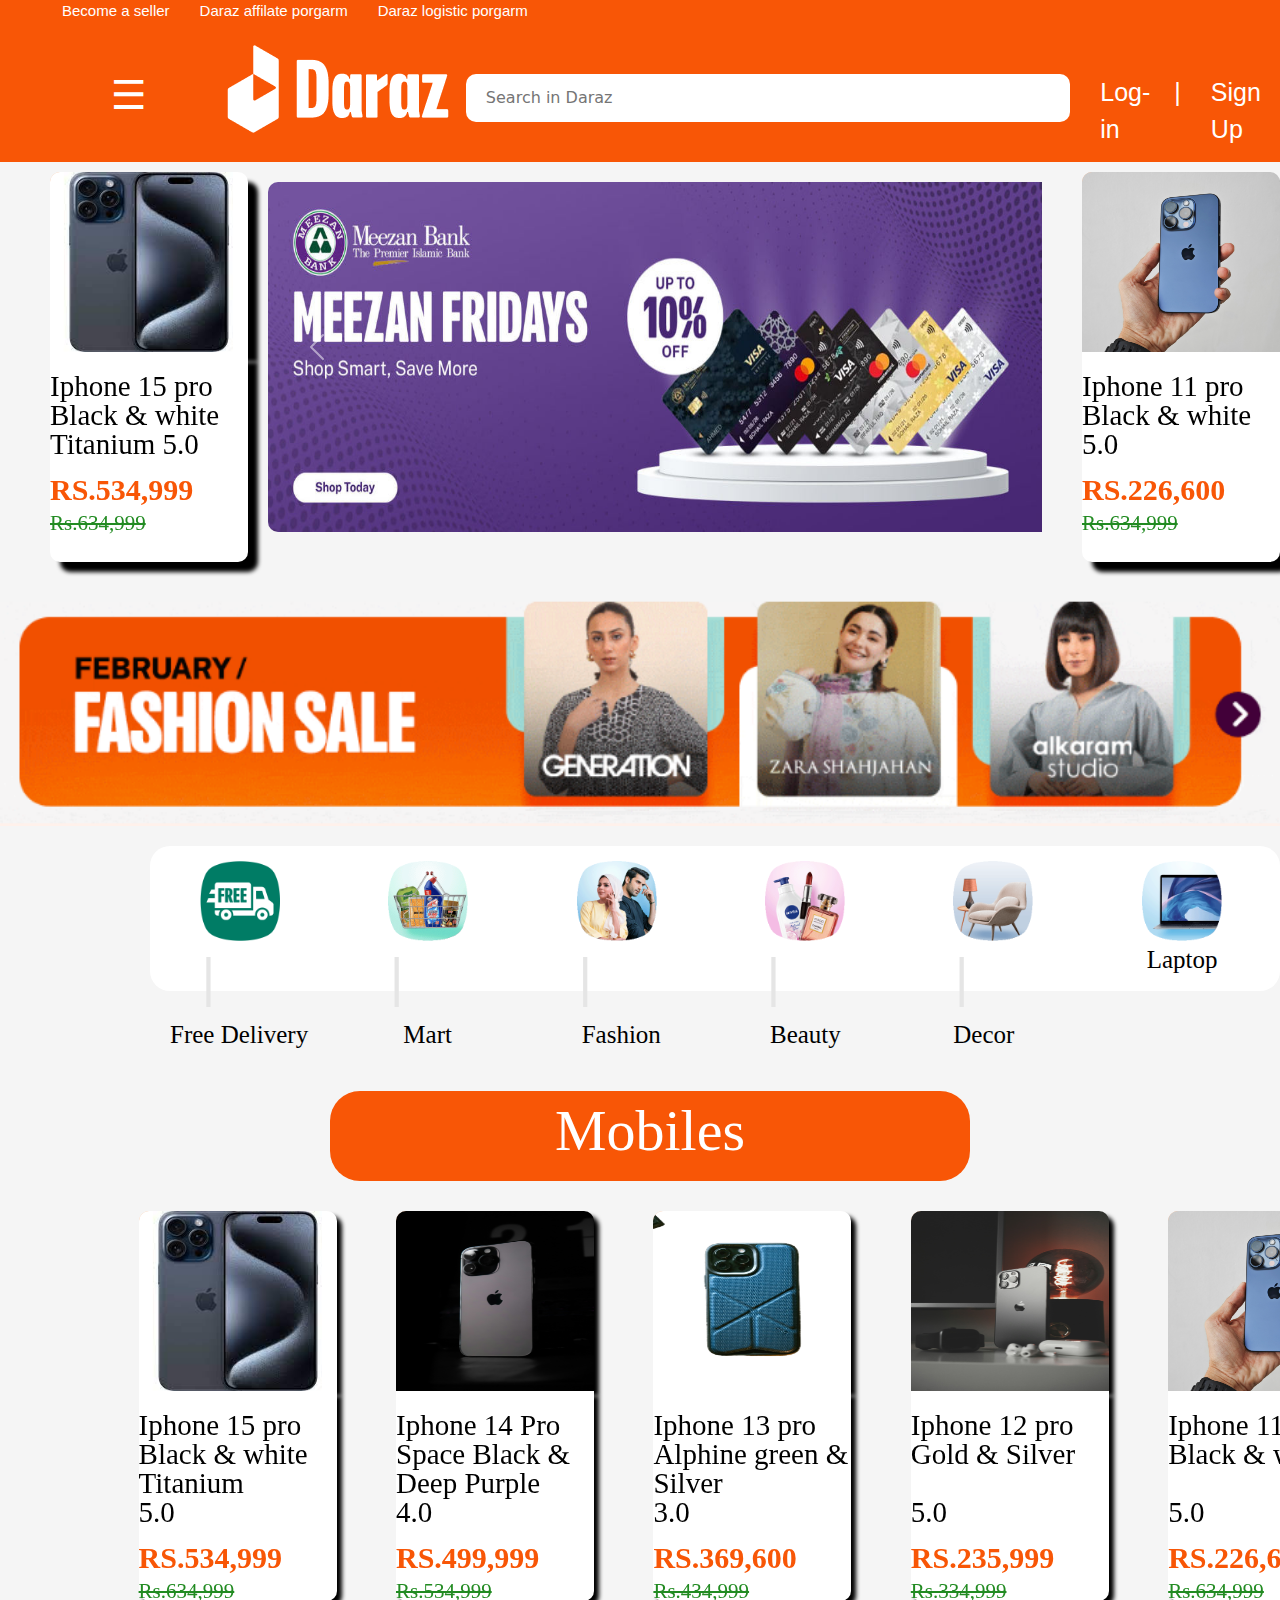
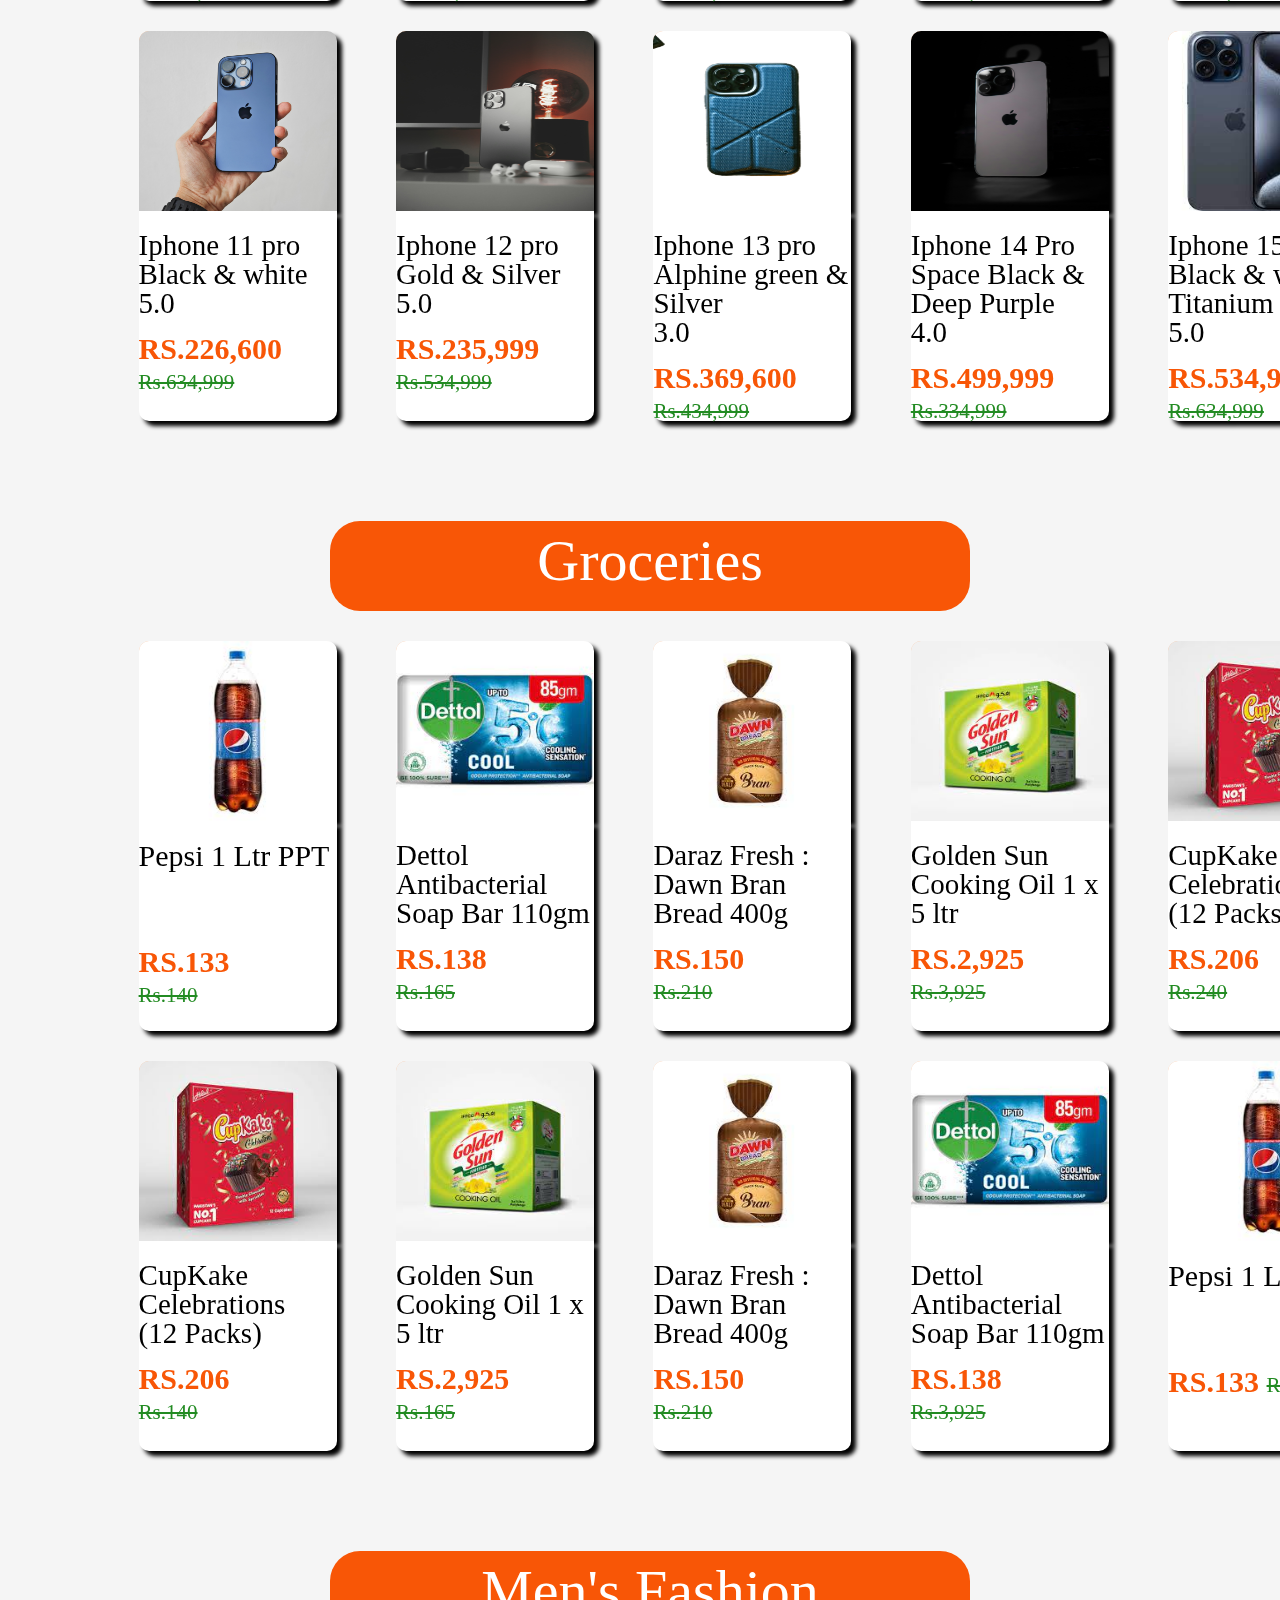
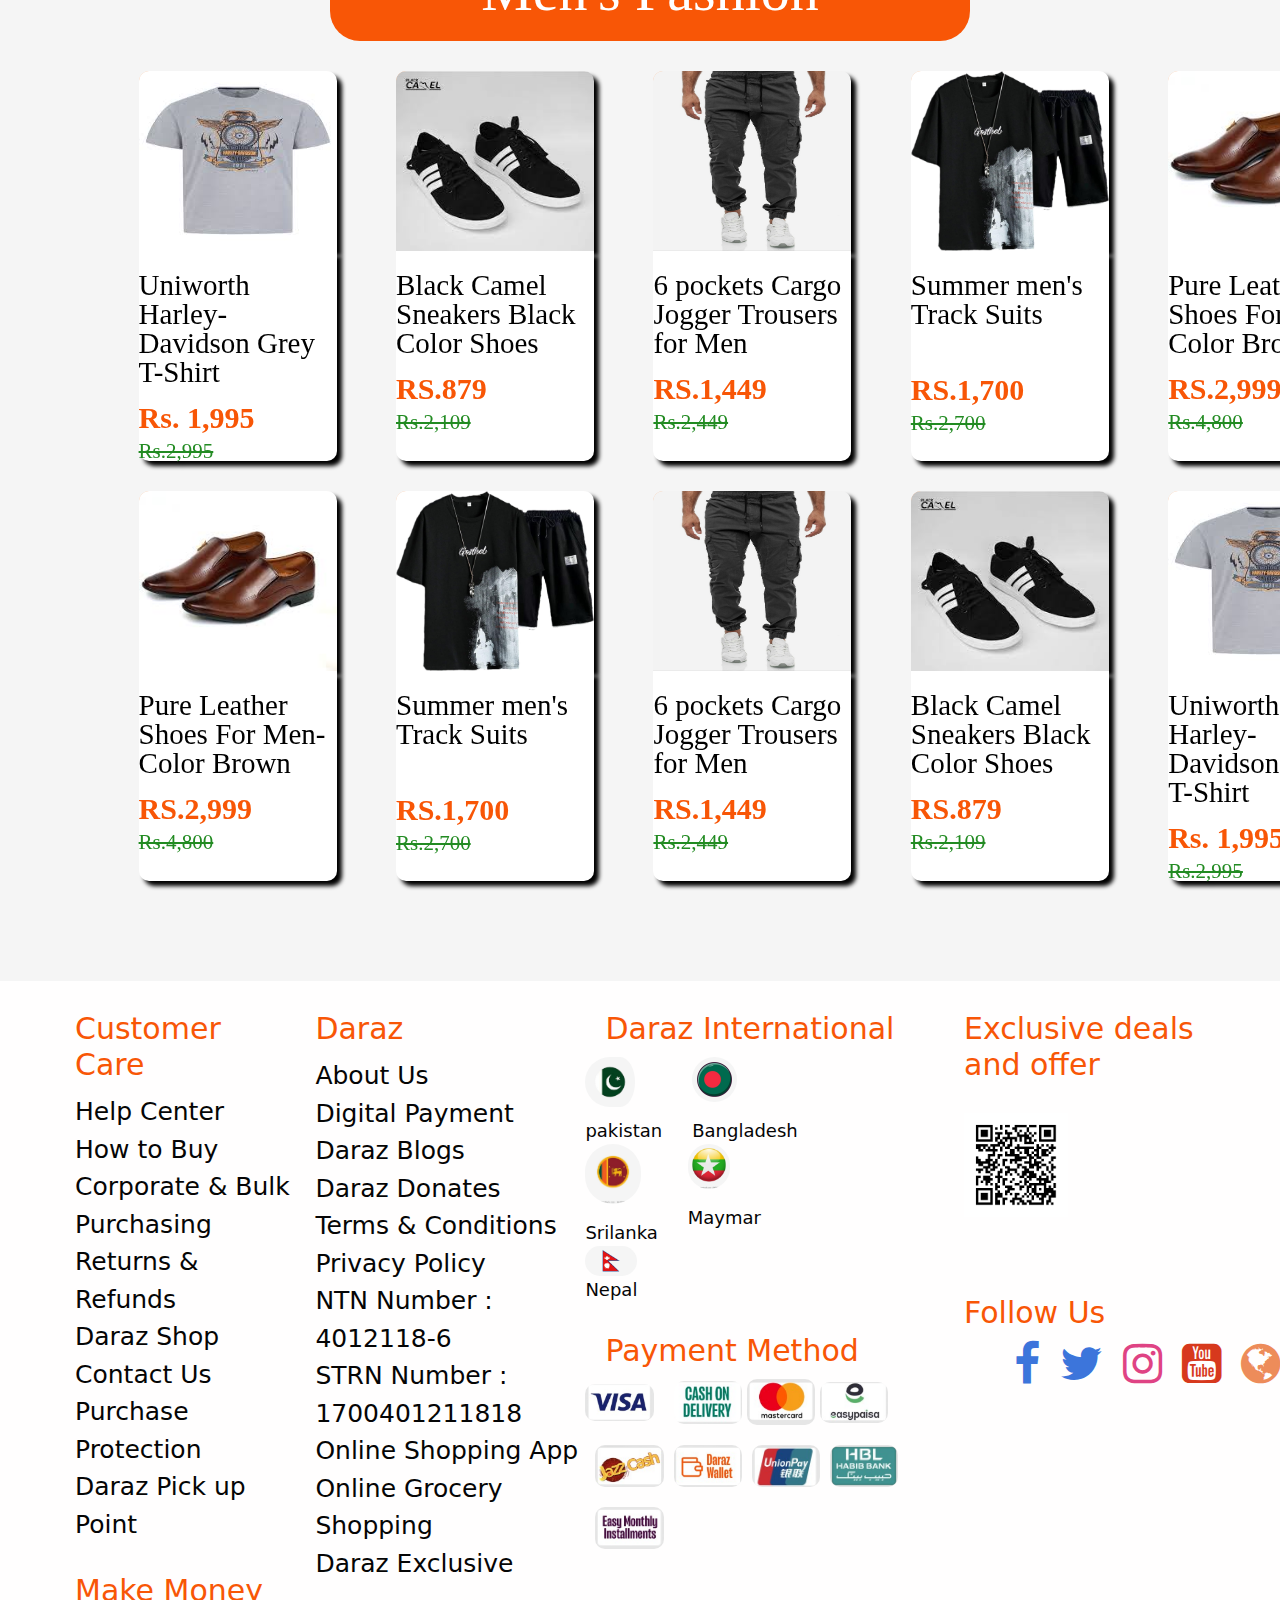
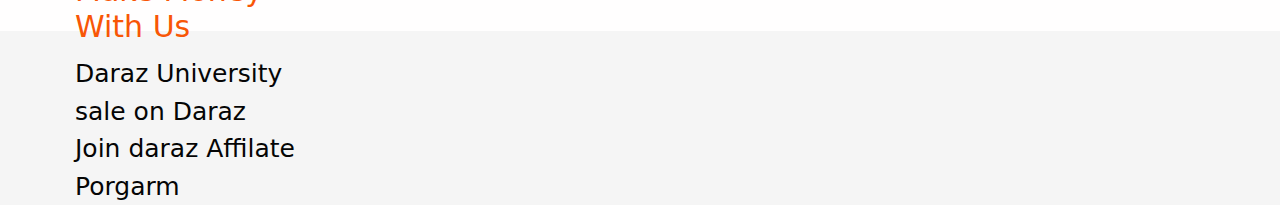
<file: index.html>
<!DOCTYPE html>
<html lang="en">
<head>
    <meta charset="UTF-8">
    <meta name="viewport" content="width=device-width, initial-scale=1.0">
    <title>Daraz</title>
    <link rel="stylesheet" href="inde.css">
    <link rel="website icon" sizes="16x16" href="download-removebg-preview.png"  type="png">
    <link href="https://cdn.jsdelivr.net/npm/bootstrap@5.3.2/dist/css/bootstrap.min.css" rel="stylesheet">
    <link rel="stylesheet" href="https://cdnjs.cloudflare.com/ajax/libs/font-awesome/4.7.0/css/font-awesome.min.css">
</head>
<body style="background-color: #f5f5f5;">
    <header>
        <ul >
            <a href="daraz seller.html" style="text-decoration: none;" id="a1">Become a seller</a>
            <a href="daraz affiliate.html" class="a">Daraz affilate porgarm</a>
            <a href="daraz logistic.html" class="a">Daraz logistic porgarm</a>
        </ul>
        <span class="hemloo">
            <div id="mySidebar" class="sidebar">
                <a href="javascript:void(0)" class="closebtn" onclick="closeNav()"style="text-decoration: none;">×</a>
                <a href="delivery.html"style="text-decoration: none;">Groceries & pets</a>
                <a href="#" style="text-decoration: none;">Health & beauty</a>
                <a href="#" style="text-decoration: none;">Men's Fashion</a>
                <a href="#" style="text-decoration: none;">women's Fashion</a>
                <a href="#" style="text-decoration: none;">Mother & Baby</a>
                <a href="#" style="text-decoration: none;">Home & Lifestyle</a>
                <a href="#" style="text-decoration: none;">Electronics Devices</a>
                <a href="#" style="text-decoration: none;">Sports & Outdoor</a>
                <a href="#" style="text-decoration: none;">Watches & jewellery</a>
                <a href="#"style="text-decoration: none;">Automotive & Motorbike</a>
              </div>
              
              <div id="main">
                <button class="openbtn" onclick="openNav()">☰ </button>  
              </div>
              
              <span class="img"><img  src="daraz.png" alt="" onclick="myFunction3()"></span>
        <label for=" " class="hello"></label>
        <input id="searchbox" type="search" placeholder="Search in Daraz">
        <a href="login.html" class="a"><span class="log-in">Log-in </span></a>
        <span class="log-in" style="padding-left: 20px;">|</span>
        <a href="signup.html" class="a"><span class="log-in">Sign Up</span></a>
    </span>
    </header>
    <div  style="display: flex;">
    <a href="product.html" style="text-decoration: none;z-index: -1;"><div class="product">
        <img src="iphone.jfif" alt=""  class="style">
    </div>
    <div id="product2">
        <p>
       Iphone 15 pro  Black & white Titanium  
         5.0 </p>
    <b>RS.534,999</b>
    <br>
    <del style="color: forestgreen; font-size: 21px;">Rs.634,999</del> 
    </div></a>
    <div id="container">
      <div id="carouselExampleIndicators" class="carousel slide" data-ride="carousel">
          <div class="carousel-inner">
              <div class="carousel-item active">
                  <img class="d-block " style="border-radius: 10px;" id="container" src="image1.jpg" alt="First slide">
              </div>
              <div class="carousel-item">
                  <img class="d-block " style="border-radius: 10px;" id="container" src="image2.jpg" alt="Second slide">
              </div>
              <div class="carousel-item">
                  <img class="d-block " style="border-radius: 10px;" id="container" src="image3.jpg" alt="Third slide">
              </div>
              <div class="carousel-item">
                  <img class="d-block " style="border-radius: 10px;" id="container" src="image4.jpg" alt="Fourth slide">
              </div>
              <div class="carousel-item">
                  <img class="d-block " style="border-radius: 10px;" id="container" src="image5.jpg" alt="Fifth slide">
              </div>
          </div>
          <a class="carousel-control-prev" href="#carouselExampleIndicators" role="button" data-slide="prev">
              <span class="carousel-control-prev-icon" aria-hidden="true"></span>
              <span class="sr-only"></span>
          </a>
          <a class="carousel-control-next" style="color:black;"href="#carouselExampleIndicators" role="button" data-slide="next">
              <span class="carousel-control-next-icon"  style="color:black;" aria-hidden="true"></span>
              <span class="sr-only"style="color:black;"></span>
          </a>
      </div>

     
      <script src="https://code.jquery.com/jquery-3.5.1.slim.min.js"></script>
      <script src="https://cdn.jsdelivr.net/npm/@popperjs/core@2.5.4/dist/umd/popper.min.js"></script>
      <script src="https://maxcdn.bootstrapcdn.com/bootstrap/4.5.2/js/bootstrap.min.js"></script>

      <script>
          $('.carousel').carousel({
              interval: 4000 
          });
      </script> 
      </div>
      <span id="none">
        <a href="product.html" style="text-decoration: none;"><div class="product3">
            <img src="11.jpg" alt="" style="aspect-ratio: 1/1;height: 180px;width: 198px; border-radius: 10px 10px 0px 0px;">
    </div >
      <div class="product4">
        <p>
            Iphone 11 pro  Black & white 
              <br> 5.0 </p>
              <b>RS.226,600</b>
              <br>
              <del style="color: forestgreen; font-size: 21px;">Rs.634,999</del>
              </div></a>
    </span>
    </div>
      <center>
        <img src="justimage.PNG" alt="" id="juimage">
    </center>
    </div>  
    <span style="display: flex;">
    <div class="start">
        <img src="free.png" alt="" class="free">
        <span class="line">|</span>
        <br><a href="delivery.html" style="text-decoration: none;"><span class="text">Free Delivery</span></a>
    </div>
    <div class="start2">
        <img src="surf.png" alt="" class="free">
        <span class="line">|</span>
        <br><span class="text1">Mart</span>
    </div> 
    <div class="start2">
        <img src="fashion.png" alt="" class="free">
        <span class="line">|</span>
        <br><span class="text2">Fashion</span>
    </div> 
    <div class="start2">
        <img src="cosmetics.png" alt="" class="free">
        <span class="line">|</span>
        <br><span class="text2">Beauty</span>
    </div> 
    <div class="start2">
        <img src="furniture.png" alt="" class="free">
        <span class="line">|</span>
        <br><span class="text3">Decor</span>
    </div> 
    <div class="start2" style="border-radius:0px 20px 20px 0px;">
        <img src="Laptop.png" alt="" class="free">
        <br><span class="text2">Laptop</span>
    </div> 
</span>
<div class="section">
    Mobiles 
</div>
<span id="for">
            <a href="product.html" style="text-decoration: none;"><div class="product5">
                <img src="iphone.jfif" alt=""  class="style">
            </div>            
            <div class="product6" >
                <p>
            Iphone 15 pro  Black & white Titanium  
               <br> 5.0 </p>
            <b>RS.534,999</b>
            <br>
            <del style="color: forestgreen; font-size: 21px;">Rs.634,999</del> 
            </div></a> 
</div>
        <a href="product.html" style="text-decoration: none;"><div class="product7">
            <img src="14.jpg" alt="" style="aspect-ratio: 1/1;height: 180px;width: 198px; border-radius: 10px 10px 0px 0px;">
    </div>
      <div class="product8">
        <p>
            Iphone 14 Pro Space Black & Deep Purple 
              <br>4.0 </p>
              <b>RS.499,999</b>
              <br>
              <del style="color: forestgreen; font-size: 21px;">Rs.534,999</del>
              </div></a>
              <a href="product.html" style="text-decoration: none;"><div class="product9" style="margin-left: 130%;">
                  <img src="13-removebg-preview.png" alt="" style="aspect-ratio: 1/1;height: 180px;width: 198px; border-radius: 10px 10px 0px 0px;">
          </div>
            <div class="product10" style="margin-left: 130%;">
              <p>
                  Iphone 13 pro Alphine green &  Silver 
                   <br> 3.0 </p>
                    <b>RS.369,600</b>
                    <br>
                    <del style="color: forestgreen; font-size: 21px;">Rs.434,999</del>
                    </div></a>
                    <a href="product.html" style="text-decoration: none;"><div class="product9" style="margin-left: 160%;">
                        <img src="12.jpg" alt="" style="aspect-ratio: 1/1;height: 180px;width: 198px; border-radius: 10px 10px 0px 0px;">
                </div>
                  <div class="product10" style="margin-left: 160%;">
                    <p>
                        Iphone 12 pro Gold & Silver  <br>
                          <br>5.0 </p>
                          <b>RS.235,999</b>
                          <br>
                          <del style="color: forestgreen; font-size: 21px;">Rs.334,999</del>
                          </div></a>
                          <a href="product.html" style="text-decoration: none;"><div class="product9" style="margin-left: 190%;">
                              <img src="11.jpg" alt="" style="aspect-ratio: 1/1;height: 180px;width: 198px; border-radius: 10px 10px 0px 0px;">
                      </div>
                        <div class="product10" style="margin-left: 190%;">
                          <p>
                              Iphone 11 pro  Black & white <br>
                                <br>5.0 </p>
                                <b>RS.226,600</b>
                                <br>
                                <del style="color: forestgreen; font-size: 21px;">Rs.634,999</del>
                                </div></a>
</span>


            <span style="display: flex;"><a href="product.html" style="text-decoration: none;"><div class="product5">
    <img src="11.jpg" alt=""  class="style">
</div>
<div class="product6">
    <p> 
    Iphone 11 pro  Black & white 
    5.0 </p>
    <b>RS.226,600</b>
    <br>
<del style="color: forestgreen; font-size: 21px;">Rs.634,999</del> 
</div></a>

<a href="product.html" style="text-decoration: none;"><div class="product7">
<img src="12.jpg" alt="" style="aspect-ratio: 1/1;height: 180px;width: 198px; border-radius: 10px 10px 0px 0px;">
</div>
<div class="product8">
<p>
    Iphone 12 pro Gold & Silver  
      <br>5.0 </p>
      <b>RS.235,999</b>
  <br>
  <del style="color: forestgreen; font-size: 21px;">Rs.534,999</del>
  </div></a>
  <a href="product.html" style="text-decoration: none;"><div class="product9" style="margin-left: 130%;">
      <img src="13-removebg-preview.png" alt="" style="aspect-ratio: 1/1;height: 180px;width: 198px; border-radius: 10px 10px 0px 0px;">
</div>
<div class="product10" style="margin-left: 130%;">
  <p>
      Iphone 13 pro Alphine green &  Silver 
       <br> 3.0 </p>
        <b>RS.369,600</b>
        <br>
        <del style="color: forestgreen; font-size: 21px;">Rs.434,999</del>
        </div></a>
        <a href="product.html" style="text-decoration: none;"><div class="product9" style="margin-left: 160%;">
            <img src="14.jpg" alt="" style="aspect-ratio: 1/1;height: 180px;width: 198px; border-radius: 10px 10px 0px 0px;">
    </div>
      <div class="product10" style="margin-left: 160%;">
        <p>
            Iphone 14 Pro Space Black & Deep Purple 
              <br>4.0 </p>
              <b>RS.499,999</b>
              <del style="color: forestgreen; font-size: 21px;">Rs.334,999</del>
              </div></a>
              <a href="product.html" style="text-decoration: none;"><div class="product9" style="margin-left: 190%;">
                  <img src="iphone.jfif" alt="" style="aspect-ratio: 1/1;height: 180px;width: 198px; border-radius: 10px 10px 0px 0px;">
          </div>
            <div class="product10" style="margin-left: 190%;">
              <p>
                Iphone 15 pro  Black & white Titanium  
                   <br> 5.0 </p>
                <b>RS.534,999</b>
                <br>
                    <del style="color: forestgreen; font-size: 21px;">Rs.634,999</del>
                    </div></a>
</span>
<div class="section">
    Groceries
</div>
<span style="display: flex;">
            <a href="product.html" style="text-decoration: none;"><div class="product5">
                <img src="pepsi.jfif" alt=""  class="style">
            </div>
            <div class="product6">
                <p style="font-size: 30px;">Pepsi 1 Ltr PPT</p><br><br>
            <b>RS.133</b>
            <br>
            <del style="color: forestgreen; font-size: 21px;">Rs.140</del> 
            </div></a>
            
        <a href="product.html" style="text-decoration: none;"><div class="product7">
            <img src="soap.jfif" alt="" style="aspect-ratio: 1/1;height: 180px;width: 198px; border-radius: 10px 10px 0px 0px;">
    </div>
      <div class="product8">
        <p>Dettol Antibacterial Soap Bar 110gm</p>
              <b>RS.138</b>
              <br>
              <del style="color: forestgreen; font-size: 21px;">Rs.165</del>
              </div></a>
              <a href="" style="text-decoration: none;"><div class="product9" style="margin-left: 130%;">
                  <img src="bread.jfif" alt="" style="aspect-ratio: 1/1;height: 180px;width: 198px; border-radius: 10px 10px 0px 0px;">
          </div>
            <div class="product10" style="margin-left: 130%;">
              <p>Daraz Fresh : Dawn Bran Bread 400g</p>
                    <b>RS.150</b>
                    <br>
                    <del style="color: forestgreen; font-size: 21px;">Rs.210</del>
                    </div></a>
                    <a href="" style="text-decoration: none;"><div class="product9" style="margin-left: 160%;">
                        <img src="oil.jfif" alt="" style="aspect-ratio: 1/1;height: 180px;width: 198px; border-radius: 10px 10px 0px 0px;">
                </div>
                  <div class="product10" style="margin-left: 160%;">
                    <p>Golden Sun Cooking Oil 1 x 5 ltr
                    </p>
                          <b>RS.2,925</b>
                          <br>
                          <del style="color: forestgreen; font-size: 21px;">Rs.3,925</del>
                          </div></a>
                          <a href="" style="text-decoration: none;"><div class="product9" style="margin-left: 190%;">
                              <img src="cake.jfif" alt="" style="aspect-ratio: 1/1;height: 180px;width: 198px; border-radius: 10px 10px 0px 0px;">
                      </div>
                        <div class="product10" style="margin-left: 190%;">
                          <p>  CupKake Celebrations <br>(12 Packs)
                        </p>
                                <b>RS.206</b>
                                <br>
                                <del style="color: forestgreen; font-size: 21px;">Rs.240</del>
                                </div></a>
</span>


<span style="display: flex;">
    <a href="product.html" style="text-decoration: none;"><div class="product5">
        <img src="cake.jfif" alt=""  class="style">
    </div>
    <div class="product6">
        <p>  CupKake Celebrations <br>(12 Packs)
    </p>
            <b>RS.206</b>
            <br>
    <del style="color: forestgreen; font-size: 21px;">Rs.140</del> 
    </div></a>
    
<a href="product.html" style="text-decoration: none;"><div class="product7">
    <img src="oil.jfif" alt="" style="aspect-ratio: 1/1;height: 180px;width: 198px; border-radius: 10px 10px 0px 0px;">
</div>
<div class="product8">
    <p>Golden Sun Cooking Oil 1 x 5 ltr
    </p>
          <b>RS.2,925</b>
          <br>
      <del style="color: forestgreen; font-size: 21px;">Rs.165</del>
      </div></a>
      <a href="" style="text-decoration: none;"><div class="product9" style="margin-left: 130%;">
          <img src="bread.jfif" alt="" style="aspect-ratio: 1/1;height: 180px;width: 198px; border-radius: 10px 10px 0px 0px;">
  </div>
    <div class="product10" style="margin-left: 130%;">
      <p>Daraz Fresh : Dawn Bran Bread 400g</p>
            <b>RS.150</b>
            <br>
            <del style="color: forestgreen; font-size: 21px;">Rs.210</del>
            </div></a>
            <a href="" style="text-decoration: none;"><div class="product9" style="margin-left: 160%;">
                <img src="soap.jfif" alt="" style="aspect-ratio: 1/1;height: 180px;width: 198px; border-radius: 10px 10px 0px 0px;">
        </div>
          <div class="product10" style="margin-left: 160%;">
            <p>Dettol Antibacterial Soap Bar 110gm</p>
            <b>RS.138</b>
            <br>
                  <del style="color: forestgreen; font-size: 21px;">Rs.3,925</del>
                  </div></a>
                  <a href="" style="text-decoration: none;"><div class="product9" style="margin-left: 190%;">
                      <img src="pepsi.jfif" alt="" style="aspect-ratio: 1/1;height: 180px;width: 198px; border-radius: 10px 10px 0px 0px;">
              </div>
                <div class="product10" style="margin-left: 190%;">
                  
                <p style="font-size: 30px;">Pepsi 1 Ltr PPT</p><br><br>
                <b>RS.133</b>
                        <del style="color: forestgreen; font-size: 21px;">Rs.240</del>
                        </div></a>
</span>
<div class="section">
    Men's Fashion
</div>
<span style="display: flex;">
            <a href="" style="text-decoration: none;"><div class="product5">
                <img src="shirt.jfif" alt=""  class="style">
            </div>
            <div class="product6">
                <p>Uniworth Harley-Davidson Grey T-Shirt
                </p>
            <b>Rs. 1,995</b>
            <br>
            <del style="color: forestgreen; font-size: 21px;">Rs.2,995</del> 
            </div></a>
            
        <a href="" style="text-decoration: none;"><div class="product7">
            <img src="shoes.jfif" alt="" style="aspect-ratio: 1/1;height: 180px;width: 198px; border-radius: 10px 10px 0px 0px;">
    </div>
      <div class="product8">
        <p>Black Camel Sneakers Black Color Shoes 
        </p>
              <b>RS.879</b>
              <br>
              <del style="color: forestgreen; font-size: 21px;">Rs.2,109</del>
              </div></a>
              <a href="" style="text-decoration: none;"><div class="product9" style="margin-left: 130%;">
                  <img src="pants.jpg" alt="" style="aspect-ratio: 1/1;height: 180px;width: 198px; border-radius: 10px 10px 0px 0px;">
          </div>
            <div class="product10" style="margin-left: 130%;">
              <p>6 pockets Cargo Jogger Trousers for Men 
            </p>
                    <b>RS.1,449</b>
                    <br>
                    <del style="color: forestgreen; font-size: 21px;">Rs.2,449</del>
                    </div></a>
                    <a href="" style="text-decoration: none;"><div class="product9" style="margin-left: 160%;">
                        <img src="fullsuit.jpg" alt="" style="aspect-ratio: 1/1;height: 180px;width: 198px; border-radius: 10px 10px 0px 0px;">
                </div>
                  <div class="product10" style="margin-left: 160%;">
                    <p>Summer men's Track Suits 
                    </p><br>
                          <b>RS.1,700</b>
                          <br>
                          <del style="color: forestgreen; font-size: 21px;">Rs.2,700</del>
                          </div></a>
                          <a href="" style="text-decoration: none;"><div class="product9" style="margin-left: 190%;">
                              <img src="shoes2.jfif" alt="" style="aspect-ratio: 1/1;height: 180px;width: 198px; border-radius: 10px 10px 0px 0px;">
                      </div>
                        <div class="product10" style="margin-left: 190%;">
                          <p>Pure Leather Shoes For Men- Color Brown
                        </p>
                                <b>RS.2,999</b>
                                <br>
                                <del style="color: forestgreen; font-size: 21px;">Rs.4,800</del>
                                </div></a>
</span>


<span style="display: flex;">
    <a href="" style="text-decoration: none;"><div class="product5">
        <img src="shoes2.jfif" alt=""  class="style">
    </div>
    <div class="product6">
        <p>Pure Leather Shoes For Men- Color Brown
        </p>
                <b>RS.2,999</b>
                <br>
    <del style="color: forestgreen; font-size: 21px;">Rs.4,800</del> 
    </div></a>
    
<a href="" style="text-decoration: none;"><div class="product7">
    <img src="fullsuit.jpg" alt="" style="aspect-ratio: 1/1;height: 180px;width: 198px; border-radius: 10px 10px 0px 0px;">
</div>
<div class="product8">
    <p>Summer men's Track Suits 
    </p><br>
          <b>RS.1,700</b>
          <br>
          <del style="color: forestgreen; font-size: 21px;">Rs.2,700</del>
      </div></a>
      <a href="" style="text-decoration: none;"><div class="product9" style="margin-left: 130%;">
          <img src="pants.jpg" alt="" style="aspect-ratio: 1/1;height: 180px;width: 198px; border-radius: 10px 10px 0px 0px;">
  </div>
    <div class="product10" style="margin-left: 130%;">
      <p>6 pockets Cargo Jogger Trousers for Men 
    </p>
            <b>RS.1,449</b>
            <br>
            <del style="color: forestgreen; font-size: 21px;">Rs.2,449</del>
            </div></a>
            <a href="" style="text-decoration: none;"><div class="product9" style="margin-left: 160%;">
                <img src="shoes.jfif" alt="" style="aspect-ratio: 1/1;height: 180px;width: 198px; border-radius: 10px 10px 0px 0px;">
        </div>
          <div class="product10" style="margin-left: 160%;">
            <p>Black Camel Sneakers Black Color Shoes 
            </p>
                  <b>RS.879</b>
                  <br>
                  <del style="color: forestgreen; font-size: 21px;">Rs.2,109</del>
                  </div></a>
                  <a href="" style="text-decoration: none;"><div class="product9" style="margin-left: 190%;">
                      <img src="shirt.jfif" alt="" style="aspect-ratio: 1/1;height: 180px;width: 198px; border-radius: 10px 10px 0px 0px;">
              </div>
                <div class="product10" style="margin-left: 190%;">
                    <p>Uniworth Harley-Davidson Grey T-Shirt
                    </p>
                <b>Rs. 1,995</b>
                <br>
                <del style="color: forestgreen; font-size: 21px;">Rs.2,995</del> 
                </div></a>
</span>

<div>
<footer>
    <span class="rehan">
        <div class="nothing"> 
    <h2 class="head2">Customer Care</h2>
    <div class="p1">
        Help Center <br>
        How to Buy <br>
        Corporate & Bulk Purchasing <br>
        Returns & Refunds <br>
        Daraz Shop <br>
        Contact Us <br>
        Purchase Protection <br>
        Daraz Pick up Point <br>
    </div>
    <h2 class="head2" id="head21">Make Money With Us</h2>
    <div class="p1" id="p21">
    Daraz University <br>
    sale on Daraz <br>
    Join daraz Affilate Porgarm <br>
</div>
</div>
<div class="nothing">
    <h2 class="head3">Daraz</h2>
    <div class="p2">
    About Us  <br>
    Digital Payment  <br>
    Daraz Blogs  <br>
    Daraz Donates  <br>
    Terms & Conditions  <br>
    Privacy Policy  <br>
    NTN Number : 4012118-6  <br>
    STRN Number : 1700401211818  <br>
    Online Shopping App  <br>
    Online Grocery Shopping  <br>
    Daraz Exclusive  <br>
</div>
</div>
<div class="nothing">
    <h2 class="head4">Daraz International</h2>
    <div id="rehan3">
    <a href="" style="text-decoration: none;"><img style="border-radius: 100px; height: 50px; padding-right: 10px;" src="-removebg-preview.jpg" alt="" class="a12">
    <div class="p3">pakistan</div></span></a>
    <span id="nothing">
    <a href="" style="text-decoration: none;"><img style="border-radius: 100px; height: 45px;margin-left:30px; " src="pngtree-round-country-flag-bangladesh-png-image_4012862-removebg-preview.png" alt=""class="a12">
    <div class="p4" style=" margin-left:30px;">Bangladesh</div></a></span>
</span>
    </div>
    <div id="rehan3">
        <a href="" style="text-decoration: none;"><img style="border-radius: 100px; height: 60px; " src="sri-lanka-flag-circle-260nw-1225076161-removebg-preview.jpg" alt=""class="a12">
        <div class="p4">Srilanka</div></a></span>
        <a href="" style="text-decoration: none;"><img style="border-radius: 100px; height: 45px; margin-left:30px;" src="flag-myanmar-round-glossy-icon-260nw-198503405-removebg-preview.png" alt="" class="a12">
        <div class="p4"style=" margin-left:30px;">Maymar</div></a></span>
    </div>
    <a href="" style="text-decoration: none;"><img class="a12" style="border-radius: 100px; height: 30px; " src="kisspng-flag-of-nepal-flag-of-the-maldives-flag-of-the-uni-government-of-nepal-5b532238d46bf2.1263789815321749048701-removebg-preview.png" alt="">
        <div class="p5">Nepal</div></a></span>   
    <h2 class="head4">Payment Method</h2>
    <img class="a12" src="2.PNG" alt="" style="border-radius: 10px;width: 18%;">
    <img class="a12" src="1.PNG" alt="" style="border-radius: 10px; width: 18%;margin-left: 15px ">
    <img class="a12" src="3.PNG" alt="" style="border-radius: 10px;width: 18%;">
    <img class="a12" src="4.PNG" alt="" style="border-radius: 10px;width: 18%;">
    <div id="rehan3">
    <img class="a12"src="5.PNG" alt="" style="border-radius: 10px;width: 18%;margin-left: 10px;margin-top: 20px;">
    <img class="a12"src="6.PNG" alt="" style="border-radius: 10px;width: 18%;margin-left: 10px;margin-top: 20px;">
    <img class="a12"src="7.PNG" alt="" style="border-radius: 10px;width: 18%;margin-top: 20px;margin-left: 10px;">
    <img class="a12" src="8.PNG" alt="" style="border-radius: 10px;width: 18%;margin-left: 10px;margin-top: 20px;margin-left: 10px;">
</div>
<div id="rehan3">
    <img class="a12" src="9.PNG" alt="" style="border-radius: 10px;width: 18%;margin-left: 10px;margin-top: 20px;">
    </div>
</div>
<div class="rehan">
    <div class="nothing1">
    <h2 class="head5">Exclusive deals and offer</h2>
    <img src="10.png" alt="" style="height: 104px; width: 104px;margin-top: 20px;">
    <br><br>
    <h2 class="head5">Follow Us</h2>
    <div id="rehan3">
    <a href="https://www.facebook.com/darazpk?spm=a2o42.login_signup.footer_top.d_fbk.55037d6892Zkdc&scm=1003.4.icms-zebra-5029545-2833168.OTHER_5370750444_2485565"><i class="fa fa-facebook-f" style="font-size:46px;color: #3c75db;margin-left: 50px;"></i></a>
    <a href="https://twitter.com/darazpk?spm=a2o42.login_signup.footer_top.d_twr.55037d6892Zkdc&scm=1003.4.icms-zebra-5029545-2833168.OTHER_5370750445_2485565"><i class="fa fa-twitter" class="font" style="font-size:46px;color: #3c75db;margin-left: 20px;"></i></a>
    <a href="https://www.instagram.com/darazpk/?spm=a2o42.login_signup.footer_top.d_ins.55037d6892Zkdc&scm=1003.4.icms-zebra-5029545-2833168.OTHER_5370750450_2485565"><i class="fa fa-instagram"  style="font-size:46px;color: #df4384;margin-left: 20px;"></i></a>   
    <a href="https://www.youtube.com/channel/UC2BZLVEe9yLof1ghc_YI0_A"><i class="fa fa-youtube-square"  style="font-size:46px;margin-left: 20px;color: #d7391d;"></i></a>
    <a href="https://blog.daraz.pk/best-skincare-and-makeup-tips/"><i class="fa fa-globe"  style="font-size:46px;color: #ed8c5a; margin-left: 20px;"></i></a>
</div>
</div>
</div>
</div>
</footer>
</div>
</body>

<script>
    function openNav() {
        document.getElementById("mySidebar").style.width = "250px";
        document.getElementById("main").style.marginLeft = "250px";
      }
      
      function closeNav() {
        document.getElementById("mySidebar").style.width = "0";
        document.getElementById("main").style.marginLeft= "0";
      }
    function myFunction3() {
      location.reload();
   }
      </script>
</html>
</file>
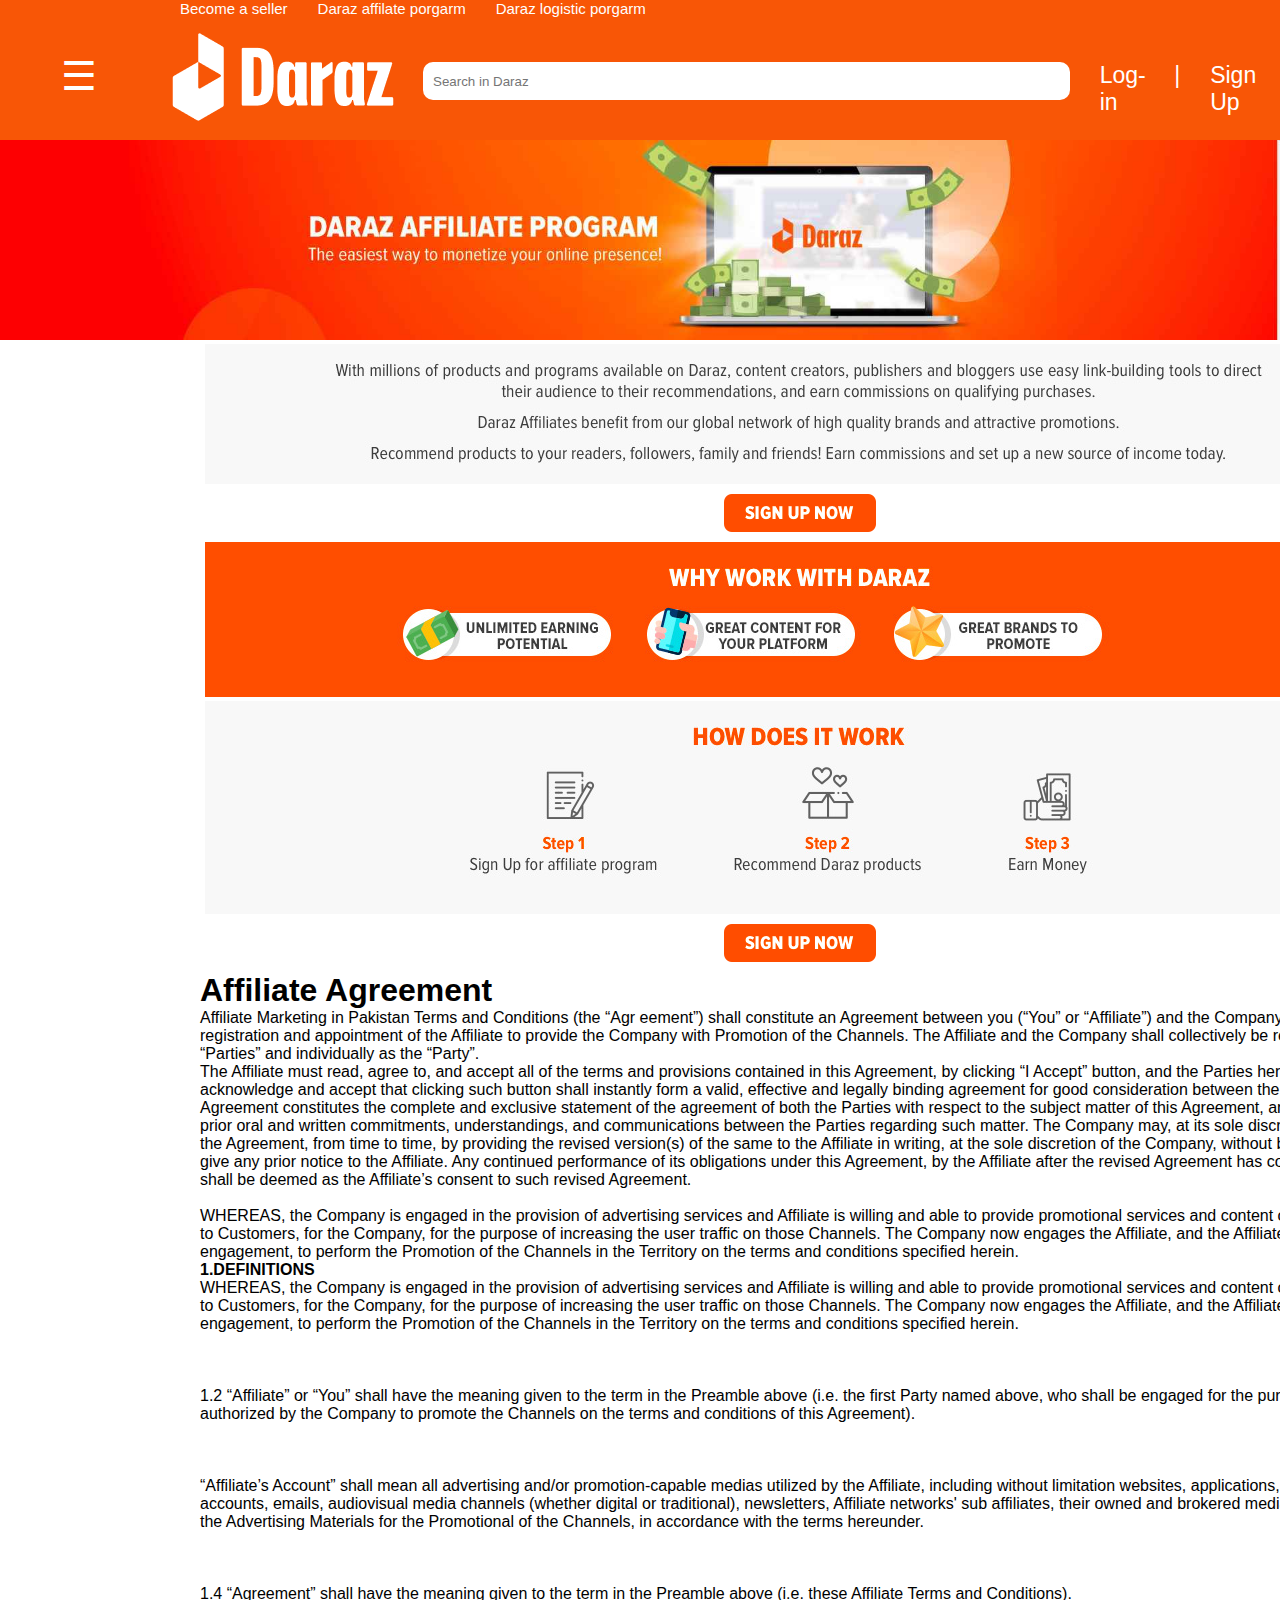
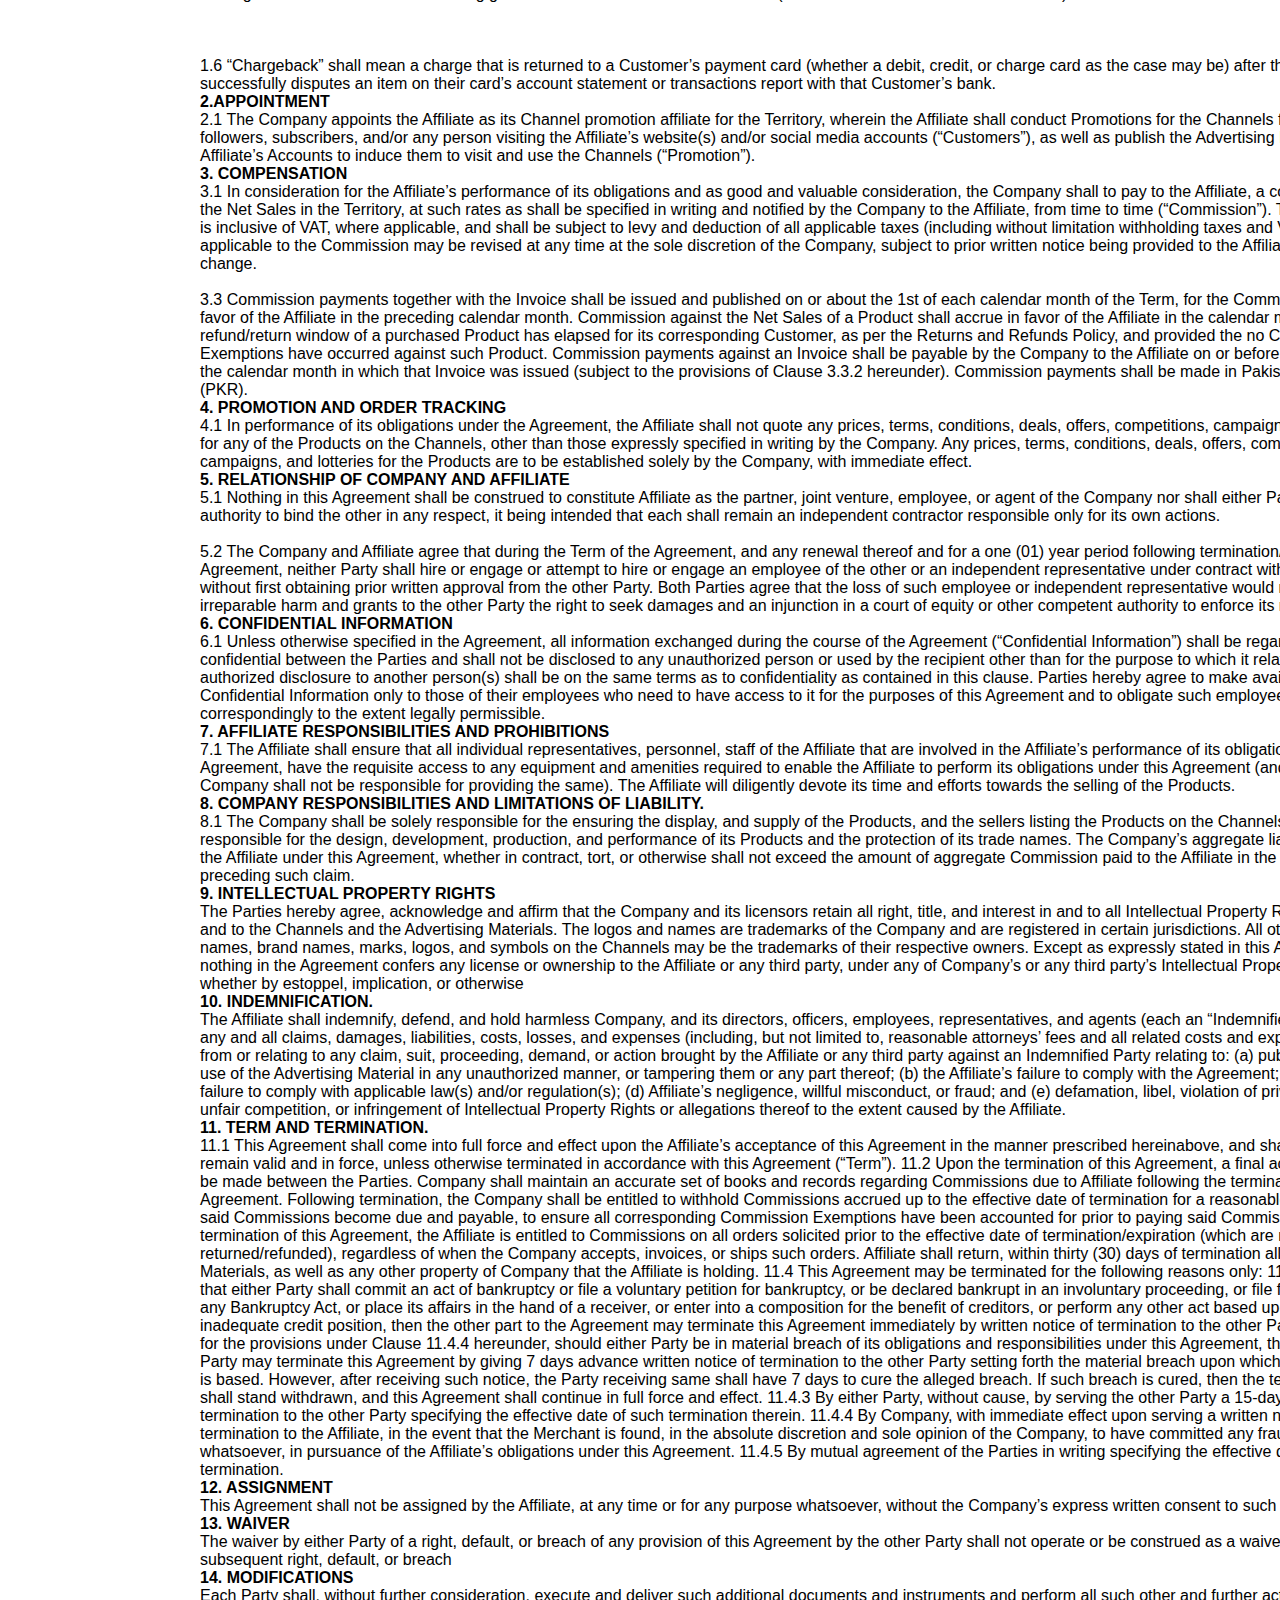
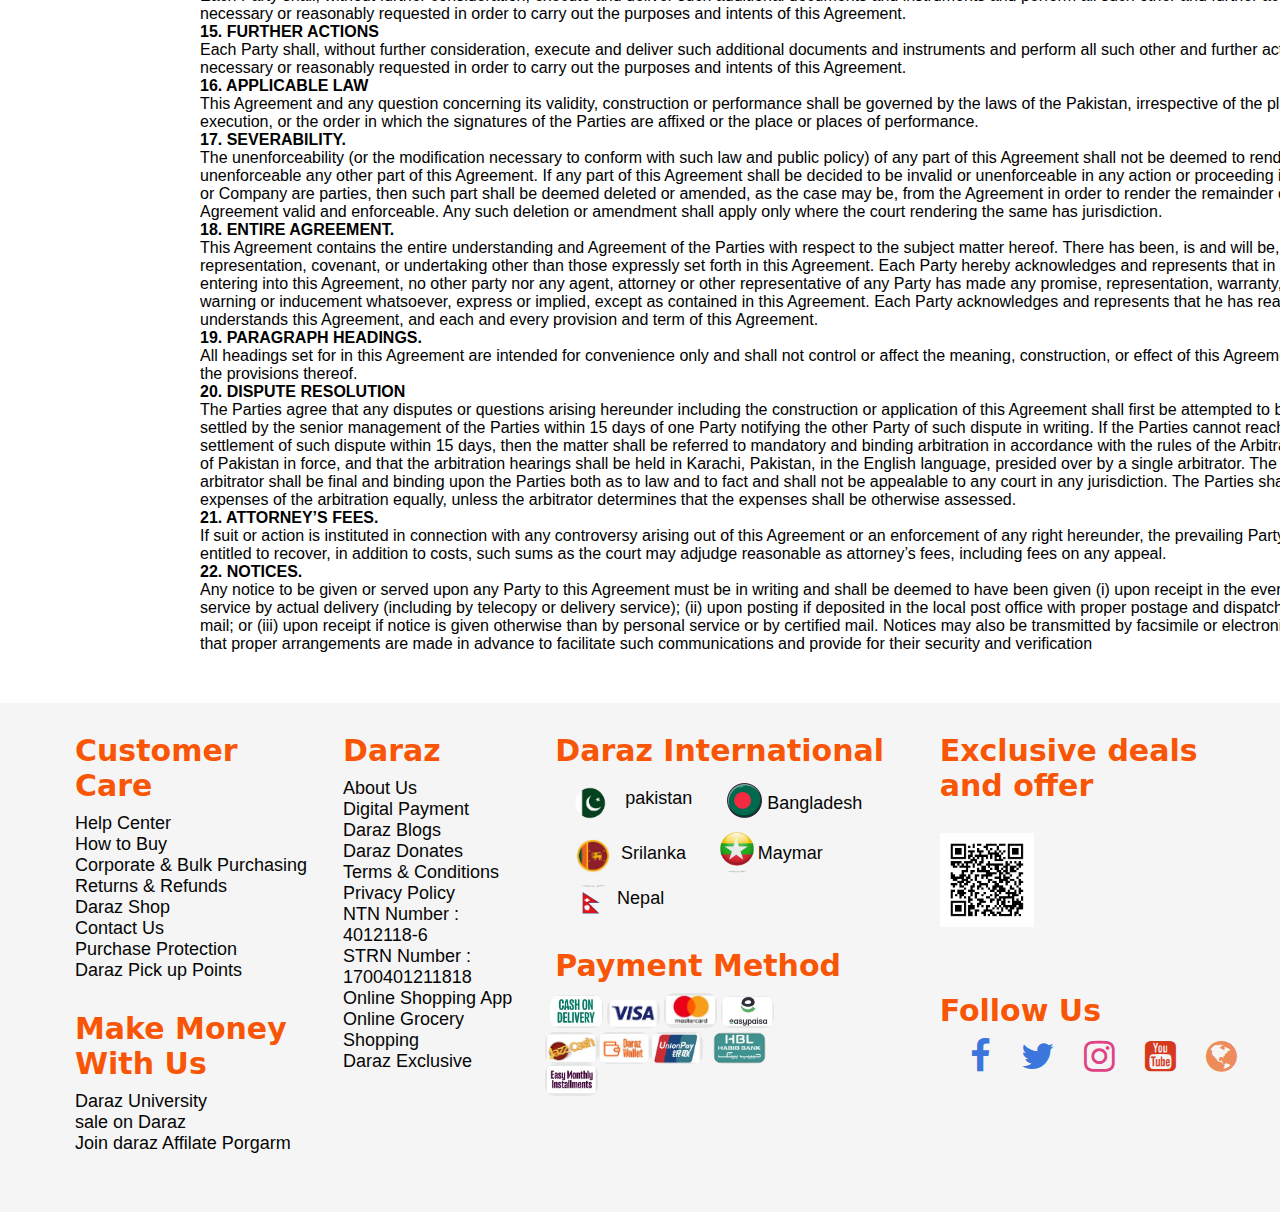
<file: daraz affiliate.html>
<!DOCTYPE html>
<html lang="en">

<head>
    <meta charset="UTF-8">
    <meta name="viewport" content="width=device-width, initial-scale=1.0">
    <title>Document</title>
    <link rel="stylesheet" href="daraz affiliate.css">
    <link rel="stylesheet" href="https://cdnjs.cloudflare.com/ajax/libs/font-awesome/4.7.0/css/font-awesome.min.css">
    <link rel="website icon" sizes="16x16" href="download-removebg-preview.png"  type="png">
</head>
<body>
    
    <header>
        <ul>
            <a href="daraz seller.html">Become a seller</a>
            <a href="daraz affiliate.html">Daraz affilate porgarm</a>
            <a href="daraz logistic.html">Daraz logistic porgarm</a>
        </ul>
        <span class="hemloo">    
            <div id="mySidebar" class="sidebar">
            <a href="javascript:void(0)" class="closebtn" onclick="closeNav()">×</a>
            <a href="#">Groceries & pets</a>
            <a href="#">Health & beauty</a>
            <a href="#">Men's Fashion</a>
            <a href="#">women's Fashion</a>
            <a href="#">Mother & Baby</a>
            <a href="#">Home & Lifestyle</a>
            <a href="#">Electronics Devices</a>
            <a href="#">Sports & Outdoor</a>
            <a href="#">Watches & jewellery</a>
            <a href="#">Automotive & Motorbike</a>
          </div>
          
          <div id="main">
            <button class="openbtn" onclick="openNav()">☰ </button>  
          </div>
    
            <span class="img"><a href="index.html"><img  src="daraz.png" alt="" ></a></span>
            <label for=" " class="hello"></label>
            <input id="searchbox" type="search" placeholder="Search in Daraz">
            <a href="login.html"><span class="log-in">Log-in </span></a>
            <span class="log-in" style="padding-left: 20px;">|</span>
            <a href="signup.html"><span class="log-in">Sign Up</span></a>
        </span>
    </header>
    <img src="affiliate.jpeg" alt="" class="affiliate" >

    <div class="container">
        <img src="affiliate1.jpg" alt="" class="cointainer12">
        <img src="affiliate2.png" alt="" class="cointainer12">
        <img src="affiliate3.jpg" alt="" class="cointainer12">
        <img src="affiliate4.jpg" alt="" class="cointainer12">
        <img src="affiliate2.png" alt="" class="cointainer12">

    </div>

    <div class="contain">
        <h1>Affiliate Agreement</h1>
        <p>Affiliate Marketing in Pakistan Terms and Conditions (the “Agr eement”) shall constitute an Agreement between
            you (“You” or “Affiliate”) and the Company, for the registration and appointment of the Affiliate to provide
            the Company with Promotion of the Channels. The Affiliate and the Company shall collectively be referred to

            as the “Parties” and individually as the “Party”.
        </p>
        The Affiliate must read, agree to, and accept all of the terms and provisions contained in this
        Agreement, by clicking “I Accept” button, and the Parties hereby agree, acknowledge and accept that clicking
        such button shall instantly form a valid, effective and legally binding agreement for good consideration between
        the Parties.

        This Agreement constitutes the complete and exclusive statement of the agreement of both the Parties with
        respect to the subject matter of this Agreement, and supersede all prior oral and written commitments,
        understandings, and communications between the Parties regarding such matter. The Company may, at its sole
        discretion, amend the Agreement, from time to time, by providing the revised version(s) of the same to the
        Affiliate in writing, at the sole discretion of the Company, without being required to give any prior notice to
        the Affiliate. Any continued performance of its obligations under this Agreement, by the Affiliate after the
        revised Agreement has come into effect shall be deemed as the Affiliate’s consent to such revised Agreement.
        <br>
        <br>
        WHEREAS, the Company is engaged in the provision of advertising services and Affiliate is willing and able to
        provide promotional services and content of the Channels to Customers, for the Company, for the purpose of
        increasing the user traffic on those Channels. The Company now engages the Affiliate, and the Affiliate accepts
        such engagement, to perform the Promotion of the Channels in the Territory on the terms and conditions specified
        herein.
        <h4>1.DEFINITIONS</h4>
        WHEREAS, the Company is engaged in the provision of advertising services and Affiliate is willing and able to
        provide promotional services and content of the Channels to Customers, for the Company, for the purpose of
        increasing the user traffic on those Channels. The Company now engages the Affiliate, and the Affiliate accepts
        such engagement, to perform the Promotion of the Channels in the Territory on the terms and conditions specified
        herein.
        <br>
        <br>
        <br>
        <br>

        1.2 “Affiliate” or “You” shall have the meaning given to the term in the Preamble above (i.e. the first Party
        named above, who shall be engaged for the purpose of, and authorized by the Company to promote the Channels on
        the terms and conditions of this Agreement).
        <br>
        <br>
        <br>
        <br>
        “Affiliate’s Account” shall mean all advertising and/or promotion-capable medias utilized by the Affiliate,
        including without limitation websites, applications, social media accounts, emails, audiovisual media channels
        (whether digital or traditional), newsletters, Affiliate networks' sub affiliates, their owned and brokered
        medias, to publish the Advertising Materials for the Promotional of the Channels, in accordance with the terms
        hereunder.
        <br>
        <br>
        <br>
        <br>
        1.4 “Agreement” shall have the meaning given to the term in the Preamble above (i.e. these Affiliate Terms and
        Conditions).
        <br>
        <br>
        <br>
        <br>

        1.6 “Chargeback” shall mean a charge that is returned to a Customer’s payment card (whether a debit, credit, or
        charge card as the case may be) after the Customer successfully disputes an item on their card’s account
        statement or transactions report with that Customer’s bank.
        <h4>2.APPOINTMENT</h4>
        2.1 The Company appoints the Affiliate as its Channel promotion affiliate for the Territory, wherein the
        Affiliate shall conduct Promotions for the Channels for the Affiliate’s followers, subscribers, and/or any
        person visiting the Affiliate’s website(s) and/or social media accounts (“Customers”), as well as publish the
        Advertising Materials of the Affiliate’s Accounts to induce them to visit and use the Channels (“Promotion”).
        <h4>3. COMPENSATION </h4>
        3.1 In consideration for the Affiliate’s performance of its obligations and as good and valuable consideration,
        the Company shall to pay to the Affiliate, a commission on the Net Sales in the Territory, at such rates as
        shall be specified in writing and notified by the Company to the Affiliate, from time to time (“Commission”).
        The Commission is inclusive of VAT, where applicable, and shall be subject to levy and deduction of all
        applicable taxes (including without limitation withholding taxes and VAT). The rate(s) applicable to the
        Commission may be revised at any time at the sole discretion of the Company, subject to prior written notice
        being provided to the Affiliate to such change.
        <br><br>
        3.3 Commission payments together with the Invoice shall be issued and published on or about the 1st of each
        calendar month of the Term, for the Commission accrued in favor of the Affiliate in the preceding calendar
        month. Commission against the Net Sales of a Product shall accrue in favor of the Affiliate in the calendar
        month that the refund/return window of a purchased Product has elapsed for its corresponding Customer, as per
        the Returns and Refunds Policy, and provided the no Commission Exemptions have occurred against such Product.
        Commission payments against an Invoice shall be payable by the Company to the Affiliate on or before the 15th
        day of the calendar month in which that Invoice was issued (subject to the provisions of Clause 3.3.2
        hereunder). Commission payments shall be made in Pakistan Rupees (PKR).
        <h4>4. PROMOTION AND ORDER TRACKING</h4>
        4.1 In performance of its obligations under the Agreement, the Affiliate shall not quote any prices, terms,
        conditions, deals, offers, competitions, campaigns, nor lotteries for any of the Products on the Channels, other
        than those expressly specified in writing by the Company. Any prices, terms, conditions, deals, offers,
        competitions, campaigns, and lotteries for the Products are to be established solely by the Company, with
        immediate effect.
        <h4>5. RELATIONSHIP OF COMPANY AND AFFILIATE </h4>
        5.1 Nothing in this Agreement shall be construed to constitute Affiliate as the partner, joint venture,
        employee, or agent of the Company nor shall either Party have any authority to bind the other in any respect, it
        being intended that each shall remain an independent contractor responsible only for its own actions.

        <br>
        <br>
        5.2 The Company and Affiliate agree that during the Term of the Agreement, and any renewal thereof and for a one
        (01) year period following termination/expiration of the Agreement, neither Party shall hire or engage or
        attempt to hire or engage an employee of the other or an independent representative under contract with the
        other Party, without first obtaining prior written approval from the other Party. Both Parties agree that the
        loss of such employee or independent representative would result in irreparable harm and grants to the other
        Party the right to seek damages and an injunction in a court of equity or other competent authority to enforce
        its rights hereunder.
        <h4>6. CONFIDENTIAL INFORMATION </h4>
        6.1 Unless otherwise specified in the Agreement, all information exchanged during the course of the Agreement
        (“Confidential Information”) shall be regarded as confidential between the Parties and shall not be disclosed to
        any unauthorized person or used by the recipient other than for the purpose to which it relates. Any authorized
        disclosure to another person(s) shall be on the same terms as to confidentiality as contained in this clause.
        Parties hereby agree to make available Confidential Information only to those of their employees who need to
        have access to it for the purposes of this Agreement and to obligate such employees correspondingly to the
        extent legally permissible.
        <h4>7. AFFILIATE RESPONSIBILITIES AND PROHIBITIONS</h4>
        7.1 The Affiliate shall ensure that all individual representatives, personnel, staff of the Affiliate that are
        involved in the Affiliate’s performance of its obligations under this Agreement, have the requisite access to
        any equipment and amenities required to enable the Affiliate to perform its obligations under this Agreement
        (and that the Company shall not be responsible for providing the same). The Affiliate will diligently devote its
        time and efforts towards the selling of the Products.
        <h4>8. COMPANY RESPONSIBILITIES AND LIMITATIONS OF LIABILITY. </h4>
        8.1 The Company shall be solely responsible for the ensuring the display, and supply of the Products, and the
        sellers listing the Products on the Channels shall be responsible for the design, development, production, and
        performance of its Products and the protection of its trade names. The Company’s aggregate liability towards the
        Affiliate under this Agreement, whether in contract, tort, or otherwise shall not exceed the amount of aggregate
        Commission paid to the Affiliate in the 6 months preceding such claim.
        <h4>9. INTELLECTUAL PROPERTY RIGHTS </h4>
        The Parties hereby agree, acknowledge and affirm that the Company and its licensors retain all right, title, and
        interest in and to all Intellectual Property Rights related in and to the Channels and the Advertising
        Materials. The logos and names are trademarks of the Company and are registered in certain jurisdictions. All
        other Product names, brand names, marks, logos, and symbols on the Channels may be the trademarks of their
        respective owners. Except as expressly stated in this Agreement, nothing in the Agreement confers any license or
        ownership to the Affiliate or any third party, under any of Company’s or any third party’s Intellectual Property
        Rights, whether by estoppel, implication, or otherwise
        <h4>10. INDEMNIFICATION.</h4>
        The Affiliate shall indemnify, defend, and hold harmless Company, and its directors, officers, employees,
        representatives, and agents (each an “Indemnified Party”) from any and all claims, damages, liabilities, costs,
        losses, and expenses (including, but not limited to, reasonable attorneys’ fees and all related costs and
        expenses) arising from or relating to any claim, suit, proceeding, demand, or action brought by the Affiliate or
        any third party against an Indemnified Party relating to: (a) publishing and/or use of the Advertising Material
        in any unauthorized manner, or tampering them or any part thereof; (b) the Affiliate’s failure to comply with
        the Agreement; (c) Affiliate’s failure to comply with applicable law(s) and/or regulation(s); (d) Affiliate’s
        negligence, willful misconduct, or fraud; and (e) defamation, libel, violation of privacy rights, unfair
        competition, or infringement of Intellectual Property Rights or allegations thereof to the extent caused by the
        Affiliate.
        <h4>11. TERM AND TERMINATION.</h4>
        11.1 This Agreement shall come into full force and effect upon the Affiliate’s acceptance of this Agreement in the manner prescribed hereinabove, and shall continue to remain valid and in force, unless otherwise terminated in accordance with this Agreement (“Term”).
11.2 Upon the termination of this Agreement, a final accounting shall be made between the Parties. Company shall maintain an accurate set of books and records regarding Commissions due to Affiliate following the termination of this Agreement. Following termination, the Company shall be entitled to withhold Commissions accrued up to the effective date of termination for a reasonable period after said Commissions become due and payable, to ensure all corresponding Commission Exemptions have been accounted for prior to paying said Commission.
11.3 Upon termination of this Agreement, the Affiliate is entitled to Commissions on all orders solicited prior to the effective date of termination/expiration (which are not subsequently returned/refunded), regardless of when the Company accepts, invoices, or ships such orders. Affiliate shall return, within thirty (30) days of termination all Advertising Materials, as well as any other property of Company that the Affiliate is holding.
11.4 This Agreement may be terminated for the following reasons only:
11.4.1 In the event that either Party shall commit an act of bankruptcy or file a voluntary petition for bankruptcy, or be declared bankrupt in an involuntary proceeding, or file for a plan under any Bankruptcy Act, or place its affairs in the hand of a receiver, or enter into a composition for the benefit of creditors, or perform any other act based upon or due to its inadequate credit position, then the other part to the Agreement may terminate this Agreement immediately by written notice of termination to the other Party.
11.4.2 Save for the provisions under Clause 11.4.4 hereunder, should either Party be in material breach of its obligations and responsibilities under this Agreement, then the other Party may terminate this Agreement by giving 7 days advance written notice of termination to the other Party setting forth the material breach upon which the termination is based. However, after receiving such notice, the Party receiving same shall have 7 days to cure the alleged breach. If such breach is cured, then the termination notice shall stand withdrawn, and this Agreement shall continue in full force and effect.
11.4.3 By either Party, without cause, by serving the other Party a 15-day written notice of termination to the other Party specifying the effective date of such termination therein.
11.4.4 By Company, with immediate effect upon serving a written notice of termination to the Affiliate, in the event that the Merchant is found, in the absolute discretion and sole opinion of the Company, to have committed any fraudulent activity whatsoever, in pursuance of the Affiliate’s obligations under this Agreement.
11.4.5 By mutual agreement of the Parties in writing specifying the effective date of termination.
<h4>12. ASSIGNMENT</h4>
This Agreement shall not be assigned by the Affiliate, at any time or for any purpose whatsoever, without the Company’s express written consent to such assignment.
<h4>13. WAIVER</h4>
The waiver by either Party of a right, default, or breach of any provision of this Agreement by the other Party shall not operate or be construed as a waiver of any subsequent right, default, or breach
<h4>14. MODIFICATIONS</h4>
Each Party shall, without further consideration, execute and deliver such additional documents and instruments and perform all such other and further actions as may be necessary or reasonably requested in order to carry out the purposes and intents of this Agreement.
<h4>15. FURTHER ACTIONS</h4>
Each Party shall, without further consideration, execute and deliver such additional documents and instruments and perform all such other and further actions as may be necessary or reasonably requested in order to carry out the purposes and intents of this Agreement.
<h4>16. APPLICABLE LAW</h4>
This Agreement and any question concerning its validity, construction or performance shall be governed by the laws of the Pakistan, irrespective of the place of execution, or the order in which the signatures of the Parties are affixed or the place or places of performance.
<h4>17. SEVERABILITY.</h4>
The unenforceability (or the modification necessary to conform with such law and public policy) of any part of this Agreement shall not be deemed to render unenforceable any other part of this Agreement. If any part of this Agreement shall be decided to be invalid or unenforceable in any action or proceeding in which Affiliate or Company are parties, then such part shall be deemed deleted or amended, as the case may be, from the Agreement in order to render the remainder of this Agreement valid and enforceable. Any such deletion or amendment shall apply only where the court rendering the same has jurisdiction.

<h4>18. ENTIRE AGREEMENT.</h4>
This Agreement contains the entire understanding and Agreement of the Parties with respect to the subject matter hereof. There has been, is and will be, no representation, covenant, or undertaking other than those expressly set forth in this Agreement. Each Party hereby acknowledges and represents that in executing and entering into this Agreement, no other party nor any agent, attorney or other representative of any Party has made any promise, representation, warranty, covenant, warning or inducement whatsoever, express or implied, except as contained in this Agreement. Each Party acknowledges and represents that he has read and understands this Agreement, and each and every provision and term of this Agreement.
<h4>19. PARAGRAPH HEADINGS.</h4>
All headings set for in this Agreement are intended for convenience only and shall not control or affect the meaning, construction, or effect of this Agreement or of any of the provisions thereof.
<h4>20. DISPUTE RESOLUTION</h4>
The Parties agree that any disputes or questions arising hereunder including the construction or application of this Agreement shall first be attempted to be amicably settled by the senior management of the Parties within 15 days of one Party notifying the other Party of such dispute in writing. If the Parties cannot reach an amicable settlement of such dispute within 15 days, then the matter shall be referred to mandatory and binding arbitration in accordance with the rules of the Arbitration Act, 1940 of Pakistan in force, and that the arbitration hearings shall be held in Karachi, Pakistan, in the English language, presided over by a single arbitrator. The decision of the arbitrator shall be final and binding upon the Parties both as to law and to fact and shall not be appealable to any court in any jurisdiction. The Parties shall share the expenses of the arbitration equally, unless the arbitrator determines that the expenses shall be otherwise assessed.
<h4>21. ATTORNEY’S FEES.</h4>
If suit or action is instituted in connection with any controversy arising out of this Agreement or an enforcement of any right hereunder, the prevailing Party shall be entitled to recover, in addition to costs, such sums as the court may adjudge reasonable as attorney’s fees, including fees on any appeal.
<h4>22. NOTICES.</h4>
Any notice to be given or served upon any Party to this Agreement must be in writing and shall be deemed to have been given (i) upon receipt in the event of personal service by actual delivery (including by telecopy or delivery service); (ii) upon posting if deposited in the local post office with proper postage and dispatched by certified mail; or (iii) upon receipt if notice is given otherwise than by personal service or by certified mail. Notices may also be transmitted by facsimile or electronic mail, provided that proper arrangements are made in advance to facilitate such communications and provide for their security and verification
    </div>


    <footer>
        <span class="rehan">
            <div class="nothing"> 
        <h2 class="head2">Customer Care</h2>
        <div class="p1">
            <p>Help Center</p>
            <p>How to Buy</p>
            <p>Corporate & Bulk Purchasing</p>
            <p>Returns & Refunds</p>
            <p>Daraz Shop</p>
            <p>Contact Us</p>
            <p>Purchase Protection</p>
            <p>Daraz Pick up Points</p>
        </div>
        <h2 class="head2">Make Money With Us</h2>
        <div class="p1">
        <p>Daraz University</p>
        <p>sale on Daraz</p>
        <p>Join daraz Affilate Porgarm</p>
    </div>
    </div>
    <div class="nothing">
        <h2 class="head3">Daraz</h2>
        <div class="p2">
        <p>About Us</p>
        <p>Digital Payment</p>
        <p>Daraz Blogs</p>
        <p>Daraz Donates</p>
        <p>Terms & Conditions</p>
        <p>Privacy Policy</p>
        <p>NTN Number : 4012118-6</p>
        <p>STRN Number : 1700401211818</p>
        <p>Online Shopping App</p>
        <p>Online Grocery Shopping</p>
        <p>Daraz Exclusive</p>
    </div>
    </div>
    <div class="nothing">
        <h2 class="head4">Daraz International</h2>
        <div id="rehan3">
        <a href=""><img style="border-radius: 100px; height: 50px; padding-right: 10px;" src="-removebg-preview.jpg" alt="">
        <div class="p3">pakistan</div></span></a>
        <span id="nothing">
        <a href=""><img style="border-radius: 100px; height: 45px; " src="pngtree-round-country-flag-bangladesh-png-image_4012862-removebg-preview.png" alt="">
        <div class="p4">Bangladesh</div></a></span>
    </span>
        </div>
        <div id="rehan3">
        <a href="index.html"><img style="border-radius: 100px; height: 60px; " src="sri-lanka-flag-circle-260nw-1225076161-removebg-preview.jpg" alt="">
            <div class="p4">Srilanka</div></a></span>
        <a href="index.html"><img style="border-radius: 100px; height: 45px; " src="flag-myanmar-round-glossy-icon-260nw-198503405-removebg-preview.png" alt="">
            <div class="p4">Maymar</div></a></span>
        </div>
        <a href="index.html"><img style="border-radius: 100px; height: 30px; " src="kisspng-flag-of-nepal-flag-of-the-maldives-flag-of-the-uni-government-of-nepal-5b532238d46bf2.1263789815321749048701-removebg-preview.png" alt="">
            <div class="p5">Nepal</div></a></span>   
        <h2 class="head4">Payment Method</h2>
        <img src="1.PNG" alt="" style="border-radius: 10px; width: 13%;margin-left: 15px ">
        <img src="2.PNG" alt="" style="border-radius: 10px;width: 13%;">
        <img src="3.PNG" alt="" style="border-radius: 10px;width: 13%;">
        <img src="4.PNG" alt="" style="border-radius: 10px;width: 13%;">
        <div id="rehan3">
        <img src="5.PNG" alt="" style="border-radius: 10px;width: 13%;margin-left: 10px;">
        <img src="6.PNG" alt="" style="border-radius: 10px;width: 13%;">
        <img src="7.PNG" alt="" style="border-radius: 10px;width: 13%;">
        <img src="8.PNG" alt="" style="border-radius: 10px;width: 13%;margin-left: 10px">
    </div>
    <div id="rehan3">
        <img src="9.PNG" alt="" style="border-radius: 10px;width: 13%;margin-left: 10px">
        </div>
    </div>
    <div class="rehan">
        <div class="nothing1">
        <h2 class="head5">Exclusive deals and offer</h2>
        <img src="10.png" alt="" style="height: 94px; width: 94px;margin-top: 20px;">
        <br><br>
        <h2 class="head5">Follow Us</h2>
        <div id="rehan3">
        <a href="https://www.facebook.com/darazpk?spm=a2o42.login_signup.footer_top.d_fbk.55037d6892Zkdc&scm=1003.4.icms-zebra-5029545-2833168.OTHER_5370750444_2485565"><i class="fa fa-facebook-f" style="font-size:36px;color: #3c75db;"></i></a>
        <a href="https://twitter.com/darazpk?spm=a2o42.login_signup.footer_top.d_twr.55037d6892Zkdc&scm=1003.4.icms-zebra-5029545-2833168.OTHER_5370750445_2485565"><i class="fa fa-twitter" style="font-size:36px;color: #3c75db;"></i></a>
        <a href="https://www.instagram.com/darazpk/?spm=a2o42.login_signup.footer_top.d_ins.55037d6892Zkdc&scm=1003.4.icms-zebra-5029545-2833168.OTHER_5370750450_2485565"><i class="fa fa-instagram" style="font-size:36px;color: #df4384;"></i></a>   
        <a href="https://www.youtube.com/channel/UC2BZLVEe9yLof1ghc_YI0_A"><i class="fa fa-youtube-square" style="font-size:36px;color: #d7391d;"></i></a>
        <a href="https://blog.daraz.pk/best-skincare-and-makeup-tips/"><i class="fa fa-globe" style="font-size:36px;color: #ed8c5a;"></i></a>
    </div>
</div>
    </div>
    </div>
    </footer>
</body>

<script>
    function openNav() {
    document.getElementById("mySidebar").style.width = "250px";
    document.getElementById("main").style.marginLeft = "250px";
    }
    
    function closeNav() {
    document.getElementById("mySidebar").style.width = "0";
    document.getElementById("main").style.marginLeft= "0";
    }
    
    function myFunction3() {
      location.reload();
   }
</script>
</html>
</file>
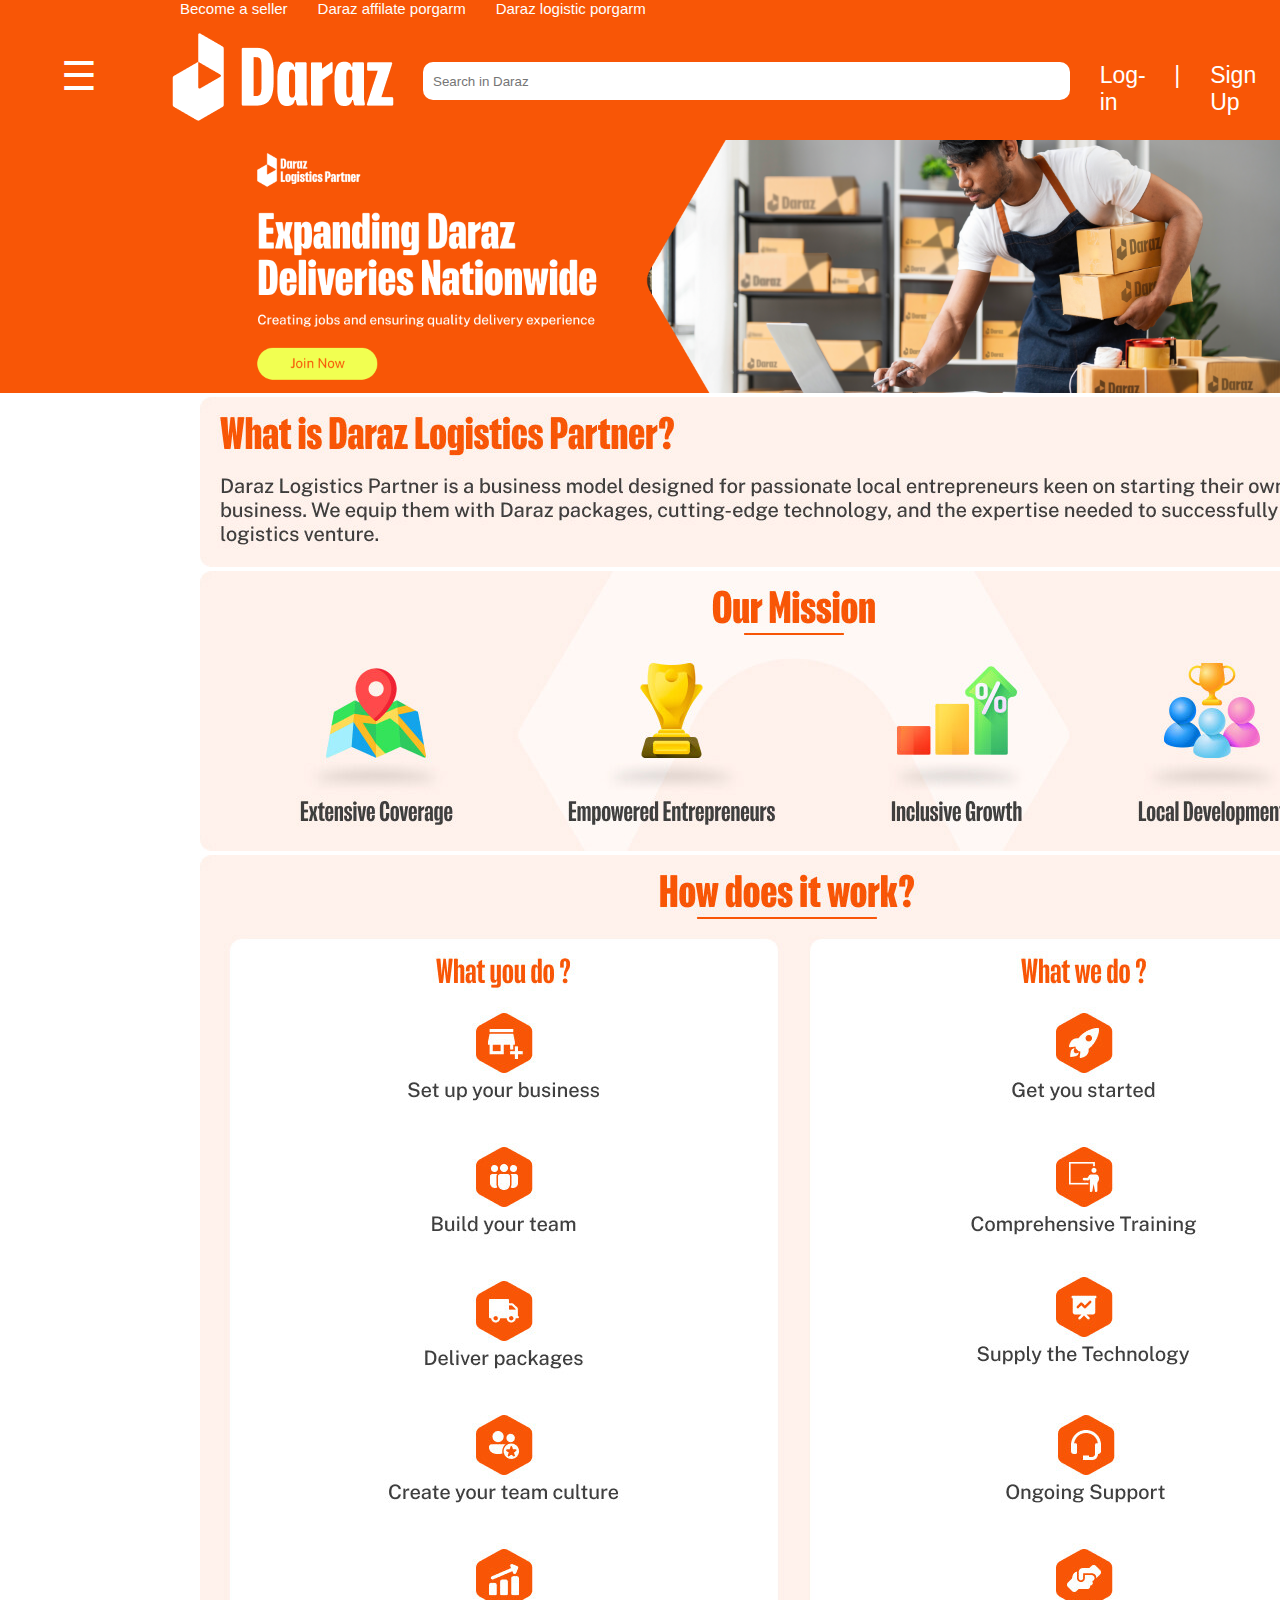
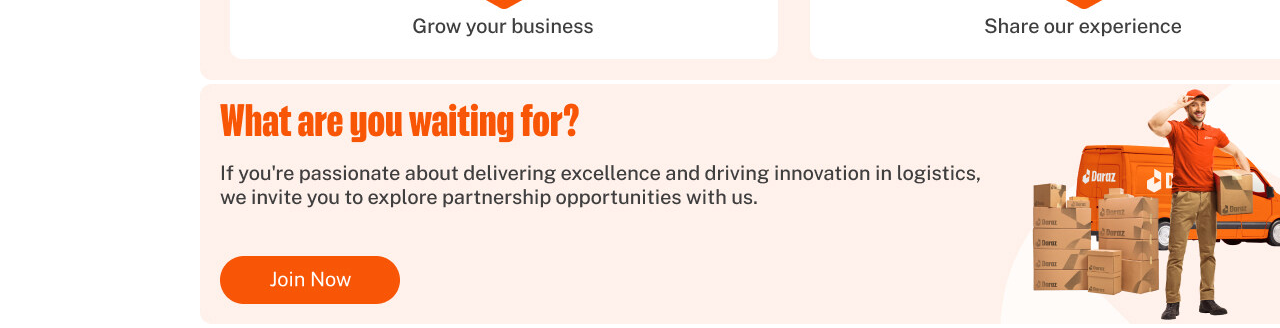
<file: daraz logistic.html>
<!DOCTYPE html>
<html lang="en">
<head>
    <meta charset="UTF-8">
    <meta name="viewport" content="width=device-width, initial-scale=1.0">
    <title>Document</title>
    <link rel="stylesheet" href="daraz logistic.css">
    <link rel="website icon" sizes="16x16" href="download-removebg-preview.png"  type="png">
</head>
<body>
    <header>
        <ul>
    <a href="daraz seller.html">Become a seller</a>
    <a href="daraz affiliate.html">Daraz affilate porgarm</a>
    <a href="daraz logistic.html">Daraz logistic porgarm</a>
</ul>
<span class="hemloo">    
    <div id="mySidebar" class="sidebar">
    <a href="javascript:void(0)" class="closebtn" onclick="closeNav()">×</a>
    <a href="#">Groceries & pets</a>
    <a href="#">Health & beauty</a>
    <a href="#">Men's Fashion</a>
    <a href="#">women's Fashion</a>
    <a href="#">Mother & Baby</a>
    <a href="#">Home & Lifestyle</a>
    <a href="#">Electronics Devices</a>
    <a href="#">Sports & Outdoor</a>
    <a href="#">Watches & jewellery</a>
    <a href="#">Automotive & Motorbike</a>
  </div>
  
  <div id="main">
    <button class="openbtn" onclick="openNav()">☰ </button>  
  </div>

    <span class="img"><a href="index.html"><img src="daraz.png" alt=""></a></span>
    <label for=" " class="hello"></label>
    <input id="searchbox" type="search" placeholder="Search in Daraz">
    <a href="login.html"><span class="log-in">Log-in </span></a>
    <span class="log-in" style="padding-left: 20px;">|</span>
    <a href="signup.html"><span class="log-in">Sign Up</span></a>
</span>
</header>
    <img src="logistic pic.png" alt=""  class="logistic">
    <div class="container" >
<img src="logistic pic 3.jpg" alt="" id="container12">
<img src="logistic pic 2.jpg" alt="" id="container12">
<img src="logistic pic4.jpg" alt="" id="container12">
<img src="logistic pic 5.jpg" alt="" id="container12">


    </div>
    
</body>

<script>
    function openNav() {
    document.getElementById("mySidebar").style.width = "250px";
    document.getElementById("main").style.marginLeft = "250px";
    }
    
    function closeNav() {
    document.getElementById("mySidebar").style.width = "0";
    document.getElementById("main").style.marginLeft= "0";
    }
    </script>
</html>
</file>
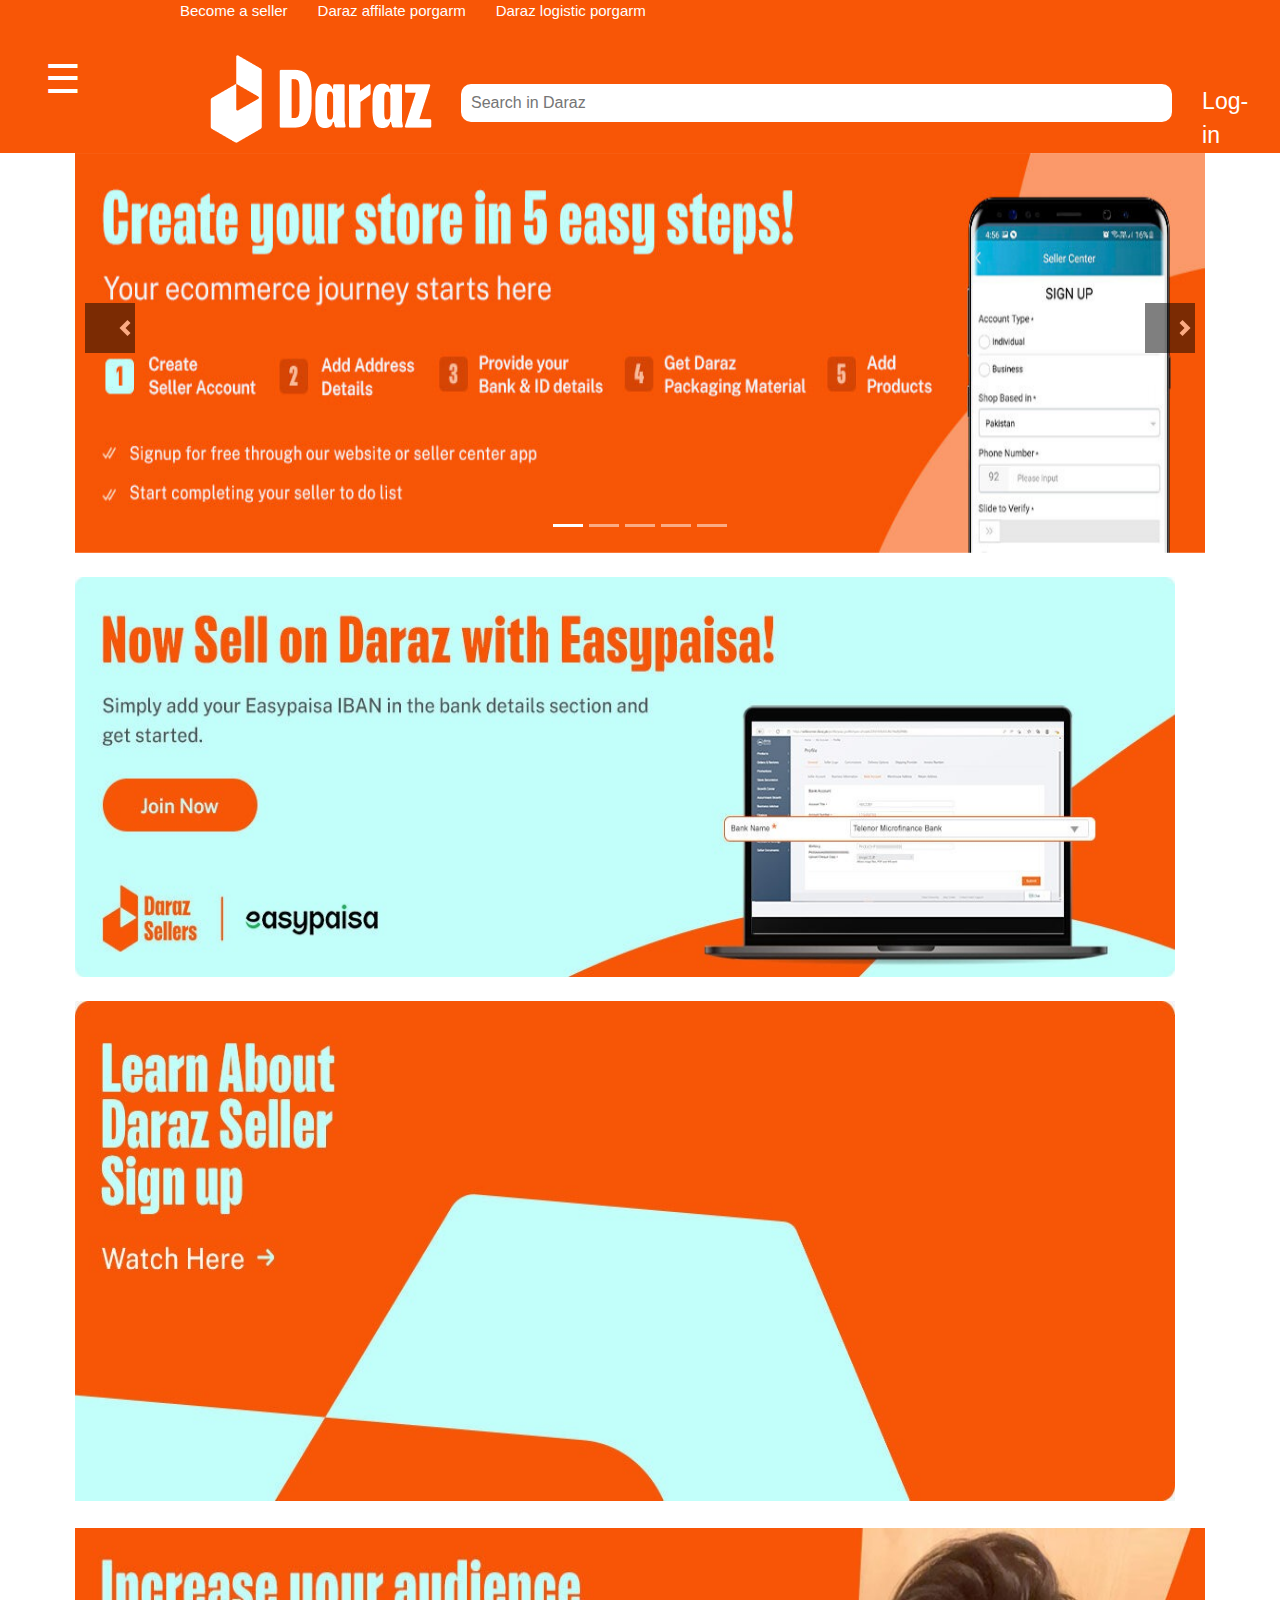
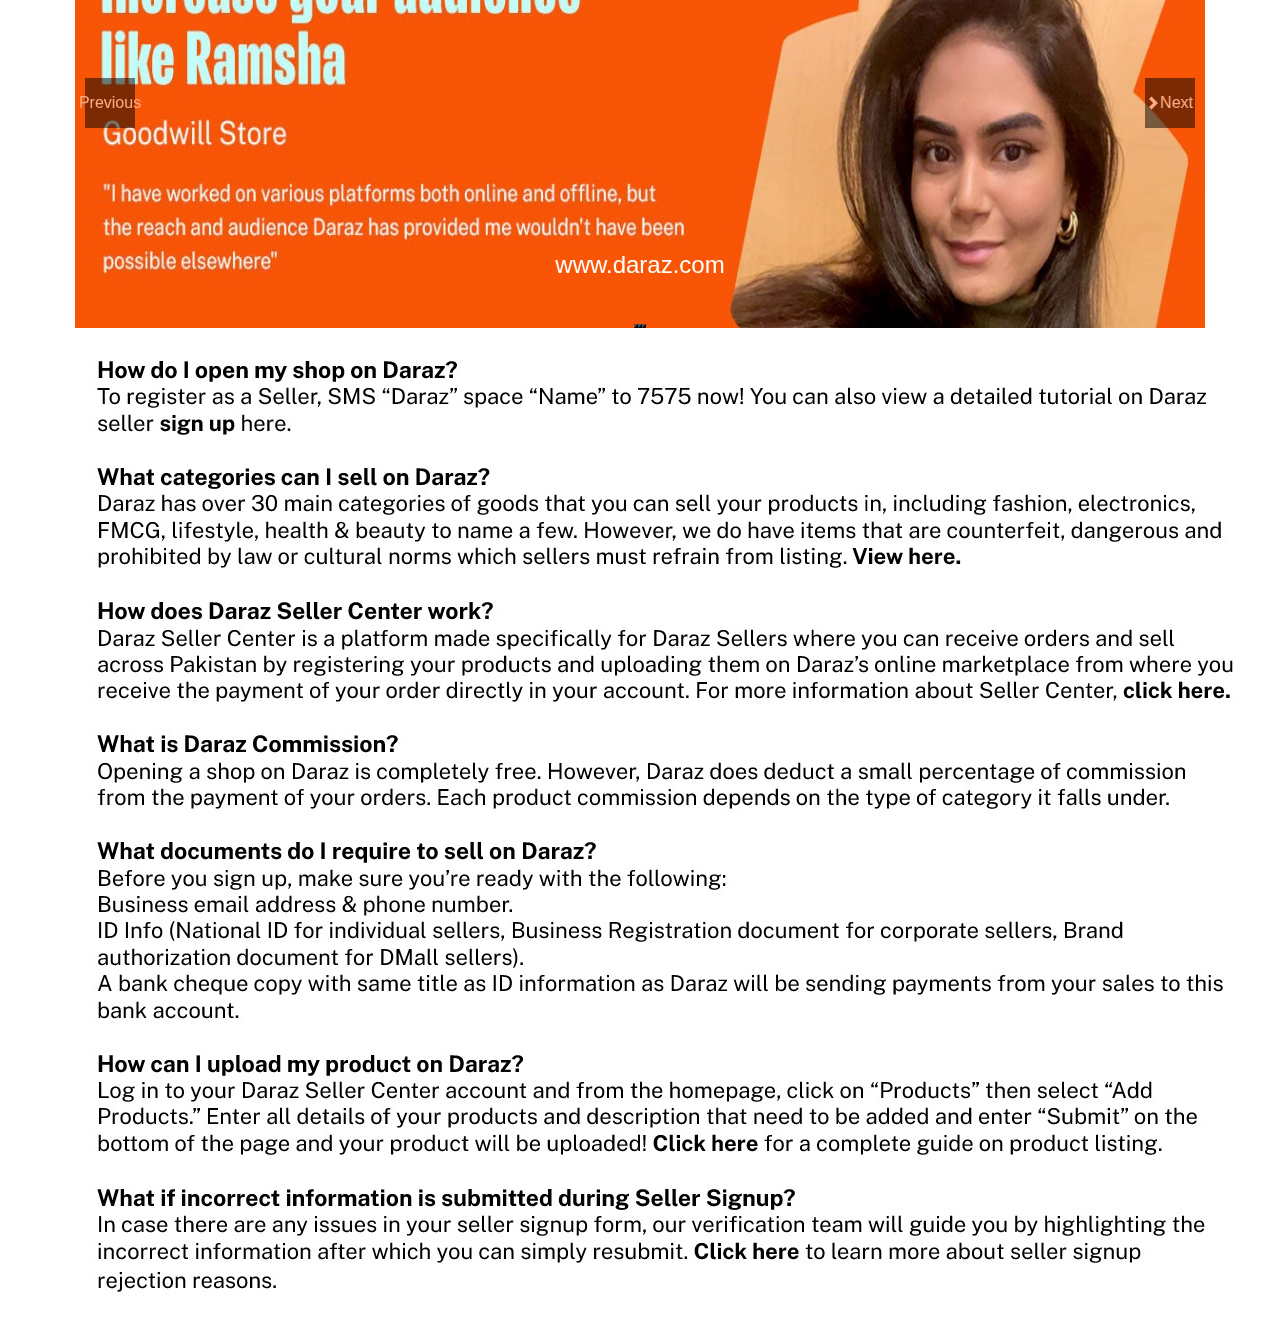
<file: daraz seller.html>
<!DOCTYPE html>
<html lang="en">

<head>
    <meta charset="UTF-8">
    <meta name="viewport" content="width=device-width, initial-scale=1.0">
    <title>daraz become a seller</title>
    <link href="https://cdn.jsdelivr.net/npm/bootstrap@5.3.2/dist/css/bootstrap.min.css" rel="stylesheet"
        integrity="sha384-T3c6CoIi6uLrA9TneNEoa7RxnatzjcDSCmG1MXxSR1GAsXEV/Dwwykc2MPK8M2HN" crossorigin="anonymous">
    <script src="https://cdn.jsdelivr.net/npm/bootstrap@5.3.2/dist/js/bootstrap.bundle.min.js"
        integrity="sha384-C6RzsynM9kWDrMNeT87bh95OGNyZPhcTNXj1NW7RuBCsyN/o0jlpcV8Qyq46cDfL"
        crossorigin="anonymous"></script>
    <link href="https://maxcdn.bootstrapcdn.com/bootstrap/4.5.2/css/bootstrap.min.css" rel="stylesheet">
    <link rel="stylesheet" href="daraz seller.css">

</head>
<body>
    <header>
        <ul >
            <a href="daraz seller.html" style="text-decoration: none;">Become a seller</a>
            <a href="daraz affiliate.html">Daraz affilate porgarm</a>
            <a href="daraz logistic.html">Daraz logistic porgarm</a>
        </ul>
        
        <span class="hemloo">    
            
            <div id="mySidebar" class="sidebar">
            <a href="javascript:void(0)" class="closebtn" onclick="closeNav()">×</a>
            <a href="#">Groceries & pets</a>
            <a href="#">Health & beauty</a>
            <a href="#">Men's Fashion</a>
            <a href="#">women's Fashion</a>
            <a href="#">Mother & Baby</a>
            <a href="#">Home & Lifestyle</a>
            <a href="#">Electronics Devices</a>
            <a href="#">Sports & Outdoor</a>
            <a href="#">Watches & jewellery</a>
            <a href="#">Automotive & Motorbike</a>
          </div>
          
          <div id="main">
            <button class="openbtn" onclick="openNav()">☰ </button>  
          </div>
    
        <span class="hemloo">
        <span class="img"><a href="index.html"><img  src="daraz.png" alt=""></a></span>
        <label for=" " class="hello"></label>
        <input id="searchbox" type="search" placeholder="Search in Daraz">
        <a href="login.html"><span class="log-in">Log-in </span></a>
        <span class="log-in" style="padding-left: 20px;">|</span>
        <a href="signup.html"><span class="log-in">Sign Up</span></a>
    </span>
    </header>
    <div class="container">
        <div id="carouselExampleIndicators" class="carousel slide" data-ride="carousel">
            <ol class="carousel-indicators">
                <li data-target="#carouselExampleIndicators" data-slide-to="0" class="active"></li>
                <li data-target="#carouselExampleIndicators" data-slide-to="1"></li>
                <li data-target="#carouselExampleIndicators" data-slide-to="2"></li>
                <li data-target="#carouselExampleIndicators" data-slide-to="3"></li>
                <li data-target="#carouselExampleIndicators" data-slide-to="4"></li>
            </ol>
            <div class="carousel-inner">
                <div class="carousel-item active">
                    <img class="d-block w-100" src="slide 1.jpg" alt="First slide">
                </div>
                <div class="carousel-item">
                    <img class="d-block w-100" src="slide 2.jpg" alt="Second slide">
                </div>
                <div class="carousel-item">
                    <img class="d-block w-100" src="slide 3.jpg" alt="Third slide">
                </div>
                <div class="carousel-item">
                    <img class="d-block w-100" src="slide 4.jpg" alt="Fourth slide">
                </div>
                <div class="carousel-item">
                    <img class="d-block w-100" src="slide 5.jpg" alt="Fifth slide">
                </div>
            </div>
            <a class="carousel-control-prev" href="#carouselExampleIndicators" role="button" data-slide="prev">
                <span class="carousel-control-prev-icon" aria-hidden="true"></span>
                <span class="sr-only">Previous</span>
            </a>
            <a class="carousel-control-next" href="#carouselExampleIndicators" role="button" data-slide="next">
                <span class="carousel-control-next-icon" aria-hidden="true"></span>
                <span class="sr-only">Next</span>
            </a>
        </div>

       
        <script src="https://code.jquery.com/jquery-3.5.1.slim.min.js"></script>
        <script src="https://cdn.jsdelivr.net/npm/@popperjs/core@2.5.4/dist/umd/popper.min.js"></script>
        <script src="https://maxcdn.bootstrapcdn.com/bootstrap/4.5.2/js/bootstrap.min.js"></script>

        <script>
            $('.carousel').carousel({
                interval: 3000 
            });
        </script>
        <br>


        <img src="pics 1.jpg" alt="" width="1100px" height="400px">
        <br>
        <br>
       <div class="pic"> <img src="vedio background.jpg" alt="" width="1100" height="500"></div>
        <br>
        <br>
        <br>
        <div class="video">

            <iframe width="790px" height="400px" src="https://www.youtube.com/embed/PiZ_Ne3IDFw"
                title="Daraz pe online dukaan kholnay ka asaan tareeka." frameborder="0"
                allow="accelerometer; autoplay; clipboard-write; encrypted-media; gyroscope; picture-in-picture; web-share"
                allowfullscreen></iframe>
        </div>
        <br>
        <br>
        
        <div id="carouselExampleDark" class="carousel carousel-dark slide">
            <div class="carousel-indicators">
              <button type="button" data-bs-target="#carouselExampleDark" data-bs-slide-to="0" class="active" aria-current="true" aria-label="Slide 1"></button>
              <button type="button" data-bs-target="#carouselExampleDark" data-bs-slide-to="1" aria-label="Slide 2"></button>
              <button type="button" data-bs-target="#carouselExampleDark" data-bs-slide-to="2" aria-label="Slide 3"></button>
            </div>
            <div class="carousel-inner">
              <div class="carousel-item active" data-bs-interval="10000">
                <img src="pic 6.jpg" class="d-block w-100" alt="...">
                <div class="carousel-caption d-none d-md-block">
                  
                  <h4>www.daraz.com</h4>
                </div>
              </div>
              <div class="carousel-item" data-bs-interval="2000">
                <img src="pic 7.jpg" class="d-block w-100" alt="...">
                <div class="carousel-caption d-none d-md-block">
                  
                    <h4>www.daraz.com</h4>
                </div>
              </div>
              <div class="carousel-item">
                <img src="pic 8.jpg" class="d-block w-100" alt="...">
                <div class="carousel-caption d-none d-md-block">
                  
                    <h4>www.daraz.com</h4>
                </div>
              </div>
            </div>
            <button class="carousel-control-prev" type="button" data-bs-target="#carouselExampleDark" data-bs-slide="prev">
              <span class="carousel-control-prev-icon" aria-hidden="true"></span>
              <span class="visually-hidden">Previous</span>
            </button>
            <button class="carousel-control-next" type="button" data-bs-target="#carouselExampleDark" data-bs-slide="next">
              <span class="carousel-control-next-icon" aria-hidden="true"></span>
              <span class="visually-hidden">Next</span>
            </button>
          </div>
          <br>
          <img src="text.png" alt="">

    </div>
</body>
<script> 
function openNav() {
    document.getElementById("mySidebar").style.width = "250px";
    document.getElementById("main").style.marginLeft = "250px";
  }
  
  function closeNav() {
    document.getElementById("mySidebar").style.width = "0";
    document.getElementById("main").style.marginLeft= "0";
  }
    function myFunction3() {
      location.reload();
   }
</script>
</html>
</file>
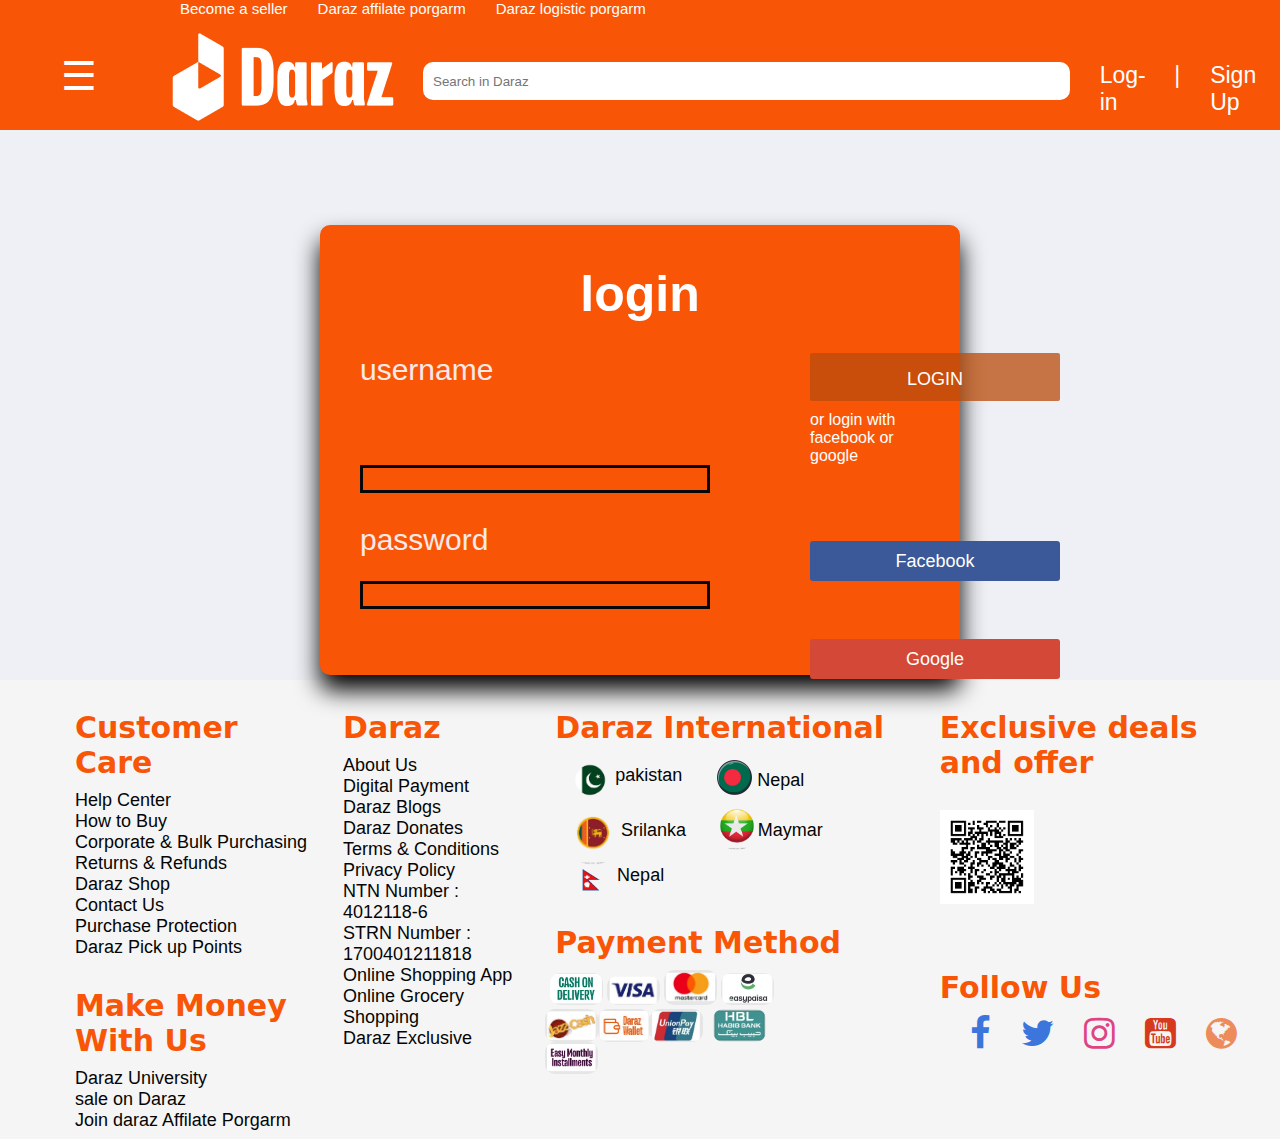
<file: login.html>
<!DOCTYPE html>
<html lang="en">
<head>
    <meta charset="UTF-8">
    <meta name="viewport" content="width=device-width, initial-scale=1.0">
    <title>Daraz</title>
    <link rel="stylesheet" href="login.css">
    <link rel="website icon" sizes="16x16" href="download-removebg-preview.png"  type="png">
    <link rel="stylesheet" href="https://cdnjs.cloudflare.com/ajax/libs/font-awesome/4.7.0/css/font-awesome.min.css">
</head>
<body>
    <header>
        <ul >
            <a href="daraz seller.html" style="text-decoration: none;">Become a seller</a>
            <a href="daraz affiliate.html">Daraz affilate porgarm</a>
            <a href="daraz logistic.html">Daraz logistic porgarm</a>
        </ul>
        <span class="hemloo">
            <div id="mySidebar" class="sidebar">
                <a href="javascript:void(0)" class="closebtn" onclick="closeNav()">×</a>
                <a href="#">Groceries & pets</a>
                <a href="#">Health & beauty</a>
                <a href="#">Men's Fashion</a>
                <a href="#">women's Fashion</a>
                <a href="#">Mother & Baby</a>
                <a href="#">Home & Lifestyle</a>
                <a href="#">Electronics Devices</a>
                <a href="#">Sports & Outdoor</a>
                <a href="#">Watches & jewellery</a>
                <a href="#">Automotive & Motorbike</a>
              </div>
              
              <div id="main">
                <button class="openbtn" onclick="openNav()">☰ </button>  
              </div>
              
              <span class="img"><a href="index.html"><img  src="daraz.png" alt=""></a></span>
        <label for=" " class="hello"></label>
        <input id="searchbox" type="search" placeholder="Search in Daraz">
        <a href="login.html"><span class="log-in">Log-in </span></a>
        <span class="log-in" style="padding-left: 20px;">|</span>
        <a href="signup.html"><span class="log-in">Sign Up</span></a>
    </span>
    </header>
    <div class="login-box">
        <h2 >login</h2>
        <form action="">
            <div class="user-box">
                <label for="">username</label>
                <button class="button1" type="submit">
                    LOGIN
                </button><p style="padding-left: 450px; padding-top: 10px;color: #fff;;"> or login with facebook or google</p>
                <input type="text" class="input1">
            </div>
            <div class="user-box">
                <label for="">password</label><br>
                <button class="button2" type="submit">
                    Facebook
                </button>
                <input type="password" name="" id="" class="input2">
            </div>
                <button class="button3" type="submit">
                    Google
                </button>   
    </div>
    <footer>
        <span class="rehan">
            <div class="nothing"> 
        <h2 class="head2">Customer Care</h2>
        <div class="p1">
            <p>Help Center</p>
            <p>How to Buy</p>
            <p>Corporate & Bulk Purchasing</p>
            <p>Returns & Refunds</p>
            <p>Daraz Shop</p>
            <p>Contact Us</p>
            <p>Purchase Protection</p>
            <p>Daraz Pick up Points</p>
        </div>
        <h2 class="head2">Make Money With Us</h2>
        <div class="p1">
        <p>Daraz University</p>
        <p>sale on Daraz</p>
        <p>Join daraz Affilate Porgarm</p>
    </div>
    </div>
    <div class="nothing">
        <h2 class="head3">Daraz</h2>
        <div class="p2">
        <p>About Us</p>
        <p>Digital Payment</p>
        <p>Daraz Blogs</p>
        <p>Daraz Donates</p>
        <p>Terms & Conditions</p>
        <p>Privacy Policy</p>
        <p>NTN Number : 4012118-6</p>
        <p>STRN Number : 1700401211818</p>
        <p>Online Shopping App</p>
        <p>Online Grocery Shopping</p>
        <p>Daraz Exclusive</p>
    </div>
    </div>
    <div class="nothing">
        <h2 class="head4">Daraz International</h2>
        <div id="rehan3">
        <a href=""><img style="border-radius: 100px; height: 50px; " src="-removebg-preview.jpg" alt="">
        <div class="p3">pakistan</div></span></a>
        <span id="nothing">
        <a href=""><img style="border-radius: 100px; height: 45px; " src="pngtree-round-country-flag-bangladesh-png-image_4012862-removebg-preview.png" alt="">
        <div class="p4">Nepal</div></a></span>
    </span>
        </div>
        <div id="rehan3">
        <a href="index.html"><img style="border-radius: 100px; height: 60px; " src="sri-lanka-flag-circle-260nw-1225076161-removebg-preview.jpg" alt="">
            <div class="p4">Srilanka</div></a></span>
        <a href="index.html"><img style="border-radius: 100px; height: 45px; " src="flag-myanmar-round-glossy-icon-260nw-198503405-removebg-preview.png" alt="">
            <div class="p4">Maymar</div></a></span>
        </div>
        <a href="index.html"><img style="border-radius: 100px; height: 30px; " src="kisspng-flag-of-nepal-flag-of-the-maldives-flag-of-the-uni-government-of-nepal-5b532238d46bf2.1263789815321749048701-removebg-preview.png" alt="">
            <div class="p5">Nepal</div></a></span>   
        <h2 class="head4">Payment Method</h2>
        <img src="1.PNG" alt="" style="border-radius: 10px; width: 13%;margin-left: 15px ">
        <img src="2.PNG" alt="" style="border-radius: 10px;width: 13%;">
        <img src="3.PNG" alt="" style="border-radius: 10px;width: 13%;">
        <img src="4.PNG" alt="" style="border-radius: 10px;width: 13%;">
        <div id="rehan3">
        <img src="5.PNG" alt="" style="border-radius: 10px;width: 13%;margin-left: 10px;">
        <img src="6.PNG" alt="" style="border-radius: 10px;width: 13%;">
        <img src="7.PNG" alt="" style="border-radius: 10px;width: 13%;">
        <img src="8.PNG" alt="" style="border-radius: 10px;width: 13%;margin-left: 10px">
    </div>
    <div id="rehan3">
        <img src="9.PNG" alt="" style="border-radius: 10px;width: 13%;margin-left: 10px">
        </div>
    </div>
    <div class="rehan">
        <div class="nothing1">
        <h2 class="head5">Exclusive deals and offer</h2>
        <img src="10.png" alt="" style="height: 94px; width: 94px;margin-top: 20px;">
        <br><br>
        <h2 class="head5">Follow Us</h2>
        <div id="rehan3">
        <a href="https://www.facebook.com/darazpk?spm=a2o42.login_signup.footer_top.d_fbk.55037d6892Zkdc&scm=1003.4.icms-zebra-5029545-2833168.OTHER_5370750444_2485565"><i class="fa fa-facebook-f" style="font-size:36px;color: #3c75db;"></i></a>
        <a href="https://twitter.com/darazpk?spm=a2o42.login_signup.footer_top.d_twr.55037d6892Zkdc&scm=1003.4.icms-zebra-5029545-2833168.OTHER_5370750445_2485565"><i class="fa fa-twitter" style="font-size:36px;color: #3c75db;"></i></a>
        <a href="https://www.instagram.com/darazpk/?spm=a2o42.login_signup.footer_top.d_ins.55037d6892Zkdc&scm=1003.4.icms-zebra-5029545-2833168.OTHER_5370750450_2485565"><i class="fa fa-instagram" style="font-size:36px;color: #df4384;"></i></a>   
        <a href="https://www.youtube.com/channel/UC2BZLVEe9yLof1ghc_YI0_A"><i class="fa fa-youtube-square" style="font-size:36px;color: #d7391d;"></i></a>
        <a href="https://blog.daraz.pk/best-skincare-and-makeup-tips/"><i class="fa fa-globe" style="font-size:36px;color: #ed8c5a;"></i></a>
    </div>
</div>
    </div>
    </div>
    </footer>
</body>

<script>
    function openNav() {
      document.getElementById("mySidebar").style.width = "250px";
      document.getElementById("main").style.marginLeft = "250px";
    }
    
    function closeNav() {
      document.getElementById("mySidebar").style.width = "0";
      document.getElementById("main").style.marginLeft= "0";
    }
    function myFunction3() {
      location.reload();
   }
    </script>
</html>
</file>
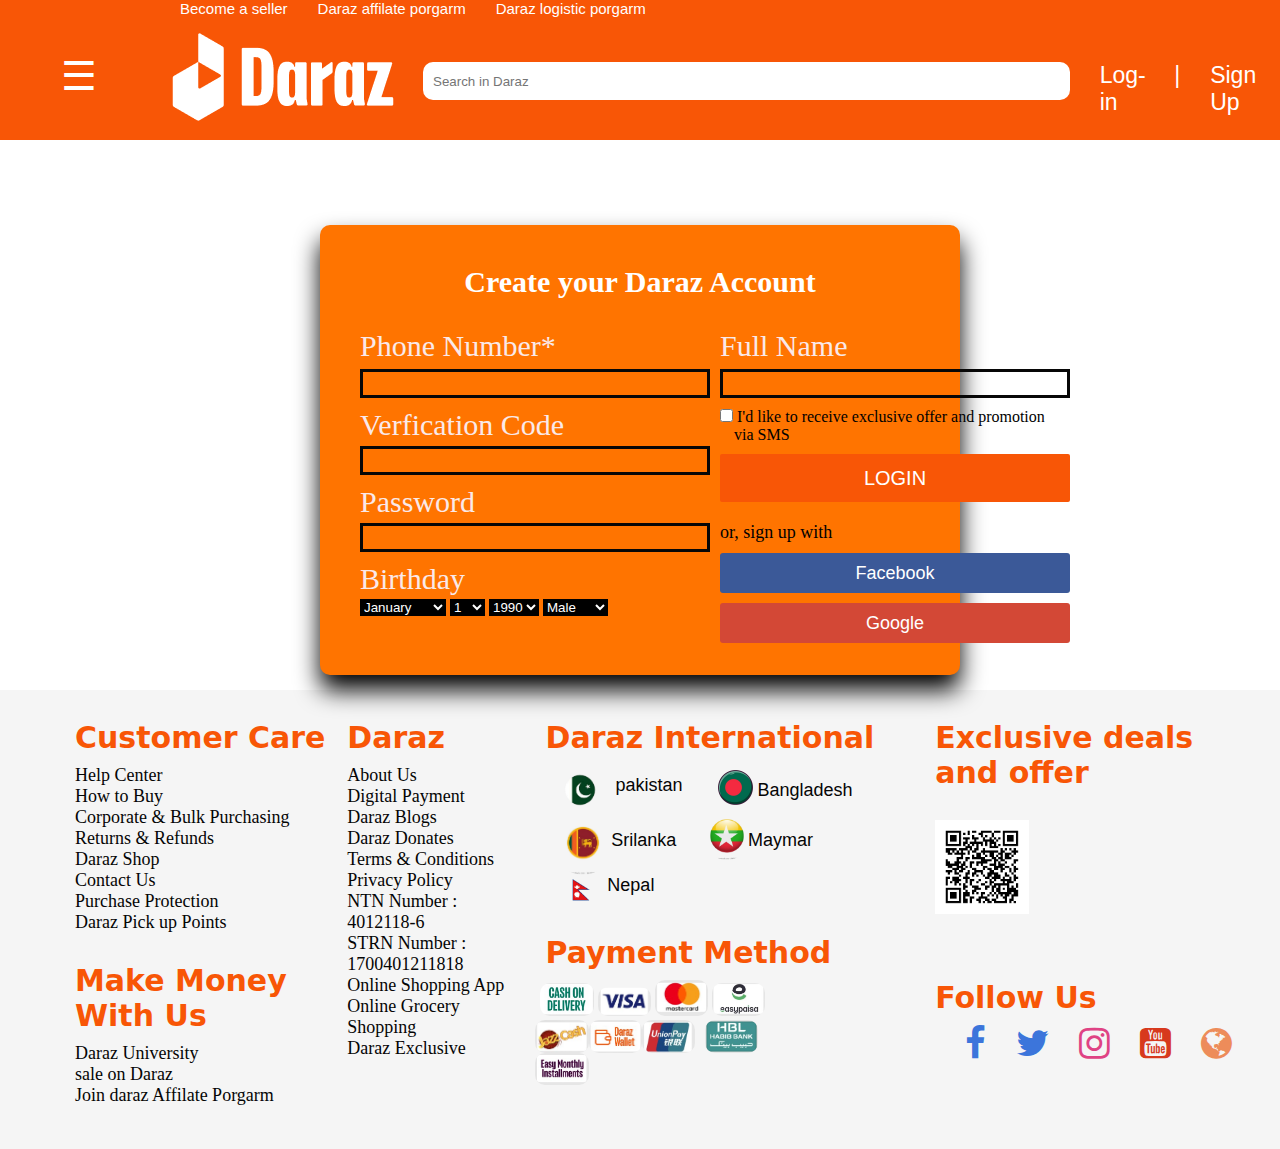
<file: signup.html>
<!DOCTYPE html>
<html lang="en">

<head>
    <meta charset="UTF-8">
    <meta name="viewport" content="width=device-width, initial-scale=1.0">
    <title>Daraz</title>
    <link rel="stylesheet" href="signup.css">
    <link rel="website icon" sizes="16x16" href="download-removebg-preview.png" type="png">
    <link rel="stylesheet" href="https://cdnjs.cloudflare.com/ajax/libs/font-awesome/4.7.0/css/font-awesome.min.css">
</head>

<body>
    <header>
        <ul>
            <a href="daraz seller.html">Become a seller</a>
            <a href="daraz affiliate.html">Daraz affilate porgarm</a>
            <a href="daraz logistic.html">Daraz logistic porgarm</a>
        </ul>
        <span class="hemloo">    
            
            <div id="mySidebar" class="sidebar">
            <a href="javascript:void(0)" class="closebtn" onclick="closeNav()">×</a>
            <a href="#">Groceries & pets</a>
            <a href="#">Health & beauty</a>
            <a href="#">Men's Fashion</a>
            <a href="#">women's Fashion</a>
            <a href="#">Mother & Baby</a>
            <a href="#">Home & Lifestyle</a>
            <a href="#">Electronics Devices</a>
            <a href="#">Sports & Outdoor</a>
            <a href="#">Watches & jewellery</a>
            <a href="#">Automotive & Motorbike</a>
          </div>
          
          <div id="main">
            <button class="openbtn" onclick="openNav()">☰ </button>  
          </div>
    
          <span class="img"><a href="index.html"><img  src="daraz.png" alt="" ></a></span>
            <label for=" " class="hello"></label>
            <input id="searchbox" type="search" placeholder="Search in Daraz">
            <a href="login.html"><span class="log-in">Log-in </span></a>
            <span class="log-in" style="padding-left: 20px;">|</span>
            <a href="signup.html"><span class="log-in">Sign Up</span></a>
        </span>
    </header>
    <span class="main">
        <div class="login-box">
            <h2>Create your Daraz Account</h2>
            <form action="">
                <div id="rehan5">
                    <div class="nothing2">
                        <div class="user-box">
                            <label for="">Phone Number*</label>
                            <input type="text" class="input1">
                            <div class="user-box">
                                <label for="">Verfication Code</label><br>
                                <input type="" name="" id="" class="input2">
                                <div class="user-box">
                                    <label for="">Password</label><br>
                                    <input type="password" name="" id="" class="input2">
                                    <div class="user-box">
                                        <label for="">Birthday</label>
                                    </div>
                                </div>
                            </div>
                            <label for=""></label>
                            <label for="" style="color: antiquewhite;"></label><br><br>
                            <select class="salam10">
                                <option value="01">January</option>
                                <option value="02">February</option>
                                <option value="03">March</option>
                                <option value="04">April</option>
                                <option value="05">May</option>
                                <option value="06">June</option>
                                <option value="07">July</option>
                                <option value="08">August</option>
                                <option value="09">September</option>
                                <option value="10">October</option>
                                <option value="11">November</option>
                                <option value="12">December</option>
                            </select>
                            <label for=""></label>
                            <select class="salam10">
                                <option value="1">1</option>
                                <option value="2">2</option>
                                <option value="3">3</option>
                                <option value="4">4</option>
                                <option value="5">5</option>
                                <option value="6">6</option>
                                <option value="7">7</option>
                                <option value="8">8</option>
                                <option value="9">9</option>
                                <option value="10">10</option>
                                <option value="11">11</option>
                                <option value="12">12</option>
                                <option value="13">13</option>
                                <option value="14">14</option>
                                <option value="15">15</option>
                                <option value="16">16</option>
                                <option value="17">17</option>
                                <option value="18">18</option>
                                <option value="19">19</option>
                                <option value="20">20</option>
                                <option value="21">21</option>
                                <option value="22">22</option>
                                <option value="23">23</option>
                                <option value="24">24</option>
                                <option value="25">25</option>
                                <option value="26">26</option>
                                <option value="27">27</option>
                                <option value="28">28</option>
                                <option value="29">29</option>
                                <option value="30">30</option>
                                <option value="31">31</option>
                            </select>
                            <label for=""></label>
                            <select class="salam10">
                                <option value="1990">1990</option>
                                <option value="1991">1991</option>
                                <option value="1992">1992</option>
                                <option value="1993">1993</option>
                                <option value="1994">1994</option>
                                <option value="1995">1995</option>
                                <option value="1996">1996</option>
                                <option value="1997">1997</option>
                                <option value="1998">1998</option>
                                <option value="1999">1999</option>
                                <option value="2000">2000</option>
                                <option value="2001">2001</option>
                                <option value="2002">2002</option>
                                <option value="2003">2003</option>
                                <option value="2004">2004</option>
                                <option value="2005">2005</option>
                                <option value="2006">2006</option>
                                <option value="2007">2007</option>
                                <option value="2008">2008</option>
                                <option value="2009">2009</option>
                                <option value="2010">2010</option>
                                <option value="2011">2011</option>
                                <option value="2012">2012</option>
                                <option value="2013">2013</option>
                                <option value="2014">2014</option>
                                <option value="2015">2015</option>
                                <option value="2016">2016</option>
                                <option value="2017">2017</option>
                                <option value="2018">2018</option>
                                <option value="2019">2019</option>
                                <option value="2020">2020</option>
                                <option value="2021">2021</option>
                                <option value="2022">2022</option>
                                <option value="20223">2023</option>
                            </select>
                            <label for=""></label>
                            <select class="salam10">
                                <option value="Male">Male</option>
                                <option value="Female">Female</option>
                            </select>
                        </div>
                        <div class="user-box">
                            <label for="" style="padding-left: 10px;">Full Name</label>
                            <input type="text" class="input3">
                            <input type="checkbox" style="margin-left:10px ;font-size: 18px;">&nbspI'd like to receive
                            exclusive offer and promotion &nbsp &nbsp&nbsp &nbsp&nbsp&nbsp&nbsp&nbsp&nbspvia SMS
                            <button class="button1" type="submit">
                                LOGIN
                            </button>
                            <p style="margin-left:10px; padding-top: 20px; font-size: 18px;">or, sign up with </p>
                            <button class="button2" type="submit">
                                Facebook
                            </button>
                            <button class="button3" type="submit">
                                Google
                            </button>
                        </div>
                        </div>
                        </span>
                        </span>
                        </div>
                        </div>
                        <footer>
                            <span class="rehan">
                                <div class="nothing"> 
                            <h2 class="head2">Customer Care</h2>
                            <div class="p1">
                                <p>Help Center</p>
                                <p>How to Buy</p>
                                <p>Corporate & Bulk Purchasing</p>
                                <p>Returns & Refunds</p>
                                <p>Daraz Shop</p>
                                <p>Contact Us</p>
                                <p>Purchase Protection</p>
                                <p>Daraz Pick up Points</p>
                            </div>
                            <h2 class="head2">Make Money With Us</h2>
                            <div class="p1">
                            <p>Daraz University</p>
                            <p>sale on Daraz</p>
                            <p>Join daraz Affilate Porgarm</p>
                        </div>
                        </div>
                        <div class="nothing">
                            <h2 class="head3">Daraz</h2>
                            <div class="p2">
                            <p>About Us</p>
                            <p>Digital Payment</p>
                            <p>Daraz Blogs</p>
                            <p>Daraz Donates</p>
                            <p>Terms & Conditions</p>
                            <p>Privacy Policy</p>
                            <p>NTN Number : 4012118-6</p>
                            <p>STRN Number : 1700401211818</p>
                            <p>Online Shopping App</p>
                            <p>Online Grocery Shopping</p>
                            <p>Daraz Exclusive</p>
                        </div>
                        </div>
                        <div class="nothing">
                            <h2 class="head4">Daraz International</h2>
                            <div id="rehan3">
                            <a href=""><img style="border-radius: 100px; height: 50px; padding-right: 10px;" src="-removebg-preview.jpg" alt="">
                            <div class="p3">pakistan</div></span></a>
                            <span id="nothing">
                            <a href=""><img style="border-radius: 100px; height: 45px; " src="pngtree-round-country-flag-bangladesh-png-image_4012862-removebg-preview.png" alt="">
                            <div class="p4">Bangladesh</div></a></span>
                        </span>
                            </div>
                            <div id="rehan3">
                            <a href="index.html"><img style="border-radius: 100px; height: 60px; " src="sri-lanka-flag-circle-260nw-1225076161-removebg-preview.jpg" alt="">
                                <div class="p4">Srilanka</div></a></span>
                            <a href="index.html"><img style="border-radius: 100px; height: 45px; " src="flag-myanmar-round-glossy-icon-260nw-198503405-removebg-preview.png" alt="">
                                <div class="p4">Maymar</div></a></span>
                            </div>
                            <a href="index.html"><img style="border-radius: 100px; height: 30px; " src="kisspng-flag-of-nepal-flag-of-the-maldives-flag-of-the-uni-government-of-nepal-5b532238d46bf2.1263789815321749048701-removebg-preview.png" alt="">
                                <div class="p5">Nepal</div></a></span>   
                            <h2 class="head4">Payment Method</h2>
                            <img src="1.PNG" alt="" style="border-radius: 10px; width: 13%;margin-left: 15px ">
                            <img src="2.PNG" alt="" style="border-radius: 10px;width: 13%;">
                            <img src="3.PNG" alt="" style="border-radius: 10px;width: 13%;">
                            <img src="4.PNG" alt="" style="border-radius: 10px;width: 13%;">
                            <div id="rehan3">
                            <img src="5.PNG" alt="" style="border-radius: 10px;width: 13%;margin-left: 10px;">
                            <img src="6.PNG" alt="" style="border-radius: 10px;width: 13%;">
                            <img src="7.PNG" alt="" style="border-radius: 10px;width: 13%;">
                            <img src="8.PNG" alt="" style="border-radius: 10px;width: 13%;margin-left: 10px">
                        </div>
                        <div id="rehan3">
                            <img src="9.PNG" alt="" style="border-radius: 10px;width: 13%;margin-left: 10px">
                            </div>
                        </div>
                        <div class="rehan">
                            <div class="nothing1">
                            <h2 class="head5">Exclusive deals and offer</h2>
                            <img src="10.png" alt="" style="height: 94px; width: 94px;margin-top: 20px;">
                            <br><br>
                            <h2 class="head5">Follow Us</h2>
                            <div id="rehan3">
                            <a href="https://www.facebook.com/darazpk?spm=a2o42.login_signup.footer_top.d_fbk.55037d6892Zkdc&scm=1003.4.icms-zebra-5029545-2833168.OTHER_5370750444_2485565"><i class="fa fa-facebook-f" style="font-size:36px;color: #3c75db;"></i></a>
                            <a href="https://twitter.com/darazpk?spm=a2o42.login_signup.footer_top.d_twr.55037d6892Zkdc&scm=1003.4.icms-zebra-5029545-2833168.OTHER_5370750445_2485565"><i class="fa fa-twitter" style="font-size:36px;color: #3c75db;"></i></a>
                            <a href="https://www.instagram.com/darazpk/?spm=a2o42.login_signup.footer_top.d_ins.55037d6892Zkdc&scm=1003.4.icms-zebra-5029545-2833168.OTHER_5370750450_2485565"><i class="fa fa-instagram" style="font-size:36px;color: #df4384;"></i></a>   
                            <a href="https://www.youtube.com/channel/UC2BZLVEe9yLof1ghc_YI0_A"><i class="fa fa-youtube-square" style="font-size:36px;color: #d7391d;"></i></a>
                            <a href="https://blog.daraz.pk/best-skincare-and-makeup-tips/"><i class="fa fa-globe" style="font-size:36px;color: #ed8c5a;"></i></a>
                        </div>
                    </div>
                        </div>
                        </div>
                        </footer>
</body>
<script>
function openNav() {
    document.getElementById("mySidebar").style.width = "250px";
    document.getElementById("main").style.marginLeft = "250px";
  }
  
  function closeNav() {
    document.getElementById("mySidebar").style.width = "0";
    document.getElementById("main").style.marginLeft= "0";
  }
  function myFunction3() {
      location.reload();
   }
  </script>
</html>
</file>
<file: inde.css>
*{
    padding: 0;
    margin: 0;
    box-sizing: border-box;
}
header{
    background-color: #f85606;
    width: 100%;
    height: 1028%;
    position:sticky;
}
ul{
    list-style: none;
    display: flex;
    color: #fff;
    padding-left: 150px;
    font-family:  sans-serif;
    font-size: 1444px;
}
.a:hover{
    color:black ;
}
.a{
    text-decoration: none;
    display: flex;
    color: #fff;
    padding-left: 1005px;
    font-family:  sans-serif;
    font-size: 15px;
    list-style: none;
    padding-left: 30px;
}
#a1:hover{
    color: #050505;
}
#a1{
    text-decoration: none;
    display: flex;
    color: #fff;
    margin-left: 30px;
    font-family:  sans-serif;
    font-size: 15px;
    list-style: none;
    padding-left: 0px;
}
.hemloo{
    display: flex;
    margin-top: 10px;
}
.sidebar {
  height: 100%;
  width: 0;
  position: fixed;
  top: 0;
  left: 0;
  background-color: #f85606;
  overflow-x: hidden;
  transition: 0.5s;
  padding-top: 60px;
}

.sidebar a {
  padding: 8px 8px 8px 32px;
  font-size: 25px;
  color: #fff;
  display: block;
  transition: 0.3s;
}

.sidebar a:hover {
  color: #050505;
}

.sidebar .closebtn {
  position: absolute;
  top: 0;
  right: 25px;
  font-size: 36px;
  margin-left: 50px;
}

.openbtn {
  font-size: 40px;
  margin-left: 80px;
  cursor: pointer;
  background-color: #f85606;
  color: white;
  padding: 10px 15px;
  border: none;
}
.openbtn:hover{
    color:#050505
}
#main {
  transition: margin-left .5s;
  padding: 16px;
}

.img{
    padding-left: 40px;
    padding-top:0px ;
    height: 68px;
}
#searchbox{
    width: 766px;
    height: 48px;
    border-radius: 10px;
    border: #fff;
    padding: 20px 20px 20px 20px;
    margin-top: 35px ;
    margin-left: 8px ;
    margin-bottom: 40px;
}
.shazen{
    display: flex;
    flex-direction: column;
}
body{
    font-family: sans-serif;
    background: #eff0f5;
}
.log-in{
    padding-top: 35px;
    font-size: 25px;
    color: #fff;
    font-family: 'Frankpn Gothic Medium', 'Arial Narrow', Arial, sans-serif;
}
.log-in:hover{
    color: #050505;
}
.scale{
    display: flex;
}
#container{
    position: relative;
    width: 100%;
    margin-left:10px;
    height: 350px;
    margin-top: 10px;
}
.carousel-item img {
    height: 400px;
    
}


.carousel-control-prev,
.carousel-control-next {
    color: black;
    width: 70px;
    height: 50px;
    background-color: black;
   margin-top: 150px;
    border: 2px solid black;
    border-radius: 0%;
   
}


.carousel-control-prev {
    left: 10px;
   
}

.carousel-control-next {
    right: 10px;
   
}


.carousel-inner .carousel-item {
    transition: transform 0.0s ease;
   
}

#body{
    background-color: #f85606;
}
.product{
    height: 180px;
    width: 195px;
    border-radius: 10px;
    margin-top: 10px;
    margin-left: 50px;
    filter: drop-shadow(10px 10px 2px #000);
    background-color: #f606;
}

#product2{
    height: 210px;
    width: 198px;
    font-size: 30px;
    font-family: roboto;
    border-bottom: #f85606;
    border-radius: 0px 0px 10px 10px; 
    margin-left: 50px;
    line-height: 1;
    color: #f85606;
    background-color: #fff;
    cursor: pointer;
    filter: drop-shadow(10px 10px 2px #000);
}
.style{
    aspect-ratio: 1/1;
    height: 180px;
    width: 198px; 
    border-radius: 10px 10px 0px 0px;
}
p{
    color:black;
    cursor: pointer;
    font-size: 29px;
    font-family: roboto;
    padding-top: 20px;
    cursor:pointer;
}
.product3{
    height: 180px;
    width: 195px;
    border-radius: 10px;
    margin-left: 40px;
    margin-top:10px ;
    filter: drop-shadow(10px 10px 2px #000);
    background-color: #f606;
}
.product4{
    height: 210px;
    line-height: 1;
    width: 198px;
    font-size: 30px;
    font-family: roboto;
    border-bottom: #f85606;
    border-radius: 0px 0px 10px 10px; 
    margin-left: 40px;
    color: #f85606;
    background-color: #fff;
    filter: drop-shadow(10px 10px 2px #000);
    cursor: pointer;
}
.start{
    height: 145px;
    width: 198px;
    background-color:#fff;
    margin-top: 20px;
    margin-left: 150px;
    border-radius:20px 0px 0px 20px;
}
.start2{
    height: 145px;
    width: 198px;
    background-color:#fff;
    margin-top: 20px;
}
.free{
    height: 80px;
    width: 80px;
    margin-top: 15px;
    margin-left:50px ;
    cursor: pointer;
}
.text{
    color:black;
    cursor: pointer;
    font-size: 25px;
    font-family: roboto;
    margin-left: 20px;
    cursor:pointer;   
}
.text3{
    color:black;
    cursor: pointer;
    font-size: 25px;
    font-family: roboto;
    margin-left: 50px;
    cursor:pointer;   
}
.text:hover{
    color: #f85606;
}
.text1{
    color:black;
    cursor: pointer;
    font-size: 25px;
    font-family: roboto;
    margin-left: 65px;
    cursor:pointer;   
}
.line{
    color:#e5e5e5;
    font-size: 50px;
    margin-left: 50px;
}
.text1:hover{
    color: #f85606;
}
.text2{
    color:black;
    cursor: pointer;
    font-size: 25px;
    font-family: roboto;
    margin-left: 55px;
    cursor:pointer;   
}
.img1{
    aspect-ratio: 1/1;
    height: 180px;
    width: 198px; 
    border-radius: 10px 10px 0px 0px;  
}
.img2{
    aspect-ratio: 1/1;
    height: 180px;
    width: 198px; 
    border-radius: 10px 10px 0px 0px;
}
.text2:hover{
    color: #f85606;
}
.product5{
    height: 180px;
    width: 195px;
    border-radius: 10px;
    margin-left: 70%;
    margin-top:30px ;
    filter: drop-shadow(05px 05px 2px #000);
    background-color: #f606;
}
.product6{
    height: 210px;
    line-height: 1;
    width: 198px;
    font-size: 30px;
    font-family: roboto;
    border-bottom: #f85606;
    border-radius: 0px 0px 10px 10px; 
    margin-left: 70%;
    color: #f85606;
    background-color: #fff;
    filter: drop-shadow(05px 05px 2px #000);
    cursor: pointer;
}
.product7{
    height: 180px;
    width: 195px;
    border-radius: 10px;
    margin-left: 100%;
    margin-top:30px ;
    filter: drop-shadow(05px 05px 2px #000);
    background-color: #f606;
}

.product8{
    height: 210px;
    line-height: 1;
    width: 198px;
    font-size: 30px;
    font-family: roboto;
    border-bottom: #f85606;
    border-radius: 0px 0px 10px 10px; 
    margin-left: 100%;
    color: #f85606;
    background-color: #fff;
    filter: drop-shadow(05px 05px 2px #000);
    cursor: pointer;
}
.product9{
    height: 180px;
    width: 195px;
    border-radius: 10px;
    margin-top:30px ;
    filter: drop-shadow(05px 05px 2px #000);
    background-color: #f606;
}

#for{
    display: flex;
}
.product10{
    height: 210px;
    line-height: 1;
    width: 198px;
    font-size: 30px;
    font-family: roboto;
    border-bottom: #f85606;
    border-radius: 0px 0px 10px 10px; 
    color: #f85606;
    background-color: #fff;
    filter: drop-shadow(05px 05px 2px #000);
    cursor: pointer;
}
.section{
height: 90px;
margin-top:100px ;
padding-top: 20px;
font-family:Cambria, Cochin, Georgia, Times, 'Times New Roman', serif;
width: 50%;
text-transform: none;
display: block;
text-align: center;
color: #fff;
font-size: 58px;
cursor: pointer;
background: #f85606;
line-height: 40px;
border-radius: 30px;
border-width: 10px;
margin-left: 330px;
}
footer{
    background-color: #fffefe;
    width: 100%;
    height: 650px;
    margin-top: 100px;
}

.rehan{
    display: flex;
}
.head2{
    margin-left: 75px;
    font-size: 30px;
    padding-top: 30px;
    color: #f85606;
    margin-bottom: 10px;
    font-family: system-ui, -apple-system, BlinkMacSystemFont, 'Segoe UI', Roboto, Oxygen, Ubuntu, Cantarell, 'Open Sans', 'Helvetica Neue', sans-serif;
}

.p1{
    margin-left: 75px;
    font-size: 25px;
    color: #050505;
}
.head3{
    margin-left: 20px;
    font-size: 30px;
    padding-top: 30px;
    color: #f85606;
    margin-bottom: 10px;
    font-family: system-ui, -apple-system, BlinkMacSystemFont, 'Segoe UI', Roboto, Oxygen, Ubuntu, Cantarell, 'Open Sans', 'Helvetica Neue', sans-serif;
}
.p2{
    margin-left: 20px;
    font-size: 25px;
    color: #050505;
}
.head4{
    margin-left: 20px;
    font-size: 30px;
    padding-top: 30px;
    color: #f85606;
    margin-bottom: 10px;
    font-family: system-ui, -apple-system, BlinkMacSystemFont, 'Segoe UI', Roboto, Oxygen, Ubuntu, Cantarell, 'Open Sans', 'Helvetica Neue', sans-serif;
}
#rehan3{
    display: flex;
}
.p3{
    padding-top: 10px;
    font-size: 18px;
    color: #050505;
}
.p4{
    padding-top: 15px;
    font-size: 18px;
    color: #050505;
}
.nothing1{
    display: flex;
    flex-direction: column;
    
}
.p5{
    padding-top: 0px;
    font-size: 18px;
    color: #050505;
}
.head5{
    margin-left: 0px;
    font-size: 30px;
    padding-top: 30px;
    padding-right: 30px;
    color: #f85606;
    margin-bottom: 10px;
    font-family: system-ui, -apple-system, BlinkMacSystemFont, 'Segoe UI', Roboto, Oxygen, Ubuntu, Cantarell, 'Open Sans', 'Helvetica Neue', sans-serif;
}
.p43{
    padding-top: 1px;
    font-size: 18px;
    color: #050505;
}
#juimage{
    margin-top: 30px;
    height: 100%;
    width: 100%;
}
@media screen and (max-width: 486px) {
    header{
        background-color: #f85606;
        width: 918px;
        height: 1028%;
    }
    ul{
        list-style: none;
        display: flex;
        color: #fff;
        padding-left: 15px;
        font-family:  sans-serif;
        font-size: 15px;
    }   
#a1{
    text-decoration: none;
    display: flex;
    color: #fff;
    margin-left: 03px;
    font-family:  sans-serif;
    font-size: 22px;
    list-style: none;
    padding-left:0px;
}
    a{
        text-decoration: none;
        display: flex;
        color: #fff;
        padding-left: 00px;
        font-family:  sans-serif;
        font-size: 15px;
        list-style: none;
        padding-left: 30px;
    }
    .a:hover{
        color:black ;
    }
    .sidebar a:hover {
        color: #050505;
      }
    
      .openbtn:hover{
        color:#050505
    }
    .log-in:hover{
        color: #050505;
    }  
    .sidebar a {
      padding: 8px 8px 8px 32px;
      font-size: 25px;
      color: #fff;
      display: block;
      transition: 0.3s;
    }
    
    .sidebar a:hover {
      color: #050505;
    }
    
    .sidebar .closebtn {
      position: absolute;
      top: 0;
      right: 25px;
      font-size: 36px;
      margin-left: 50px;
    }
    
    .openbtn {
      font-size: 40px;
      margin-left: 30px;
      cursor: pointer;
      background-color: #f85606;
      color: white;
      padding: 10px 15px;
      border: none;
    }
    .openbtn:hover{
        color:#050505
    }
    #main {
      transition: margin-left .5s;
      padding: 16px;
    }
    .img{
        padding-left: 5px;
        padding-top:0px ;
        padding-bottom: 100px;
        height: 68px;
        margin-bottom: 02px;
    }
    .hello{
        padding-left: 20px;
        margin-bottom: 20px;
        
    }
    #searchbox{
        width: 756px;
        height: 38px;
        border-radius: 10px;
        border: #fff;
        padding-left: 10px;
        margin-top: 35px ;
        margin-bottom: 40px;
    }
    .log-in{
        padding-top: 35px;
        font-size: 23px;
        color: #fff;
        font-family: 'Frankpn Gothic Medium', 'Arial Narrow', Arial, sans-serif;
    }
    #container{
        position: relative;
        width: 800px;
        margin-left:1%;
        height: 350px;
        margin-top: 10px;
        border: 00px solid black;
    }    
#juimage{
    margin-top: 80px;
    height: 350%;
    width: 904px;
}

.product{
    display: none;
}

#product2{
    display: none;
}
.product3{
    display: none;
}
.product4{
    display: none;
}

.line{
    display: none;
}

.text{
    color:black;
    cursor: pointer;
    font-size: 25px;
    font-family: roboto;
    margin-left: 10px;
    cursor:pointer;  
    width: 500px; 
}
.text:hover{
    color: #f85606;
}
.text3{
    color:black;
    cursor: pointer;
    font-size: 25px;
    font-family: roboto;
    margin-left: 50px;
    cursor:pointer;  
    width: 0px; 
}
.start{
    height: 145px;
    width: 198px;
    background-color:#fff;
    margin-top: 20px;
    margin-left: 10px;
    border-radius:20px 0px 0px 20px;
}
.start2{
    height: 145px;
    width: 198px;
    background-color:#fff;
    margin-top: 20px;
}
.section{
height: 90px;
margin-top:100px ;
padding-top: 20px;
font-family:Cambria, Cochin, Georgia, Times, 'Times New Roman', serif;
width: 160%;
text-transform: none;
display: block;
text-align: center;
color: #fff;
font-size: 58px;
cursor: pointer;
background: #f85606;
line-height: 40px;
border-radius: 30px;
border-width: 10px;
margin-left: 200px;
}
.product5{
    height: 180px;
    width: 195px;
    border-radius: 10px;
    margin-left: 20%;
    margin-top:30px ;
    filter: drop-shadow(05px 05px 2px #000);
    background-color: #f606;
}
.product6{
    height: 210px;
    width: 198px;
    font-size: 30px;
    font-family: roboto;
    border-bottom: #f85606;
    border-radius: 0px 0px 10px 10px; 
    margin-left: 0%;
    color: #f85606;
    background-color: #fff;
    filter: drop-shadow(05px 05px 2px #000);
    cursor: pointer;
}
.for{
    display: flex;
    flex-direction: column;
}

.product7{
    height: 180px;
    width: 195px;
    border-radius: 10px;
    margin-left: 10%;
    margin-top:20px ;
    filter: drop-shadow(05px 05px 2px #000);
    background-color: #f606;
}

.product8{
    height: 210px;
    line-height: 1;
    width: 198px;
    margin-top: 20px;
    font-size: 30px;
    font-family: roboto;
    border-bottom: #f85606;
    border-radius: 0px 0px 10px 10px; 
    margin-left: 05%;
    color: #f85606;
    background-color: #fff;
    filter: drop-shadow(05px 05px 2px #000);
    cursor: pointer;
}
.product9{
    height: 180px;
    width: 195px;
    border-radius: 10px;
    margin-top:30px ;
    filter: drop-shadow(05px 05px 2px #000);
    background-color: #f606;
    display: none;
}
.product10{
    height: 210px;
    line-height: 1;
    width: 198px;
    font-size: 30px;
    font-family: roboto;
    border-bottom: #f85606;
    border-radius: 0px 0px 10px 10px; 
    color: #f85606;
    background-color: #fff;
    filter: drop-shadow(05px 05px 2px #000);
    cursor: pointer;
    display: none;
}
main{
    display:flex;
}
.img2{
    margin-left: 500px;
}
#rehan{
    display: flex;
    flex-direction: column;
}
footer{
    background-color: #ffffff;
    width: 250%;
    height: 700px;
    margin-top: 100px;
}

.rehan{
    display: flex;
}
.head2{
    margin-left: 25px;
    font-size: 30px;
    padding-top: 30px;
    color: #f85606;
    margin-bottom: 10px;
    font-family: system-ui, -apple-system, BlinkMacSystemFont, 'Segoe UI', Roboto, Oxygen, Ubuntu, Cantarell, 'Open Sans', 'Helvetica Neue', sans-serif;
}

.p1{
    margin-left: 25px;
    font-size: 25px;
    color: #050505;
}
.head3{
    margin-left: 20px;
    font-size: 30px;
    padding-top: 30px;
    color: #f85606;
    margin-bottom: 10px;
    font-family: system-ui, -apple-system, BlinkMacSystemFont, 'Segoe UI', Roboto, Oxygen, Ubuntu, Cantarell, 'Open Sans', 'Helvetica Neue', sans-serif;
}
.p2{
    margin-left: 20px;
    font-size: 25px;
    color: #050505;
}
.head4{
    display: none;
    margin-left: 20px;
    font-size: 30px;
    padding-top: 30px;
    color: #f85606;
    margin-bottom: 10px;
    font-family: system-ui, -apple-system, BlinkMacSystemFont, 'Segoe UI', Roboto, Oxygen, Ubuntu, Cantarell, 'Open Sans', 'Helvetica Neue', sans-serif;
}
.a12{
    
    display: none;
}
#rehan3{
    display: flex;
}
.p3{
    display: none;
    padding-top: 10px;
    font-size: 18px;
    color: #050505;
}
.p4{
    
    display: none;
    padding-top: 15px;
    font-size: 18px;
    color: #050505;
}
.nothing1{
    display: flex;
    flex-direction: column;
    
}
.p5{
    
    display: none;
    font-size: 18px;
    color: #050505;
}
.head5{
    margin-left: 0px;
    font-size: 30px;
    padding-top: 30px;
    padding-right: 30px;
    color: #f85606;
    margin-bottom: 10px;
    font-family: system-ui, -apple-system, BlinkMacSystemFont, 'Segoe UI', Roboto, Oxygen, Ubuntu, Cantarell, 'Open Sans', 'Helvetica Neue', sans-serif;
}
.p43{
    padding-top: 1px;
    font-size: 18px;
    color: #050505;
}
#head21{
    display: none;
}

#p21{
    display: none;
}   
}
</file>
<file: daraz affiliate.css>
*{
    padding: 0;
    margin: 0;
    box-sizing: border-box;
}
body {
    padding: 0px;
    margin: 0px;
    font-family: Arial, Helvetica, sans-serif;
    width: 100%;
}

.container {
    margin-left: 200px;
    margin-right: 350px;
    padding: 5px;
    padding-top: 0;
    padding-bottom: 0;
}

.contain {
    width: 1200px;
    margin-left: 200px;
    margin-right: 350px;
}

header{
background-color: #f85606;
width: 100%;
height: 1028%;
}
ul{
list-style: none;
display: flex;
color: #fff;
padding-left: 150px;
font-family:  sans-serif;
font-size: 15px;
}
a{
text-decoration: none;
display: flex;
color: #fff;
padding-left: 100px;
font-family:  sans-serif;
font-size: 15px;
list-style: none;
padding-left: 30px;
}
.hemloo{
display: flex;
margin-top: 10px;
}
.sidebar {
height: 100%;
width: 0;
position: fixed;
z-index: 1;
top: 0;
left: 0;
background-color: #f85606;
overflow-x: hidden;
transition: 0.5s;
padding-top: 60px;
}

.sidebar a {
padding: 8px 8px 8px 32px;
font-size: 25px;
color: #fff;
display: block;
transition: 0.3s;
}

.sidebar a:hover {
color: #050505;
}

.sidebar .closebtn {
position: absolute;
top: 0;
right: 25px;
font-size: 36px;
margin-left: 50px;
}

.openbtn {
font-size: 40px;
margin-left: 30px;
cursor: pointer;
background-color: #f85606;
color: white;
padding: 10px 15px;
border: none;
}
.openbtn:hover{
color:#050505
}
#main {
transition: margin-left .5s;
padding: 16px;
}

.img{
padding-left: 5px;
padding-top:0px ;
padding-bottom: 10px;
height: 68px;
margin-bottom: 02px;
}
.hello{
padding-left: 20px;
margin-bottom: 20px;

}
#searchbox{
width: 756px;
height: 38px;
border-radius: 10px;
border: #fff;
padding-left: 10px;
margin-top: 35px ;
margin-bottom: 40px;
}
.log-in{
padding-top: 35px;
font-size: 23px;
color: #fff;
font-family: 'Frankpn Gothic Medium', 'Arial Narrow', Arial, sans-serif;
}
#rehan{
display: flex;
flex-direction: column;
}
footer{
background-color: #f5f5f5;
width: 100%;
height: 509.19px;
margin-top: 50px;
}
.head2{
margin-left: 75px;
font-size: 30px;
padding-top: 30px;
color: #f85606;
margin-bottom: 10px;
font-family: system-ui, -apple-system, BlinkMacSystemFont, 'Segoe UI', Roboto, Oxygen, Ubuntu, Cantarell, 'Open Sans', 'Helvetica Neue', sans-serif;
}
.p1{
margin-left: 75px;
font-size: 18px;
color: #050505;
}
.rehan{
display: flex;
}

.head3{
margin-left: 20px;
font-size: 30px;
padding-top: 30px;
color: #f85606;
margin-bottom: 10px;
font-family: system-ui, -apple-system, BlinkMacSystemFont, 'Segoe UI', Roboto, Oxygen, Ubuntu, Cantarell, 'Open Sans', 'Helvetica Neue', sans-serif;
}
.p2{
margin-left: 20px;
font-size: 18px;
color: #050505;
}

.head4{
margin-left: 20px;
font-size: 30px;
padding-top: 30px;
color: #f85606;
margin-bottom: 10px;
font-family: system-ui, -apple-system, BlinkMacSystemFont, 'Segoe UI', Roboto, Oxygen, Ubuntu, Cantarell, 'Open Sans', 'Helvetica Neue', sans-serif;
}
.rehan1{
display: flex;
}
.p3{
padding-top: 10px;
font-size: 18px;
color: #050505;
}
.p4{
padding-top: 15px;
font-size: 18px;
color: #050505;
}
#rehan3{
display: flex;
}
.nothing1{
display: flex;
flex-direction: column;

}
.p5{
padding-top: 0px;
font-size: 18px;
color: #050505;
}
.head5{
margin-left: 0px;
font-size: 30px;
padding-top: 30px;
padding-right: 30px;
color: #f85606;
margin-bottom: 10px;
font-family: system-ui, -apple-system, BlinkMacSystemFont, 'Segoe UI', Roboto, Oxygen, Ubuntu, Cantarell, 'Open Sans', 'Helvetica Neue', sans-serif;
}
.affiliate{
    width: 100%;
}
@media screen and (max-width: 486px) {
    header{
        background-color: #f85606;
        width: 1014px;
        height: 1028%;
    }
    ul{
        list-style: none;
        display: flex;
        color: #fff;
        padding-left: 150px;
        font-family:  sans-serif;
        font-size: 15px;
    }
    a{
        text-decoration: none;
        display: flex;
        color: #fff;
        padding-left: 100px;
        font-family:  sans-serif;
        font-size: 15px;
        list-style: none;
        padding-left: 30px;
    }
    .a:hover{
        color:black ;
    }
    .sidebar a:hover {
        color: #050505;
      }
    
      .openbtn:hover{
        color:#050505
    }
    .log-in:hover{
        color: #050505;
    }  
    .sidebar a {
      padding: 8px 8px 8px 32px;
      font-size: 25px;
      color: #fff;
      display: block;
      transition: 0.3s;
    }
    
    .sidebar a:hover {
      color: #050505;
    }
    
    .sidebar .closebtn {
      position: absolute;
      top: 0;
      right: 25px;
      font-size: 36px;
      margin-left: 50px;
    }
    
    .openbtn {
      font-size: 40px;
      margin-left: 30px;
      cursor: pointer;
      background-color: #f85606;
      color: white;
      padding: 10px 15px;
      border: none;
    }
    .openbtn:hover{
        color:#050505
    }
    #main {
      transition: margin-left .5s;
      padding: 16px;
    }
    .img{
        padding-left: 5px;
        padding-top:0px ;
        padding-bottom: 100px;
        height: 68px;
        margin-bottom: 02px;
    }
    .hello{
        padding-left: 20px;
        margin-bottom: 20px;
        
    }
    #searchbox{
        width: 756px;
        height: 38px;
        border-radius: 10px;
        border: #fff;
        padding-left: 10px;
        margin-top: 35px ;
        margin-bottom: 40px;
    }
    .log-in{
        padding-top: 35px;
        font-size: 23px;
        color: #fff;
        font-family: 'Frankpn Gothic Medium', 'Arial Narrow', Arial, sans-serif;
    }
    body {
        margin: 0;
        padding: 0;
        font-family: Arial, Helvetica, sans-serif
    }
    .container{
        width:200% ;
    }
    .cointainer12{
        width:100% ;
        height: 100%;
    }
    .contain {
        width: 1000px;
        margin-left: 20px;
        margin-right: 0px;
    }
    footer{
        background-color: #f5f5f5;
        width: 350%;
        height: 659.19px;
        margin-top: 50px;
    }
}
</file>
<file: daraz logistic.css>
body{
    padding: 0px;
    margin: 0px;
    font-family: Arial, Helvetica, sans-serif;
}
.container {
    width: 500px;
       margin-left: 200px;
        padding-top: 0;
        padding-bottom: 0;
    }
*{
padding: 0;
margin: 0;
box-sizing: border-box;
}
header{
background-color: #f85606;
width: 100%;
height: 1028%;
}
ul{
list-style: none;
display: flex;
color: #fff;
padding-left: 150px;
font-family:  sans-serif;
font-size: 15px;
}
a{
text-decoration: none;
display: flex;
color: #fff;
padding-left: 100px;
font-family:  sans-serif;
font-size: 15px;
list-style: none;
padding-left: 30px;
}
.hemloo{
display: flex;
margin-top: 10px;
}

#rehan{
display: flex;
flex-direction: column;
}
.sidebar {
height: 100%;
width: 0;
position: fixed;
z-index: 1;
top: 0;
left: 0;
background-color: #f85606;
overflow-x: hidden;
transition: 0.5s;
padding-top: 60px;
}

.sidebar a {
padding: 8px 8px 8px 32px;
font-size: 25px;
color: #fff;
display: block;
transition: 0.3s;
}

.sidebar a:hover {
color: #050505;
}

.sidebar .closebtn {
position: absolute;
top: 0;
right: 25px;
font-size: 36px;
margin-left: 50px;
}

.openbtn {
font-size: 40px;
margin-left: 30px;
cursor: pointer;
background-color: #f85606;
color: white;
padding: 10px 15px;
border: none;
}
.openbtn:hover{
color:#050505
}
#main {
transition: margin-left .5s;
padding: 16px;
}

.img{
padding-left: 5px;
padding-top:0px ;
padding-bottom: 10px;
height: 68px;
margin-bottom: 02px;
}
.hello{
padding-left: 20px;
margin-bottom: 20px;

}
#searchbox{
width: 756px;
height: 38px;
border-radius: 10px;
border: #fff;
padding-left: 10px;
margin-top: 35px ;
margin-bottom: 40px;
}
.log-in{
padding-top: 35px;
font-size: 23px;
color: #fff;
font-family: 'Frankpn Gothic Medium', 'Arial Narrow', Arial, sans-serif;
}
.logistic{
    width: 100%;
}

@media screen and (max-width: 486px) {
    header{
        background-color: #f85606;
        width: 1054px;
        height: 1028%;
    }
    ul{
        list-style: none;
        display: flex;
        color: #fff;
        padding-left: 150px;
        font-family:  sans-serif;
        font-size: 15px;
    }
    a{
        text-decoration: none;
        display: flex;
        color: #fff;
        padding-left: 100px;
        font-family:  sans-serif;
        font-size: 15px;
        list-style: none;
        padding-left: 30px;
    }
    .a:hover{
        color:black ;
    }
    .sidebar a:hover {
        color: #050505;
      }
    
      .openbtn:hover{
        color:#050505
    }
    .log-in:hover{
        color: #050505;
    }  
    .sidebar a {
      padding: 8px 8px 8px 32px;
      font-size: 25px;
      color: #fff;
      display: block;
      transition: 0.3s;
    }
    
    .sidebar a:hover {
      color: #050505;
    }
    
    .sidebar .closebtn {
      position: absolute;
      top: 0;
      right: 25px;
      font-size: 36px;
      margin-left: 50px;
    }
    
    .openbtn {
      font-size: 40px;
      margin-left: 30px;
      cursor: pointer;
      background-color: #f85606;
      color: white;
      padding: 10px 15px;
      border: none;
    }
    .openbtn:hover{
        color:#050505
    }
    #main {
      transition: margin-left .5s;
      padding: 16px;
    }
    .img{
        padding-left: 5px;
        padding-top:0px ;
        padding-bottom: 100px;
        height: 68px;
        margin-bottom: 02px;
    }
    .hello{
        padding-left: 20px;
        margin-bottom: 20px;
        
    }
    #searchbox{
        width: 756px;
        height: 38px;
        border-radius: 10px;
        border: #fff;
        padding-left: 10px;
        margin-top: 35px ;
        margin-bottom: 40px;
    }
    .log-in{
        padding-top: 35px;
        font-size: 23px;
        color: #fff;
        font-family: 'Frankpn Gothic Medium', 'Arial Narrow', Arial, sans-serif;
    }
    body {
        margin: 0;
        padding: 0;
        font-family: Arial, Helvetica, sans-serif
    }
    .logistic{
        width: 240%;
        height:300px;
        margin-left: 30px;
    }
    
    #container12{
       width: 150%;
       height: 100%;
    }
}
</file>
<file: daraz seller.css>
*{
    padding: 0;
    margin: 0;
    box-sizing: border-box;
 }
 header{
     background-color: #f85606;
     width: 100%;
     height: 1028%;
 }
 ul{
     list-style: none;
     display: flex;
     color: #fff;
     padding-left: 150px;
     font-family:  sans-serif;
     font-size: 15px;
 }
 a{
     text-decoration: none;
     display: flex;
     color: #fff;
     padding-left: 100px;
     font-family:  sans-serif;
     font-size: 15px;
     list-style: none;
     padding-left: 30px;
 }
 a:hover{
    text-decoration: none;
    color: black;
 }
 
.sidebar {
    height: 100%;
    width: 0;
    position: fixed;
    z-index: 1;
    top: 0;
    left: 0;
    background-color: #f85606;
    overflow-x: hidden;
    transition: 0.5s;
    padding-top: 60px;
  }
  
  .sidebar a {
    padding: 8px 8px 8px 32px;
    font-size: 25px;
    color: #fff;
    display: block;
    transition: 0.3s;
  }
  
  .sidebar a:hover {
    color: #050505;
  }
  
  .sidebar .closebtn {
    position: absolute;
    top: 0;
    right: 25px;
    font-size: 36px;
    margin-left: 50px;
  }
  
  .openbtn {
    font-size: 40px;
    margin-left: 30px;
    cursor: pointer;
    background-color: #f85606;
    color: white;
    padding: 10px 15px;
    border: none;
  }
  .openbtn:hover{
      color:#050505
  }
 .hemloo{
     display: flex;
     margin-top: 10px;
 }
 
 .img{
     padding-left: 75px;
     padding-top:0px ;
     padding-bottom: 0px;
     height: 68px;
     margin-bottom: 0px;
 }       
 .hello{
     padding-left: 20px;
     padding-top: 20px;
 }
 #searchbox{
     width: 756px;
     height: 38px;
     border-radius: 10px;
     border: #fff;
     padding-left: 10px;
     margin-bottom: 30px;
     margin-top: 35px ;
 }
 .log-in{
     padding-top: 35px;
     font-size: 23px;
     color: #fff;
     font-family: 'Frankpn Gothic Medium', 'Arial Narrow', Arial, sans-serif;
 }
 body {
     margin: 0;
     padding: 0;
     font-family: Arial, Helvetica, sans-serif
 }

 .container {
     width: 100%;
     margin: 0 auto;
     padding: 5px;
     padding-top: 0;
     padding-bottom: 0;
 }

 
 .carousel-item img {
     height: 400px;
     
 }


 .carousel-control-prev,
 .carousel-control-next {
     color: white;
     width: 50px;
     height: 50px;
     background-color: black;
    margin-top: 150px;
     border: 2px solid black;
     border-radius: 0%;
    
 }


 .carousel-control-prev {
     left: 10px;
    
 }

 .carousel-control-next {
     right: 10px;
    
 }

 
 .carousel-inner .carousel-item {
     transition: transform 0.0s ease;
    
 }
 .video{
     position:relative ;
     padding-left: 300px;
 }
 .pic{
     position:absolute;
     
 }
 @media screen and (max-width: 486px) {
     header{
         background-color: #f85606;
         width: 1400px;
         height: 1028%;
     }
     ul{
         list-style: none;
         display: flex;
         color: #fff;
         padding-left: 150px;
         font-family:  sans-serif;
         font-size: 15px;
     }
     a{
         text-decoration: none;
         display: flex;
         color: #fff;
         padding-left: 100px;
         font-family:  sans-serif;
         font-size: 15px;
         list-style: none;
         padding-left: 30px;
     }
     .a:hover{
         color:black ;
     }
     .sidebar a:hover {
         color: #050505;
       }
     
       .openbtn:hover{
         color:#050505
     }
     .log-in:hover{
         color: #050505;
     }  
     .sidebar a {
       padding: 8px 8px 8px 32px;
       font-size: 25px;
       color: #fff;
       display: block;
       transition: 0.3s;
     }
     
     .sidebar a:hover {
       color: #050505;
     }
     
     .sidebar .closebtn {
       position: absolute;
       top: 0;
       right: 25px;
       font-size: 36px;
       margin-left: 50px;
     }
     
     .openbtn {
       font-size: 40px;
       margin-left: 30px;
       cursor: pointer;
       background-color: #f85606;
       color: white;
       padding: 10px 15px;
       border: none;
     }
     .openbtn:hover{
         color:#050505
     }
     #main {
       transition: margin-left .5s;
       padding: 16px;
     }
     .img{
         padding-left: 5px;
         padding-top:0px ;
         padding-bottom: 100px;
         height: 68px;
         margin-bottom: 02px;
     }
     .hello{
         padding-left: 20px;
         margin-bottom: 20px;
         
     }
     #searchbox{
         width: 756px;
         height: 38px;
         border-radius: 10px;
         border: #fff;
         padding-left: 10px;
         margin-top: 35px ;
         margin-bottom: 40px;
     }
     .log-in{
         padding-top: 35px;
         font-size: 28px;
         color: #ffffff;
         font-family: 'Frankpn Gothic Medium', 'Arial Narrow', Arial, sans-serif;
     }
     body {
         margin: 0;
         padding: 0;
         font-family: Arial, Helvetica, sans-serif
     }
    
     .container {
         width: 260%;
         margin-left:200px;
         padding: 5px;
         padding-top: 0;
         padding-bottom: 0;
     }
    
     
     .carousel-item img {
         height: 400px;
         
     }
    
    
     .carousel-control-prev,
     .carousel-control-next {
         color: white;
         width: 50px;
         height: 50px;
         background-color: black;
        margin-top: 150px;
         border: 2px solid black;
         border-radius: 0%;
        
     }
    
    
     .carousel-control-prev {
         left: 10px;
        
     }
    
     .carousel-control-next {
         right: 10px;
        
     }
    
     
     .carousel-inner .carousel-item {
         transition: transform 0.0s ease;
        
     }
     .video{
         position:relative ;
         padding-left: 300px;
     }
     .pic{
         position:absolute;
         
     }
    }
</file>
<file: login.css>
*{
    padding: 0;
    margin: 0;
    box-sizing: border-box;
}
header{
    background-color: #f85606;
    width: 100%;
    height: 1028%;
}
ul{
    list-style: none;
    display: flex;
    color: #fff;
    padding-left: 150px;
    font-family:  sans-serif;
    font-size: 15px;
}
a{
    text-decoration: none;
    display: flex;
    color: #fff;
    padding-left: 100px;
    font-family:  sans-serif;
    font-size: 15px;
    list-style: none;
    padding-left: 30px;
}
.hemloo{
    display: flex;
    margin-top: 10px;
}
.sidebar {
  height: 100%;
  width: 0;
  position: fixed;
  z-index: 1;
  top: 0;
  left: 0;
  background-color: #f85606;
  overflow-x: hidden;
  transition: 0.5s;
  padding-top: 60px;
}

.sidebar a {
  padding: 8px 8px 8px 32px;
  font-size: 25px;
  color: #fff;
  display: block;
  transition: 0.3s;
}

.sidebar a:hover {
  color: #050505;
}

.sidebar .closebtn {
  position: absolute;
  top: 0;
  right: 25px;
  font-size: 36px;
  margin-left: 50px;
}

.openbtn {
  font-size: 40px;
  margin-left: 30px;
  cursor: pointer;
  background-color: #f85606;
  color: white;
  padding: 10px 15px;
  border: none;
}
.openbtn:hover{
    color:#050505
}
#main {
  transition: margin-left .5s;
  padding: 16px;
}

.img{
    padding-left: 5px;
    padding-top:0px ;
    height: 68px;
}
.hello{
    padding-left: 20px;
    margin-bottom: 20px;
    
}
#searchbox{
    width: 756px;
    height: 38px;
    border-radius: 10px;
    border: #fff;
    padding-left: 10px;
    margin-top: 35px ;
    margin-bottom: 30px;
}
.shazen{
    display: flex;
    flex-direction: column;
}
body{
    font-family: sans-serif;
    background: #eff0f5;
}
.log-in{
    padding-top: 35px;
    font-size: 23px;
    color: #fff;
    font-family: 'Franklin Gothic Medium', 'Arial Narrow', Arial, sans-serif;
}
.login-box{
    width: 50%;
    height: 450px;
    position: absolute;
    top: 50%;
    left: 50%;
    padding: 40px;
    transform: translate(-50%,-50%);
    background: #f85606;
    box-sizing: border-box;
    box-shadow: 0 15px 25px rgb(0, 0, 0,5);
    border-radius: 10px;
}
.login-box h2{
    margin: 0 0 30px;
    padding: 0;
    font-size: 50px;
    color: #fff;
    text-align: center;
}
.login-box.user-box {
    position: relative;
}
.input1{
    width: 350px;
    padding-bottom: 1px;
    font-size: 18px;
    color: #050505;
    margin-bottom: 30px;
    border: none;
    border-left: 3px solid #070707;
    border-top: 3px solid #070707;
    border-right: 3px solid #070707;
    border-bottom: 3px solid #070707;
    outline: none;
    background: transparent;
}
.input2{
    width: 350px;
    padding-bottom: 1px;
    font-size: 18px;
    color: #050505;
    margin-bottom: 30px;
    border: none;
    border-left: 3px solid #070707;
    border-top: 3px solid #070707;
    border-right: 3px solid #070707;
    border-bottom: 3px solid #070707;
    outline: none;
    background: transparent;
}
.login-box .user-box label{
    position: absolute;
    padding-top: 0px;
    padding-bottom: 30px;
    font-size:30px ;
    color: #fae9e9;
    pointer-events: none;
}
#rehan{
    display: flex;
    flex-direction: column;
}
.button1{    
    -webkit-tap-highlight-color: transparent;
    -webkit-text-size-adjust: none;
    overflow: visible;
    text-transform: none;
    text-decoration: none;
    box-sizing: border-box;
    position: relative;
    display: inline-block;
    font-style: normal;
    font-family: sans-serif;
    background: transparent;
    cursor: pointer;
    transition: all .3s ease-out;
    box-shadow: none;
    border-radius: 2px;
    text-align: center;
    outline: 0;
    border-style: solid;
    background-color: #b94c0dc2;
    border-color: transparent;
    color: #fff;
    margin: 0;
    height: 48px;
    padding-top: 2px;
    font-size: 18px;
    line-height: 46px;
    border-width: 1px;
    width: 250px;
    margin-left: 450px;
    position: relative;
}
.button2{
-webkit-tap-highlight-color: transparent;
-webkit-text-size-adjust: none;
padding: 0;
overflow: visible;
margin: 0;
text-transform: none;
display: block;
text-align: center;
color: #fff;
font-size: 18px;
border: 0;
outline: 0;
cursor: pointer;
background: #3b5998;
height: 40px;
line-height: 40px;
border-radius: 3px;
border-width: 1px;
width: 250px;
margin-left: 450px;
}
.button3{
    -webkit-tap-highlight-color: transparent;
    -webkit-text-size-adjust: none;
    margin-top: 000px;
    overflow: visible;
    text-transform: none;
    display: block;
    text-align: center;
    color: #fff;
    font-size: 18px;
    border: 0;
    outline: 0;
    cursor: pointer;
    background: #d34836;
    height: 40px;
    line-height: 40px;
    border-radius: 3px;
    width: 250px;
    margin-left: 450px;
}
footer{
    background-color: #f5f5f5;
    width: 100%;
    height: 459.19px;
    margin-top: 550px;
}
.head2{
    margin-left: 75px;
    font-size: 30px;
    padding-top: 30px;
    color: #f85606;
    margin-bottom: 10px;
    font-family: system-ui, -apple-system, BlinkMacSystemFont, 'Segoe UI', Roboto, Oxygen, Ubuntu, Cantarell, 'Open Sans', 'Helvetica Neue', sans-serif;
}
.p1{
    margin-left: 75px;
    font-size: 18px;
    color: #050505;
}
.rehan{
    display: flex;
}

.head3{
    margin-left: 20px;
    font-size: 30px;
    padding-top: 30px;
    color: #f85606;
    margin-bottom: 10px;
    font-family: system-ui, -apple-system, BlinkMacSystemFont, 'Segoe UI', Roboto, Oxygen, Ubuntu, Cantarell, 'Open Sans', 'Helvetica Neue', sans-serif;
}
.p2{
    margin-left: 20px;
    font-size: 18px;
    color: #050505;
}
.head4{
    margin-left: 20px;
    font-size: 30px;
    padding-top: 30px;
    color: #f85606;
    margin-bottom: 10px;
    font-family: system-ui, -apple-system, BlinkMacSystemFont, 'Segoe UI', Roboto, Oxygen, Ubuntu, Cantarell, 'Open Sans', 'Helvetica Neue', sans-serif;
}
.rehan1{
    display: flex;
}
.p3{
    padding-top: 10px;
    font-size: 18px;
    color: #050505;
}
.p4{
    padding-top: 15px;
    font-size: 18px;
    color: #050505;
}
#rehan3{
    display: flex;
}
.nothing1{
    display: flex;
    flex-direction: column;
    
}
.p5{
    padding-top: 0px;
    font-size: 18px;
    color: #050505;
}
.head5{
    margin-left: 0px;
    font-size: 30px;
    padding-top: 30px;
    padding-right: 30px;
    color: #f85606;
    margin-bottom: 10px;
    font-family: system-ui, -apple-system, BlinkMacSystemFont, 'Segoe UI', Roboto, Oxygen, Ubuntu, Cantarell, 'Open Sans', 'Helvetica Neue', sans-serif;
}
@media screen and (max-width: 486px) {
    header{
        background-color: #f85606;
        width: 1044px;
        height: 1028%;
    }
    ul{
        list-style: none;
        display: flex;
        color: #fff;
        padding-left: 150px;
        font-family:  sans-serif;
        font-size: 15px;
    }
    a{
        text-decoration: none;
        display: flex;
        color: #fff;
        padding-left: 100px;
        font-family:  sans-serif;
        font-size: 15px;
        list-style: none;
        padding-left: 30px;
    }
    .a:hover{
        color:black ;
    }
    .sidebar a:hover {
        color: #050505;
      }
    
      .openbtn:hover{
        color:#050505
    }
    .log-in:hover{
        color: #050505;
    }  
    .sidebar a {
      padding: 8px 8px 8px 32px;
      font-size: 25px;
      color: #fff;
      display: block;
      transition: 0.3s;
    }
    
    .sidebar a:hover {
      color: #050505;
    }
    
    .sidebar .closebtn {
      position: absolute;
      top: 0;
      right: 25px;
      font-size: 36px;
      margin-left: 50px;
    }
    
    .openbtn {
      font-size: 40px;
      margin-left: 30px;
      cursor: pointer;
      background-color: #f85606;
      color: white;
      padding: 10px 15px;
      border: none;
    }
    .openbtn:hover{
        color:#050505
    }
    #main {
      transition: margin-left .5s;
      padding: 16px;
    }
    .img{
        padding-left: 5px;
        padding-top:0px ;
        padding-bottom: 100px;
        height: 68px;
        margin-bottom: 02px;
    }
    .hello{
        padding-left: 20px;
        margin-bottom: 20px;
        
    }
    #searchbox{
        width: 756px;
        height: 38px;
        border-radius: 10px;
        border: #fff;
        padding-left: 10px;
        margin-top: 35px ;
        margin-bottom: 40px;
    }
    .log-in{
        padding-top: 35px;
        font-size: 23px;
        color: #fff;
        font-family: 'Frankpn Gothic Medium', 'Arial Narrow', Arial, sans-serif;
    }
    
.login-box{
    width: 200%;
    height: 450px;
    position: absolute;
    top: 80%;
    left: 130%;
    padding: 40px;
    transform: translate(-50%,-50%);
    background: #f85606;
    box-sizing: border-box;
    box-shadow: 0 15px 25px rgb(0, 0, 0,5);
    border-radius: 10px;
}
.login-box h2{
    margin: 0 0 30px;
    padding: 0;
    font-size: 50px;
    color: #fff;
    text-align: center;
}
.login-box.user-box {
    position: relative;
}
.input1{
    width: 350px;
    padding-bottom: 1px;
    font-size: 18px;
    color: #050505;
    margin-bottom: 30px;
    border: none;
    border-left: 3px solid #070707;
    border-top: 3px solid #070707;
    border-right: 3px solid #070707;
    border-bottom: 3px solid #070707;
    outline: none;
    background: transparent;
}
.input2{
    width: 350px;
    padding-bottom: 1px;
    font-size: 18px;
    color: #050505;
    margin-bottom: 30px;
    border: none;
    border-left: 3px solid #070707;
    border-top: 3px solid #070707;
    border-right: 3px solid #070707;
    border-bottom: 3px solid #070707;
    outline: none;
    background: transparent;
}
.login-box .user-box label{
    position: absolute;
    padding-top: 0px;
    padding-bottom: 30px;
    font-size:30px ;
    color: #fae9e9;
    pointer-events: none;
}
#rehan{
    display: flex;
    flex-direction: column;
}
.button1{    
    -webkit-tap-highlight-color: transparent;
    -webkit-text-size-adjust: none;
    overflow: visible;
    text-transform: none;
    text-decoration: none;
    box-sizing: border-box;
    position: relative;
    display: inline-block;
    font-style: normal;
    font-family: sans-serif;
    background: transparent;
    cursor: pointer;
    transition: all .3s ease-out;
    box-shadow: none;
    border-radius: 2px;
    text-align: center;
    outline: 0;
    border-style: solid;
    background-color: #b94c0dc2;
    border-color: transparent;
    color: #fff;
    margin: 0;
    height: 48px;
    padding-top: 2px;
    font-size: 18px;
    line-height: 46px;
    border-width: 1px;
    width: 250px;
    margin-left: 450px;
    position: relative;
}
.button2{
-webkit-tap-highlight-color: transparent;
-webkit-text-size-adjust: none;
padding: 0;
overflow: visible;
margin: 0;
text-transform: none;
display: block;
text-align: center;
color: #fff;
font-size: 18px;
border: 0;
outline: 0;
cursor: pointer;
background: #3b5998;
height: 40px;
line-height: 40px;
border-radius: 3px;
border-width: 1px;
width: 250px;
margin-left: 450px;
}
.button3{
    -webkit-tap-highlight-color: transparent;
    -webkit-text-size-adjust: none;
    margin-top: 000px;
    overflow: visible;
    text-transform: none;
    display: block;
    text-align: center;
    color: #fff;
    font-size: 18px;
    border: 0;
    outline: 0;
    cursor: pointer;
    background: #d34836;
    height: 40px;
    line-height: 40px;
    border-radius: 3px;
    width: 250px;
    margin-left: 450px;
}
footer{
    background-color: #f5f5f5;
    width: 250%;
    height: 759.19px;
    margin-top: 1150px;
}
.head2{
    margin-left: 75px;
    font-size: 30px;
    padding-top: 30px;
    color: #f85606;
    margin-bottom: 10px;
    font-family: system-ui, -apple-system, BlinkMacSystemFont, 'Segoe UI', Roboto, Oxygen, Ubuntu, Cantarell, 'Open Sans', 'Helvetica Neue', sans-serif;
}
.p1{
    margin-left: 75px;
    font-size: 18px;
    color: #050505;
}
.rehan{
    display: flex;
}

.head3{
    margin-left: 20px;
    font-size: 30px;
    padding-top: 30px;
    color: #f85606;
    margin-bottom: 10px;
    font-family: system-ui, -apple-system, BlinkMacSystemFont, 'Segoe UI', Roboto, Oxygen, Ubuntu, Cantarell, 'Open Sans', 'Helvetica Neue', sans-serif;
}
.p2{
    margin-left: 20px;
    font-size: 18px;
    color: #050505;
}
.head4{
    margin-left: 20px;
    font-size: 30px;
    padding-top: 30px;
    color: #f85606;
    margin-bottom: 10px;
    font-family: system-ui, -apple-system, BlinkMacSystemFont, 'Segoe UI', Roboto, Oxygen, Ubuntu, Cantarell, 'Open Sans', 'Helvetica Neue', sans-serif;
}
.rehan1{
    display: flex;
}
.p3{
    padding-top: 10px;
    font-size: 18px;
    color: #050505;
}
.p4{
    padding-top: 15px;
    font-size: 18px;
    color: #050505;
}
#rehan3{
    display: flex;
}
.nothing1{
    display: flex;
    flex-direction: column;
    
}
.p5{
    padding-top: 0px;
    font-size: 18px;
    color: #050505;
}
.head5{
    margin-left: 0px;
    font-size: 30px;
    padding-top: 30px;
    padding-right: 30px;
    color: #f85606;
    margin-bottom: 10px;
    font-family: system-ui, -apple-system, BlinkMacSystemFont, 'Segoe UI', Roboto, Oxygen, Ubuntu, Cantarell, 'Open Sans', 'Helvetica Neue', sans-serif;
}
}
</file>
<file: signup.css>
*{
    padding: 0;
    margin: 0;
    box-sizing: border-box;
}
header{
    background-color: #f85606;
    width: 100%;
    height: 1028%;
}
ul{
    list-style: none;
    display: flex;
    color: #fff;
    padding-left: 150px;
    font-family:  sans-serif;
    font-size: 15px;
}
a{
    text-decoration: none;
    display: flex;
    color: #fff;
    padding-left: 100px;
    font-family:  sans-serif;
    font-size: 15px;
    padding-left: 30px;
}
.hemloo{
    display: flex;
    margin-top: 10px;
}
.sidebar {
  height: 100%;
  width: 0;
  position: fixed;
  z-index: 1;
  top: 0;
  left: 0;
  background-color: #f85606;
  overflow-x: hidden;
  transition: 0.5s;
  padding-top: 60px;
}
.sidebar a {
  padding: 8px 8px 8px 32px;
  font-size: 25px;
  color: #fff;
  display: block;
  transition: 0.3s;
}

.sidebar a:hover {
  color: #050505;
}

.sidebar .closebtn {
  position: absolute;
  top: 0;
  right: 25px;
  font-size: 36px;
  margin-left: 50px;
}

.openbtn {
  font-size: 40px;
  margin-left: 30px;
  cursor: pointer;
  background-color: #f85606;
  color: white;
  padding: 10px 15px;
  border: none;
}
.openbtn:hover{
    color:#050505
}
#main {
  transition: margin-left .5s;
  padding: 16px;
}
.img{
    padding-left: 5px;
    padding-top:0px ;
    padding-bottom: 100px;
    height: 68px;
    margin-bottom: 02px;
}
.hello{
    padding-left: 20px;
    margin-bottom: 20px;
    
}
#searchbox{
    width: 756px;
    height: 38px;
    border-radius: 10px;
    border: #fff;
    padding-left: 10px;
    margin-top: 35px ;
    margin-bottom: 40px;
}
.log-in{
    padding-top: 35px;
    font-size: 23px;
    color: #fff;
    font-family: 'Frankpn Gothic Medium', 'Arial Narrow', Arial, sans-serif;
}
.login-box{
    width: 50%;
    height: 450px;
    position: absolute;
    top: 50%;
    left: 50%;
    padding: 40px;
    transform: translate(-50%,-50%);
    background: 
    #ff7400;
    box-sizing: border-box;
    box-shadow: 0 15px 25px rgb(0, 0, 0,5);
    border-radius: 10px;
}
.login-box h2{
    margin: 0 0 30px;
    padding: 0;
    font-size: 30px;
    color: #fff;
    text-align: center;
}
.login-box.user-box {
    position: relative;
}
.input1{
    width: 350px;
padding-bottom: 0px;
font-size: 20px;
margin-bottom: 10px;
color: #fff;
margin-top: 40px;
border: none;
border-left: 3px solid #070707;
border-right: 3px solid #070707;
border-top: 3px solid #070707;
border-bottom: 3px solid #070707;
outline: none;
background: transparent;
}
.input2{
    width: 350px;
    padding-bottom: 0px;
    font-size: 20px;
    margin-bottom: 10px;
    color: #fff;
    margin-top: 20px;
    border: none;
    border-left: 3px solid #070707;
    border-right: 3px solid #070707;
    border-top: 3px solid #070707;
    border-bottom: 3px solid #070707;
    outline: none;
    background: transparent;
}
.login-box .user-box label{
    position: absolute;
    padding-top: 0px;
    padding-bottom: 30px;
    font-size:30px ;
    color: #fae9e9;
    pointer-events: none;
}
.salam10{
    background-color: #000;
    color:#fff ;
    border: none;
}
#rehan5{
    display: flex;
    flex-direction: row;
}
.nothing2{
    display: flex;
    flex-direction: row;
    
}
.input3{
margin-left: 10px;
width: 350px;
padding-bottom: 0px;
font-size: 20px;
margin-bottom: 10px;
color: #fff;
margin-top: 40px;
border: none;
border-left: 3px solid #070707;
border-right: 3px solid #070707;
border-top: 3px solid #070707;
border-bottom: 3px solid #070707;
outline: none;
background: transparent;
}

.button1{    
    -webkit-tap-highlight-color: transparent;
    -webkit-text-size-adjust: none;
    overflow: visible;
    text-transform: none;
    text-decoration: none;
    box-sizing: border-box;
    position: relative;
    display: inline-block;
    font-style: normal;
    font-family: sans-serif;
    background: transparent;
    cursor: pointer;
    transition: all .3s ease-out;
    box-shadow: none;
    border-radius: 2px;
    text-align: center;
    outline: 0;
    border-style: solid;
    background-color: #f85606;
    border-color: transparent;
    color: #fff;
    margin-top: 10px;
    height: 48px;
    padding-top: px;
    font-size: 20px;
    line-height: 46px;
    border-width: 1px;
    width: 350px;
    margin-left: 10px;
    position: relative;
}
.button2{
    -webkit-tap-highlight-color: transparent;
    -webkit-text-size-adjust: none;
    padding: 0;
    overflow: visible;
    margin-top: 10px;
    text-transform: none;
    display: block;
    text-align: center;
    color: #fff;
    font-size: 18px;
    border: 0;
    outline: 0;
    cursor: pointer;
    background: #3b5998;
    height: 40px;
    line-height: 40px;
    border-radius: 3px;
    border-width: 1px;
    width: 350px;
    margin-left: 10px;
}
.button3{
-webkit-tap-highlight-color: transparent;
-webkit-text-size-adjust: none;
padding: 0;
overflow: visible;
margin-top: 10px;
text-transform: none;
display: block;
text-align: center;
color: #fff;
font-size: 18px;
border: 0;
outline: 0;
cursor: pointer;
background: #d34836;
height: 40px;
line-height: 40px;
border-radius: 3px;
border-width: 1px;
width: 350px;
margin-left: 10px;
}
#rehan{
    display: flex;
    flex-direction: column;
}
footer{
    background-color: #f5f5f5;
    width: 100%;
    height: 459.19px;
    margin-top: 550px;
}
.head2{
    margin-left: 75px;
    font-size: 30px;
    padding-top: 30px;
    color: #f85606;
    margin-bottom: 10px;
    font-family: system-ui, -apple-system, BlinkMacSystemFont, 'Segoe UI', Roboto, Oxygen, Ubuntu, Cantarell, 'Open Sans', 'Helvetica Neue', sans-serif;
}
.p1{
    margin-left: 75px;
    font-size: 18px;
    color: #050505;
}
.rehan{
    display: flex;
}

.head3{
    margin-left: 20px;
    font-size: 30px;
    padding-top: 30px;
    color: #f85606;
    margin-bottom: 10px;
    font-family: system-ui, -apple-system, BlinkMacSystemFont, 'Segoe UI', Roboto, Oxygen, Ubuntu, Cantarell, 'Open Sans', 'Helvetica Neue', sans-serif;
}
.p2{
    margin-left: 20px;
    font-size: 18px;
    color: #050505;
}

.head4{
    margin-left: 20px;
    font-size: 30px;
    padding-top: 30px;
    color: #f85606;
    margin-bottom: 10px;
    font-family: system-ui, -apple-system, BlinkMacSystemFont, 'Segoe UI', Roboto, Oxygen, Ubuntu, Cantarell, 'Open Sans', 'Helvetica Neue', sans-serif;
}
.rehan1{
    display: flex;
}
.p3{
    padding-top: 10px;
    font-size: 18px;
    color: #050505;
}
.p4{
    padding-top: 15px;
    font-size: 18px;
    color: #050505;
}
#rehan3{
    display: flex;
}
.nothing1{
    display: flex;
    flex-direction: column;
    
}
.p5{
    padding-top: 0px;
    font-size: 18px;
    color: #050505;
}
.head5{
    margin-left: 0px;
    font-size: 30px;
    padding-top: 30px;
    padding-right: 30px;
    color: #f85606;
    margin-bottom: 10px;
    font-family: system-ui, -apple-system, BlinkMacSystemFont, 'Segoe UI', Roboto, Oxygen, Ubuntu, Cantarell, 'Open Sans', 'Helvetica Neue', sans-serif;
}
@media screen and (max-width: 486px) {
    header{
        background-color: #f85606;
        width: 1044px;
        height: 1028%;
    }
    ul{
        list-style: none;
        display: flex;
        color: #fff;
        padding-left: 150px;
        font-family:  sans-serif;
        font-size: 15px;
    }
    a{
        text-decoration: none;
        display: flex;
        color: #fff;
        padding-left: 100px;
        font-family:  sans-serif;
        font-size: 15px;
        list-style: none;
        padding-left: 30px;
    }
    .a:hover{
        color:black ;
    }
    .sidebar a:hover {
        color: #050505;
      }
    
      .openbtn:hover{
        color:#050505
    }
    .log-in:hover{
        color: #050505;
    }  
    .sidebar a {
      padding: 8px 8px 8px 32px;
      font-size: 25px;
      color: #fff;
      display: block;
      transition: 0.3s;
    }
    
    .sidebar a:hover {
      color: #050505;
    }
    
    .sidebar .closebtn {
      position: absolute;
      top: 0;
      right: 25px;
      font-size: 36px;
      margin-left: 50px;
    }
    
    .openbtn {
      font-size: 40px;
      margin-left: 30px;
      cursor: pointer;
      background-color: #f85606;
      color: white;
      padding: 10px 15px;
      border: none;
    }
    .openbtn:hover{
        color:#050505
    }
    #main {
      transition: margin-left .5s;
      padding: 16px;
    }
    .img{
        padding-left: 5px;
        padding-top:0px ;
        padding-bottom: 100px;
        height: 68px;
        margin-bottom: 02px;
    }
    .hello{
        padding-left: 20px;
        margin-bottom: 20px;
        
    }
    #searchbox{
        width: 756px;
        height: 38px;
        border-radius: 10px;
        border: #fff;
        padding-left: 10px;
        margin-top: 35px ;
        margin-bottom: 40px;
    }
    .log-in{
        padding-top: 35px;
        font-size: 23px;
        color: #fff;
        font-family: 'Frankpn Gothic Medium', 'Arial Narrow', Arial, sans-serif;
    }
    .login-box{
        width: 210%;
        height: 450px;
        position: absolute;
        top: 80%;
        left:130%;
        padding: 40px;
        transform: translate(-50%,-50%);
        background: 
        #ff7400;
        box-sizing: border-box;
        box-shadow: 0 15px 25px rgb(0, 0, 0,5);
        border-radius: 10px;
    }
    .login-box h2{
        margin: 0 0 30px;
        padding: 0;
        font-size: 30px;
        color: #fff;
        text-align: center;
    }
    .login-box.user-box {
        position: relative;
    }
    .input1{
        width: 350px;
    padding-bottom: 0px;
    font-size: 20px;
    margin-bottom: 10px;
    color: #fff;
    margin-top: 40px;
    border: none;
    border-left: 3px solid #070707;
    border-right: 3px solid #070707;
    border-top: 3px solid #070707;
    border-bottom: 3px solid #070707;
    outline: none;
    background: transparent;
    }
    .input2{
        width: 350px;
        padding-bottom: 0px;
        font-size: 20px;
        margin-bottom: 10px;
        color: #fff;
        margin-top: 20px;
        border: none;
        border-left: 3px solid #070707;
        border-right: 3px solid #070707;
        border-top: 3px solid #070707;
        border-bottom: 3px solid #070707;
        outline: none;
        background: transparent;
    }
    .login-box .user-box label{
        position: absolute;
        padding-top: 0px;
        padding-bottom: 30px;
        font-size:30px ;
        color: #fae9e9;
        pointer-events: none;
    }
    .salam10{
        background-color: #000;
        color:#fff ;
        border: none;
    }
    #rehan5{
        display: flex;
        flex-direction: row;
    }
    .nothing2{
        display: flex;
        flex-direction: row;
        
    }
    .input3{
    margin-left: 10px;
    width: 350px;
    padding-bottom: 0px;
    font-size: 20px;
    margin-bottom: 10px;
    color: #fff;
    margin-top: 40px;
    border: none;
    border-left: 3px solid #070707;
    border-right: 3px solid #070707;
    border-top: 3px solid #070707;
    border-bottom: 3px solid #070707;
    outline: none;
    background: transparent;
    }
    
    .button1{    
        -webkit-tap-highlight-color: transparent;
        -webkit-text-size-adjust: none;
        overflow: visible;
        text-transform: none;
        text-decoration: none;
        box-sizing: border-box;
        position: relative;
        display: inline-block;
        font-style: normal;
        font-family: sans-serif;
        background: transparent;
        cursor: pointer;
        transition: all .3s ease-out;
        box-shadow: none;
        border-radius: 2px;
        text-align: center;
        outline: 0;
        border-style: solid;
        background-color: #f85606;
        border-color: transparent;
        color: #fff;
        margin-top: 10px;
        height: 48px;
        padding-top: px;
        font-size: 20px;
        line-height: 46px;
        border-width: 1px;
        width: 350px;
        margin-left: 10px;
        position: relative;
    }
    .button2{
        -webkit-tap-highlight-color: transparent;
        -webkit-text-size-adjust: none;
        padding: 0;
        overflow: visible;
        margin-top: 10px;
        text-transform: none;
        display: block;
        text-align: center;
        color: #fff;
        font-size: 18px;
        border: 0;
        outline: 0;
        cursor: pointer;
        background: #3b5998;
        height: 40px;
        line-height: 40px;
        border-radius: 3px;
        border-width: 1px;
        width: 350px;
        margin-left: 10px;
    }
    .button3{
    -webkit-tap-highlight-color: transparent;
    -webkit-text-size-adjust: none;
    padding: 0;
    overflow: visible;
    margin-top: 10px;
    text-transform: none;
    display: block;
    text-align: center;
    color: #fff;
    font-size: 18px;
    border: 0;
    outline: 0;
    cursor: pointer;
    background: #d34836;
    height: 40px;
    line-height: 40px;
    border-radius: 3px;
    border-width: 1px;
    width: 350px;
    margin-left: 10px;
    }
    #rehan{
        display: flex;
        flex-direction: column;
    }
    footer{
        background-color: #f5f5f5;
        width: 280%;
        height: 659.19px;
        margin-top: 950px;
    }
}
</file>
